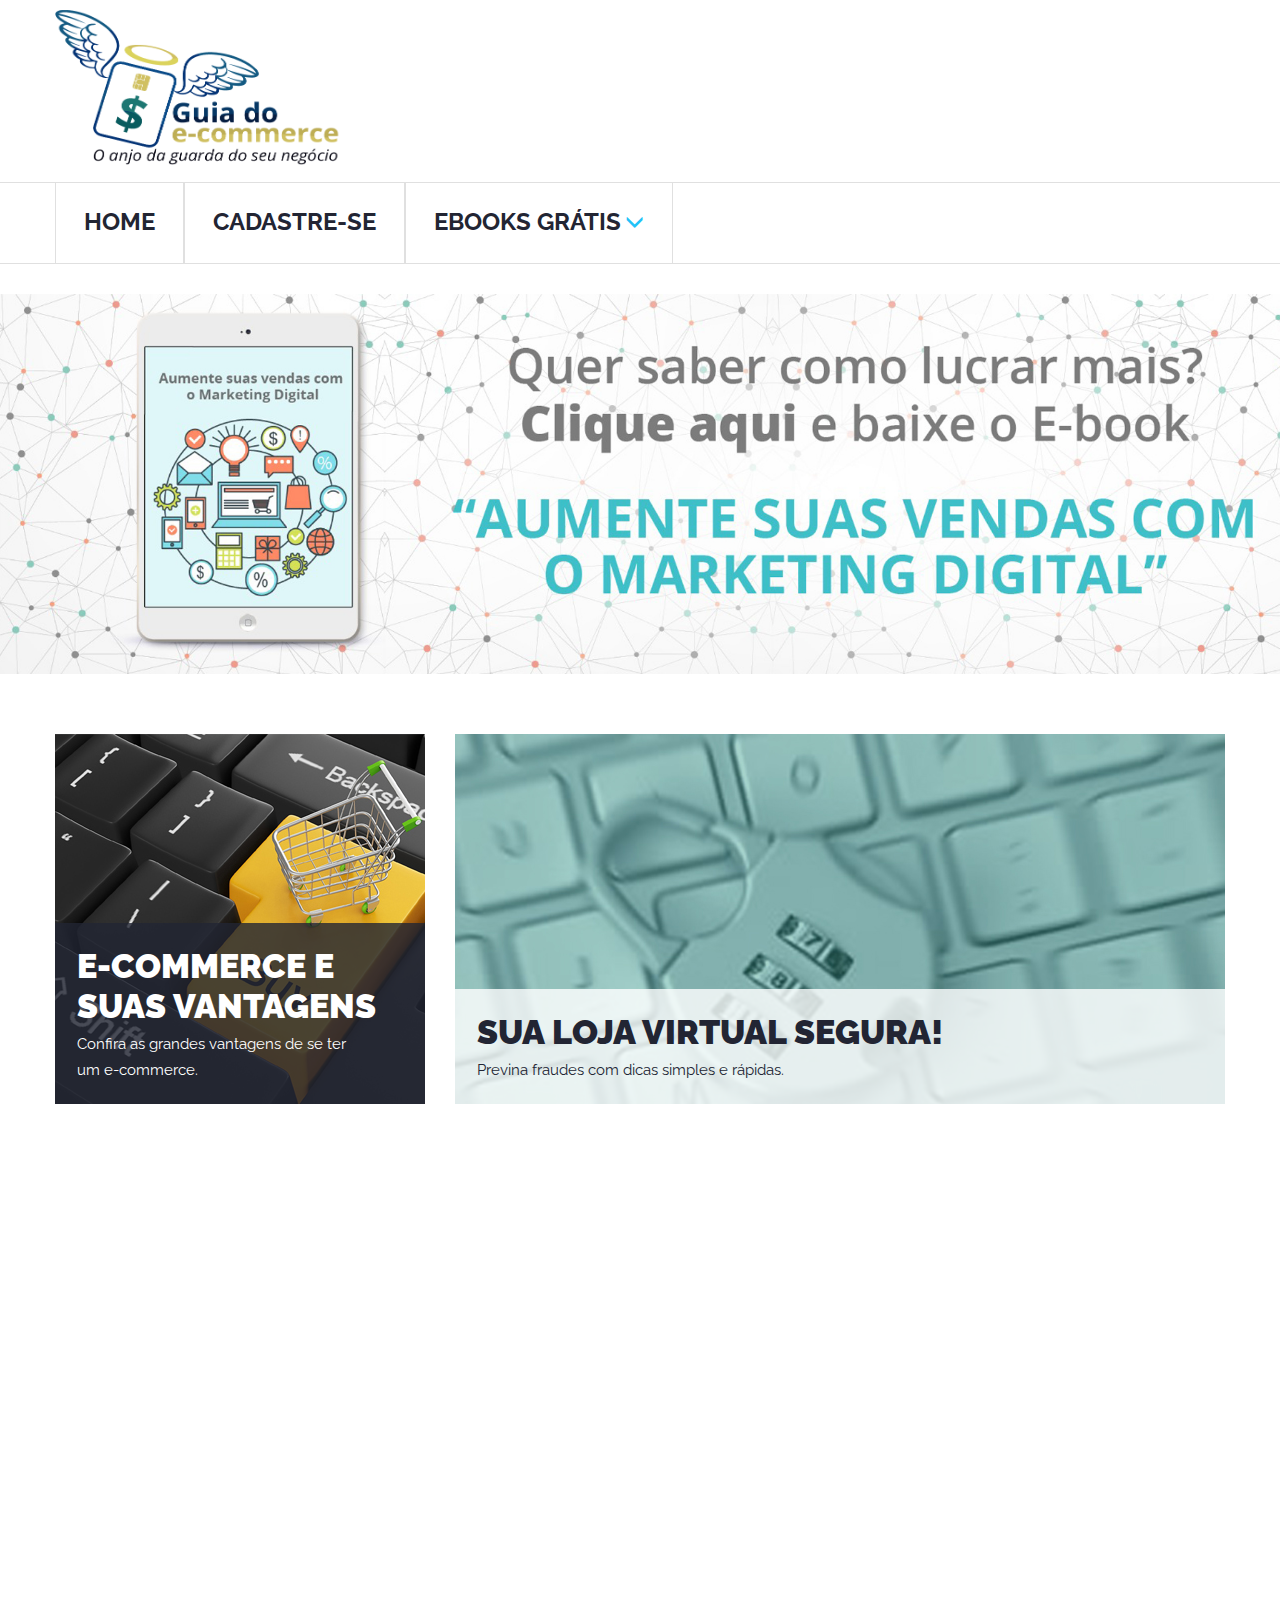
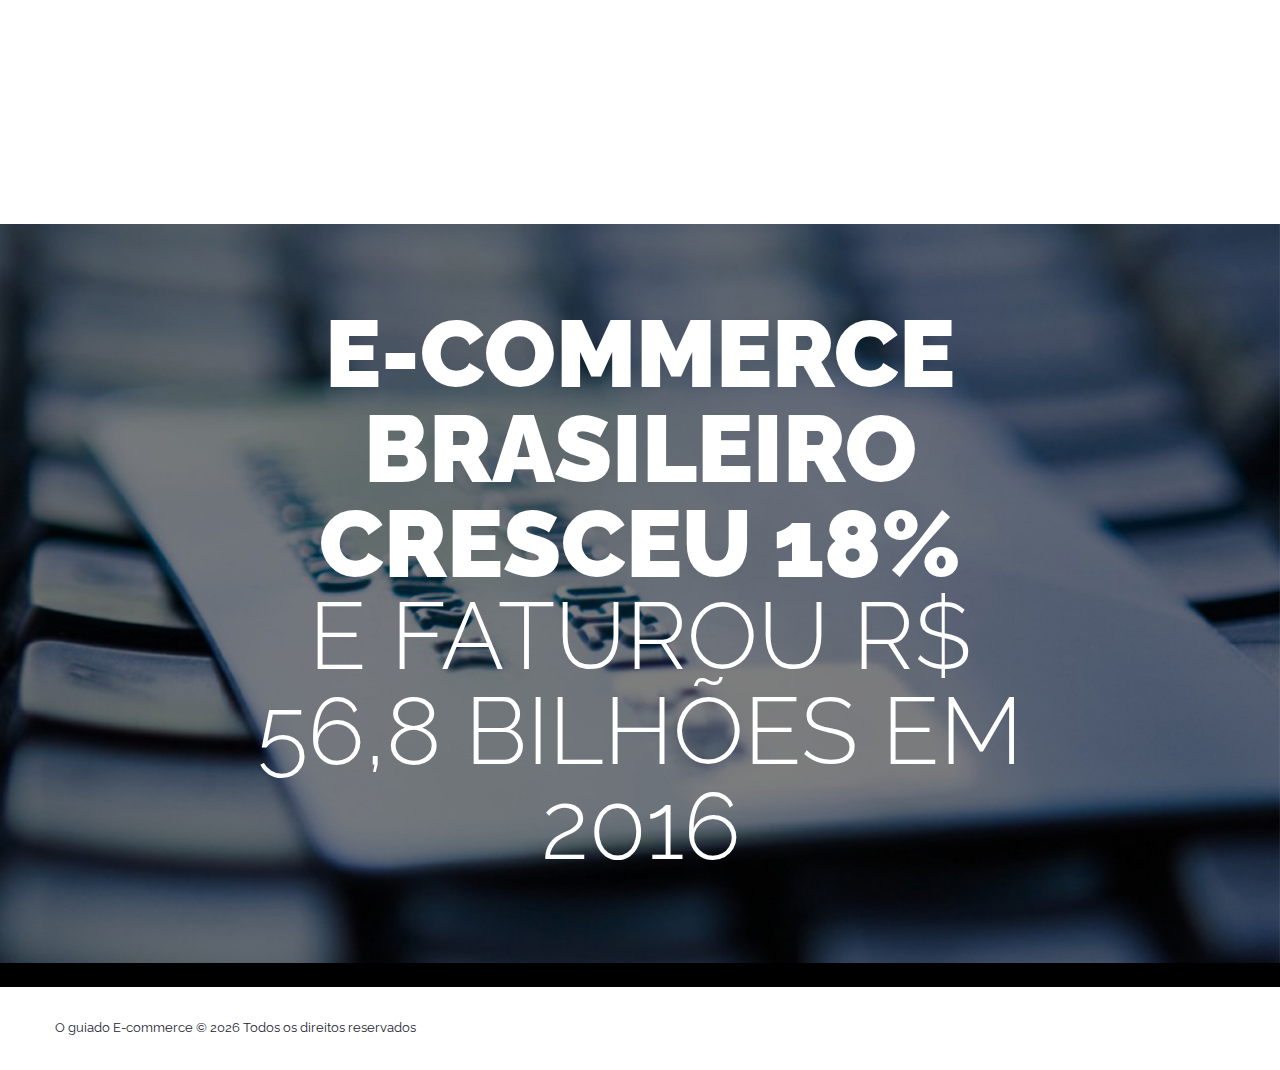
<file: index.html>
<!DOCTYPE html>
<html lang="en">
  <head>
    <meta charset="utf-8">
    <meta http-equiv="X-UA-Compatible" content="IE=edge">
    <meta name="viewport" content="width=device-width, initial-scale=1">
    <!-- The above 3 meta tags *must* come first in the head; any other head content must come *after* these tags -->
    <meta name="format-detection" content="telephone=no"/>
    <link rel="icon" href="images/favicon.ico" type="image/x-icon">
    <title>O GUIA DO E-COMMERCE</title>

    <!-- Bootstrap -->
    <link href="css/bootstrap.css" rel="stylesheet">
    <!-- Links -->
    <link rel="stylesheet" href="css/camera.css">
    <link rel="stylesheet" href="css/search.css">
    <link rel="stylesheet" href="css/font-awesome.css">
    <link rel="stylesheet" href="css/font-awesome.min.css">
    <link rel="stylesheet" href="css/google-map.css">  
    <style>
    #rotator img { position: absolute; }
    </style>

    <!--JS-->
    <script src="js/jquery.js"></script>
    <script src="js/jquery-migrate-1.2.1.min.js"></script>
    <script src="js/rd-smoothscroll.min.js"></script>
    <script type="text/javascript" src="js/rotate.js"></script>
    <script type="text/javascript">
      $(window).load(function() {
        startRotator("#rotator");
      })
    </script>


    <!--[if lt IE 9]>
    <div style=' clear: both; text-align:center; position: relative;'>
        <a href="http://windows.microsoft.com/en-US/internet-explorer/..">
            <img src="images/ie8-panel/warning_bar_0000_us.jpg" border="0" height="42" width="820"
                 alt="You are using an outdated browser. For a faster, safer browsing experience, upgrade for free today."/>
        </a>
    </div>
    <script src="js/html5shiv.js"></script>
    <![endif]-->
    <script src='js/device.min.js'></script>
  </head>
  <body>
  <div class="page">
  <!--========================================================
                            HEADER
  =========================================================-->
    <header>  
      <div class="container top-sect">
        <div> 
          <a href="index.html"><img src="images/logo_guia_do_e_commerce.png" class="logo_ecommerce"/></a>
            <div class="help-box text-right">
            </div>
        </div>
      </div>


      <div id="stuck_container" class="stuck_container">
        <div class="container">   
        <nav class="navbar navbar-default navbar-static-top pull-left">            
        <div class="">  
              <ul class="nav navbar-nav sf-menu" data-type="navbar">
                <li>
                  <a href="http://oguiadoecommerce.com.br/index.html">HOME</a>
                </li>
                <li>
                  <a href="http://oguiadoecommerce.com.br/contato.php">CADASTRE-SE</a>
                </li>
                <li class="dropdown">
                  <a href="http://oguiadoecommerce.com.br/landing.php">EBOOKS GRÁTIS<span class="glyphicon glyphicon-menu-down" aria-hidden="true"></span></a>
                  <ul class="dropdown-menu">
                    <li>
                      <a href="http://oguiadoecommerce.com.br/landing.php">Aumente suas vendas com o marketing digital</a>
                    </li>
                    <li>
                      <a href="http://oguiadoecommerce.com.br/landing2.php">Melhores práticas para criar um e-commerce ninja</a>                      
                    </li>
                    <li>
                      <a href="http://oguiadoecommerce.com.br/landing3.php">10 Vantagens Em Ter Uma Loja Virtual</a>                      
                    </li>
                    
                  </ul>
                </li>                
              </ul>                           
            </div>

        </nav>   
             
        </div>

      </div>  
    </header>

  <!--========================================================
                            CONTENT
  =========================================================-->
    <main>        
      <section class="well well1 well1_ins1">
        <div class="camera_container">
          <div id="rotator">
              <img height="54" src="images/page-1_slide1.jpg" width="" onclick="window.location='http://oguiadoecommerce.com.br/landing.php';" class=".post_1"/>
             <img height="55" src="images/page-1_slide2.jpg" width="" onclick="window.location='http://oguiadoecommerce.com.br/landing2.php';" class=".post_1"/>
              <img height="69" src="images/page-1_slide3.jpg" width="" onclick="window.location='http://oguiadoecommerce.com.br/landing3.php';" class=".post_1"/>
          </div>
          </div>
        </div>

        <div class="container center991">
          <div class="row">
            <div class="col-md-4 col-sm-12 col-xs-12">
              <div class="thumbnail thumb-shadow">
                <a href="as-grandes-vantagens-ecommerce.html">
                  <img src="images/page-1_img1.jpg" alt=" Vantagens de e-commerces - chamada"/>
                  <div class="caption bg2">
                    <h3>E-commerce e suas vantagens</h3>
                    <div class="wrap">
                      <p>Confira as grandes vantagens de se ter um e-commerce.</p>
                      <!--<a href="as-grandes-vantagens-ecommerce.html" class="btn-link fa-angle-right"/>-->
                  </div> 
                 </a> 
                </div>
              </div>              
            </div>
            <div class="col-md-8 col-sm-12 col-xs-12">
              <div class="thumbnail thumb-shadow">
                <a href="seguranca-em-ecommerce.html"> 
                  <img src="images/page-1_img2.jpg" alt=" Previna fraudes - chamada"/>
                  <div class="caption bg3">
                    <h3>Sua loja virtual segura!</h3>
                    <div class="wrap">
                      <p class="thumb_ins1">Previna fraudes com dicas simples e rápidas.</p>
                      <!-- <a href="seguranca-em-ecommerce.html" class="btn-link fa-angle-right"></a> -->
                    </div>  
                  </div> 
                </a>
              </div> 
            </div>
          </div> <!-- .row -->

          <div class="row wow fadeIn" data-wow-duration='2s'>
            <div class="col-md-4 col-sm-12 col-xs-12">
              <div class="thumbnail thumb-shadow">
                <a href="como-fidelizar-clientes.html"> <img src="images/page-1_img3.jpg" alt="Como fidelizar clientes - chamada"/>
                  <div class="caption bg3">
                    <h3>COMO FIDELIZAR CLIENTES </h3>
                    <div class="wrap">
                      <p> Saia do óbvio para fidelizar seus clientes. </p>
                 </a>
                      <a href="como-fidelizar-clientes.html" class="btn-link fa-angle-right" style="float:none !important;"></a>
                    </div>  
                  </div>
                
              </div>              
            </div>
            <div class="col-md-4 col-sm-12 col-xs-12">
              <div class="thumbnail thumb-shadow">
                <a href="e-commerce-x-sistema-tributario.html"><img src="images/page-1_img4.jpg" alt="">
                  <div class="caption bg-primary">
                    <h3> E-COMMERCE X SISTEMA TRIBUTÁRIO</h3>
                    <div class="wrap">
                      <p>O e-commerce só vem expandindo mesmo em cenário de crise econômica.</p>
                 </a>
                      <a href="e-commerce-x-sistema-tributario.html" class="btn-link fa-angle-right" style="float:none !important;"></a>
                    </div>  
                </div>
                
              </div>              
            </div>
<!--             <div class="col-md-4 col-sm-12 col-xs-12">
              <div class="thumbnail thumb-shadow">
                <a href="OITO_DICAS_PARA_ALAVANCAR_A_SUA_LOJA_VIRTUAL.html"><img src="images/page-1_img5.jpg" alt="">
                  <div class="caption bg2">
                    <h3> OITO DICAS PARA ALAVANCAR A SUA LOJA VIRTUAL </h3>
                    <div class="wrap">
                      <p> O que muda da venda tradicional. </p>
                      <a href="OITO_DICAS_PARA_ALAVANCAR_A_SUA_LOJA_VIRTUAL.html" class="btn-link fa-angle-right" style="float:none !important;"></a>
                    </div>  
                </a>     
                  </div>
                
              </div>              
            </div> -->
            <div class="col-md-4 col-sm-12 col-xs-12">
              <div class="thumbnail thumb-shadow">
                <a href="oito-dicas-para-alavancar-sua-loja-virtual.html"><img src="images/page-1_img5.jpg" alt="">
                  <div class="caption bg2">
                    <h3> ALAVANQUE SUA LOJA VIRTUAL! </h3>
                    <div class="wrap">
                      <p> Dicas para ter sucesso em E-commerce.</p>
                 </a>
                      <a href="oito-dicas-para-alavancar-sua-loja-virtual.html" class="btn-link fa-angle-right" style="float:none !important;"></a>
                    </div>  
                </div>
                
              </div>              
            </div>

          </div>
        </div>        
      </section>
      
      <section class="well well2 wow fadeIn  bg1" data-wow-duration='3s'>
        <div class="container">
        <h2 class="txt-pr">
        O Guia do 
          <small>
            E-commerce
          </small>
        </h2>
          <div class="row">
            <div class="col-md-6 col-sm-12">
              <p>
                Somos um portal de conteúdo especializado em e-commerce. Nosso principal objetivo é guiá-lo para que você aproveite ao máximo sua loja virtual, seja para te ajudar a escolher a melhor plataforma para seu comércio eletrônico até como fidelizar os seus clientes. <br/>Aqui você encontra notícias, artigos, ebooks, videos, entre outros.
              </p>
            </div>
            <div class="col-md-6 col-sm-12">
              <p>
              </p>
            </div>
          </div>
        </div>
      </section>

      <section class="well well3 parallax" data-url="images/parallax1.jpg" data-mobile="
      true" data-speed="0.9">
        <div class="container">
          <div class="wrap text-center">
            <strong>
              E-commerce brasileiro<br />
              cresceu 18%
              <small>
                e faturou R$ 56,8 bilhões em 2016
              </small>
            </strong>
            <p>
            </p>
            <!--<a href="#" class="btn btn-primary">Leia Mais <span class="fa-angle-right"></span></a>-->
          </div>  
        </div>        
      </section>

    </main>

    <!--========================================================
                            FOOTER
  =========================================================-->
  <footer class="top-border">

    <section class="well1">
      <div class="container"> 
            <p class="rights">
              O guiado E-commerce  &#169; <span id="copyright-year"></span>
              <a href="index-5.html">Todos os direitos reservados</a>
            </p>           
      </div> 
    </section>    
  </footer>
  </div>


    <!-- jQuery (necessary for Bootstrap's JavaScript plugins) -->
    <!-- Include all compiled plugins (below), or include individual files as needed -->         
    <script src="js/bootstrap.min.js"></script>
    <script src="js/tm-scripts.js"></script>    
  <!-- </script> -->
  <script>
  (function(i,s,o,g,r,a,m){i['GoogleAnalyticsObject']=r;i[r]=i[r]||function(){
  (i[r].q=i[r].q||[]).push(arguments)},i[r].l=1*new Date();a=s.createElement(o),
  m=s.getElementsByTagName(o)[0];a.async=1;a.src=g;m.parentNode.insertBefore(a,m)
  })(window,document,'script','https://www.google-analytics.com/analytics.js','ga');

  ga('create', 'UA-89665197-3', 'auto');
  ga('send', 'pageview');

</script>
<script>
  (function (w,i,d,g,e,t,s) {w[d] = w[d]||[];t= i.createElement(g);
    t.async=1;t.src=e;s=i.getElementsByTagName(g)[0];s.parentNode.insertBefore(t, s);
  })(window, document, '_gscq','script','//widgets.getsitecontrol.com/77314/script.js');
</script>

  </body>
</html>
</file>
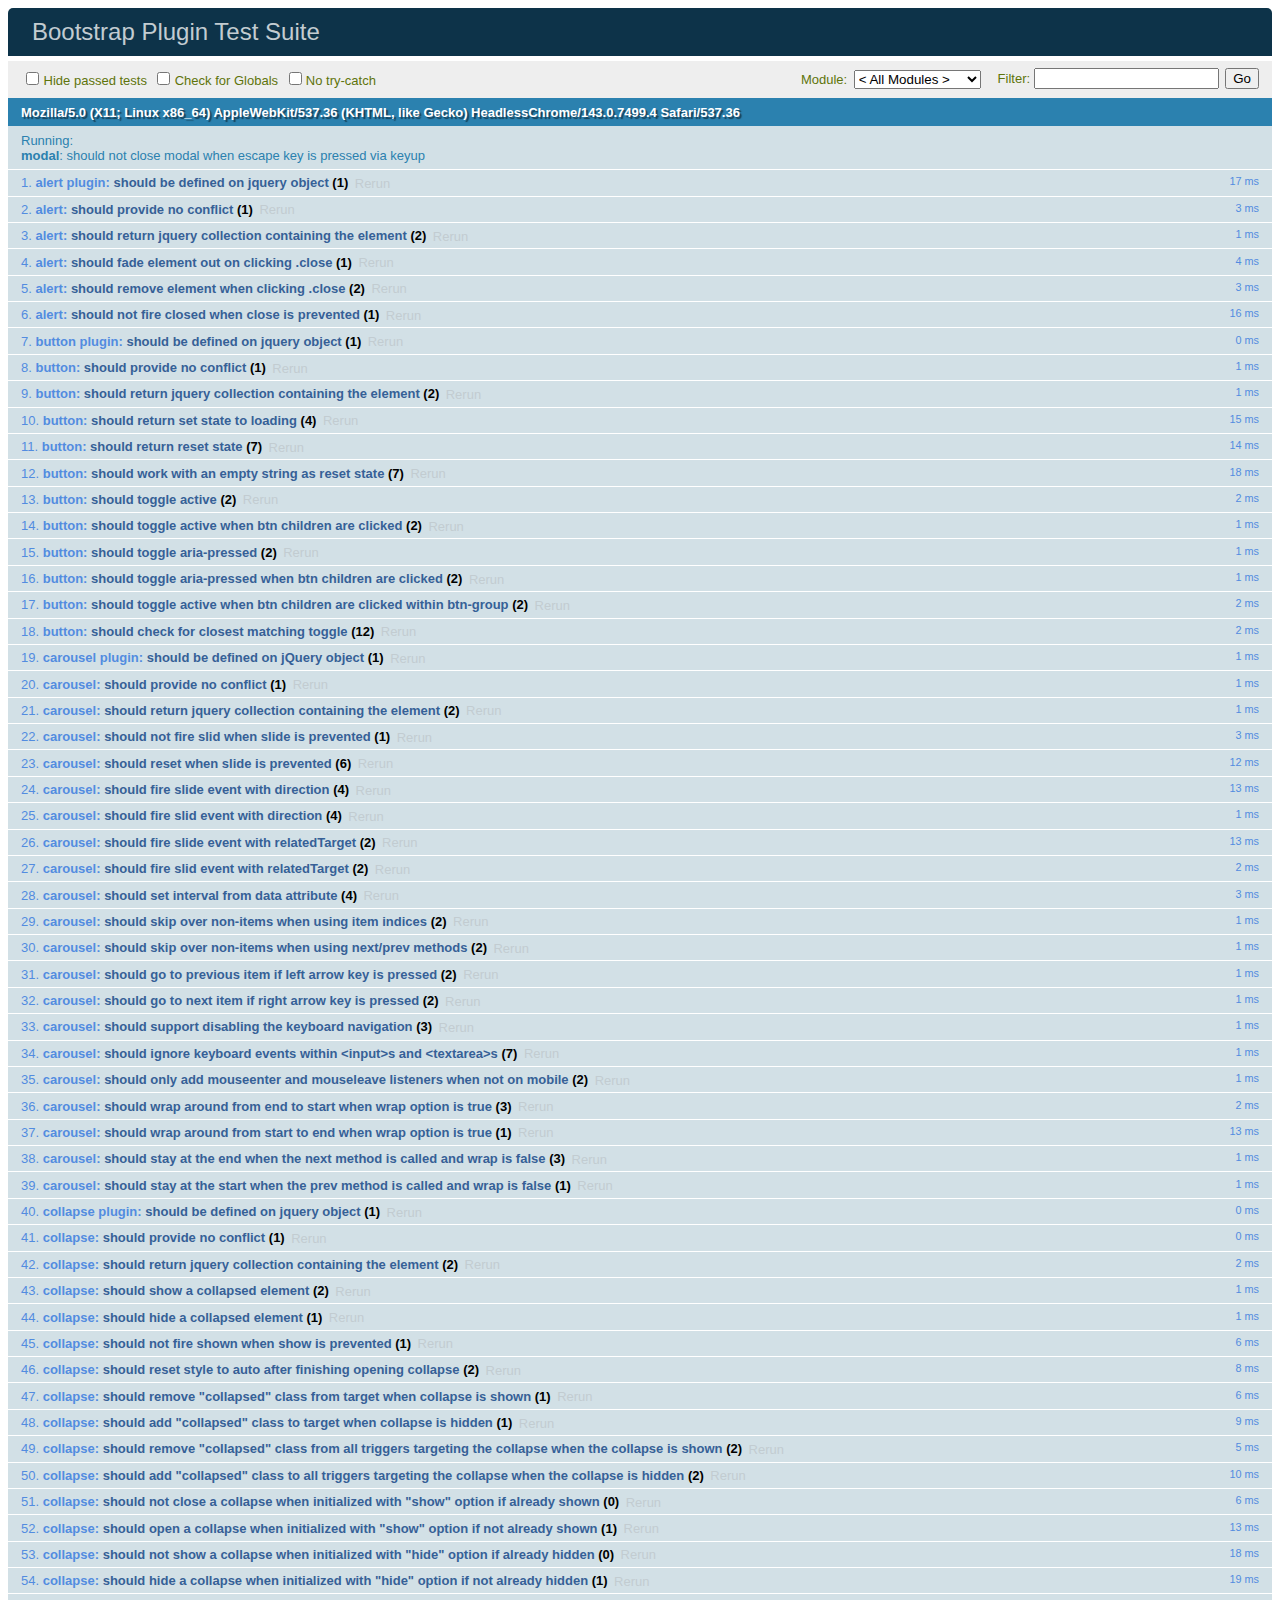
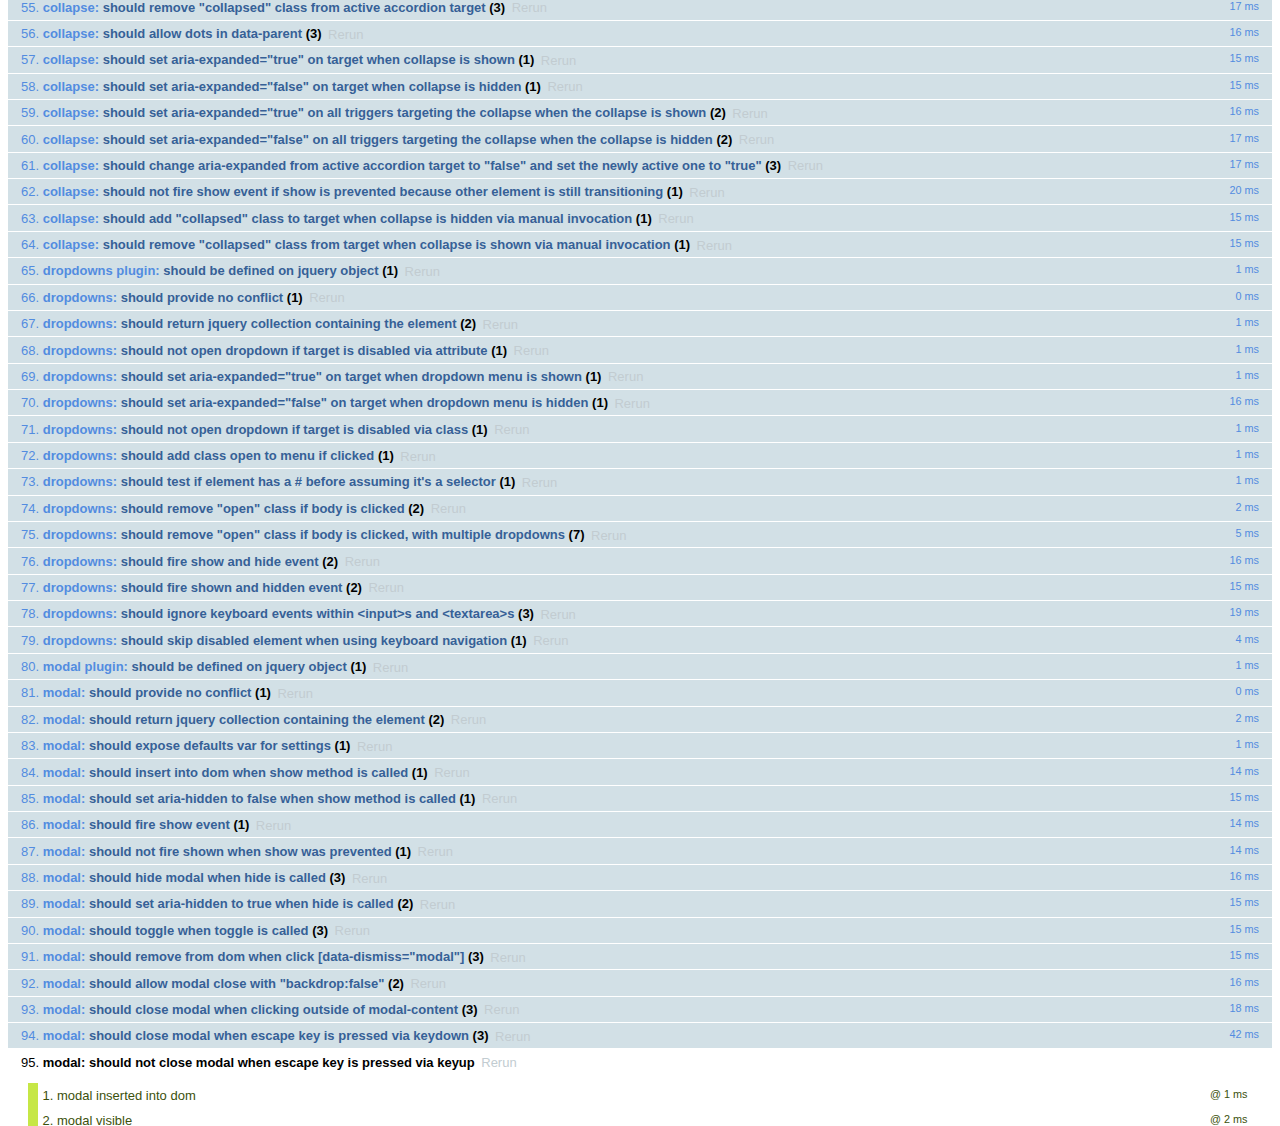
<file: js/tests/index.html>
<!DOCTYPE html>
<html>
  <head>
    <meta charset="utf-8">
    <title>Bootstrap Plugin Test Suite</title>
    <meta name="viewport" content="width=device-width, initial-scale=1">

    <!-- jQuery -->
    <script src="vendor/jquery.min.js"></script>
    <script>
      // Disable jQuery event aliases to ensure we don't accidentally use any of them
      (function () {
        var eventAliases = [
          'blur',
          'focus',
          'focusin',
          'focusout',
          'load',
          'resize',
          'scroll',
          'unload',
          'click',
          'dblclick',
          'mousedown',
          'mouseup',
          'mousemove',
          'mouseover',
          'mouseout',
          'mouseenter',
          'mouseleave',
          'change',
          'select',
          'submit',
          'keydown',
          'keypress',
          'keyup',
          'error',
          'contextmenu',
          'hover',
          'bind',
          'unbind',
          'delegate',
          'undelegate'
        ]
        for (var i = 0; i < eventAliases.length; i++) {
          $.fn[eventAliases[i]] = undefined
        }
      })()
    </script>

    <!-- QUnit -->
    <link rel="stylesheet" href="vendor/qunit.css" media="screen">
    <script src="vendor/qunit.js"></script>
    <script>
      // See https://github.com/axemclion/grunt-saucelabs#test-result-details-with-qunit
      var log = []
      // Require assert.expect in each test.
      QUnit.config.requireExpects = true
      QUnit.done(function (testResults) {
        var tests = []
        for (var i = 0, len = log.length; i < len; i++) {
          var details = log[i]
          tests.push({
            name: details.name,
            result: details.result,
            expected: details.expected,
            actual: details.actual,
            source: details.source
          })
        }
        testResults.tests = tests

        window.global_test_results = testResults
      })

      QUnit.testStart(function (testDetails) {
        $(window).scrollTop(0)
        QUnit.log(function (details) {
          if (!details.result) {
            details.name = testDetails.name
            log.push(details)
          }
        })
      })

      // Cleanup
      QUnit.testDone(function () {
        $('#qunit-fixture').empty()
        $('#modal-test, .modal-backdrop').remove()
      })

      // Display fixture on-screen on iOS to avoid false positives
      if (/iPhone|iPad|iPod/.test(navigator.userAgent)) {
        QUnit.begin(function() {
          $('#qunit-fixture').css({ top: 0, left: 0 })
        })

        QUnit.done(function () {
          $('#qunit-fixture').css({ top: '', left: '' })
        })
      }

      // Disable deprecated global QUnit method aliases in preparation for QUnit v2
      (function () {
        var methodNames = [
          'async',
          'asyncTest',
          'deepEqual',
          'equal',
          'expect',
          'module',
          'notDeepEqual',
          'notEqual',
          'notPropEqual',
          'notStrictEqual',
          'ok',
          'propEqual',
          'push',
          'start',
          'stop',
          'strictEqual',
          'test',
          'throws'
        ];
        for (var i = 0; i < methodNames.length; i++) {
          var methodName = methodNames[i];
          window[methodName] = undefined;
        }
      })();
    </script>

    <!-- Plugin sources -->
    <script>$.support.transition = false</script>
    <script src="../../js/alert.js"></script>
    <script src="../../js/button.js"></script>
    <script src="../../js/carousel.js"></script>
    <script src="../../js/collapse.js"></script>
    <script src="../../js/dropdown.js"></script>
    <script src="../../js/modal.js"></script>
    <script src="../../js/scrollspy.js"></script>
    <script src="../../js/tab.js"></script>
    <script src="../../js/tooltip.js"></script>
    <script src="../../js/popover.js"></script>
    <script src="../../js/affix.js"></script>

    <!-- Unit tests -->
    <script src="unit/alert.js"></script>
    <script src="unit/button.js"></script>
    <script src="unit/carousel.js"></script>
    <script src="unit/collapse.js"></script>
    <script src="unit/dropdown.js"></script>
    <script src="unit/modal.js"></script>
    <script src="unit/scrollspy.js"></script>
    <script src="unit/tab.js"></script>
    <script src="unit/tooltip.js"></script>
    <script src="unit/popover.js"></script>
    <script src="unit/affix.js"></script>

  </head>
  <body>
    <div id="qunit-container">
      <div id="qunit"></div>
      <div id="qunit-fixture"></div>
    </div>
  </body>
</html>
</file>
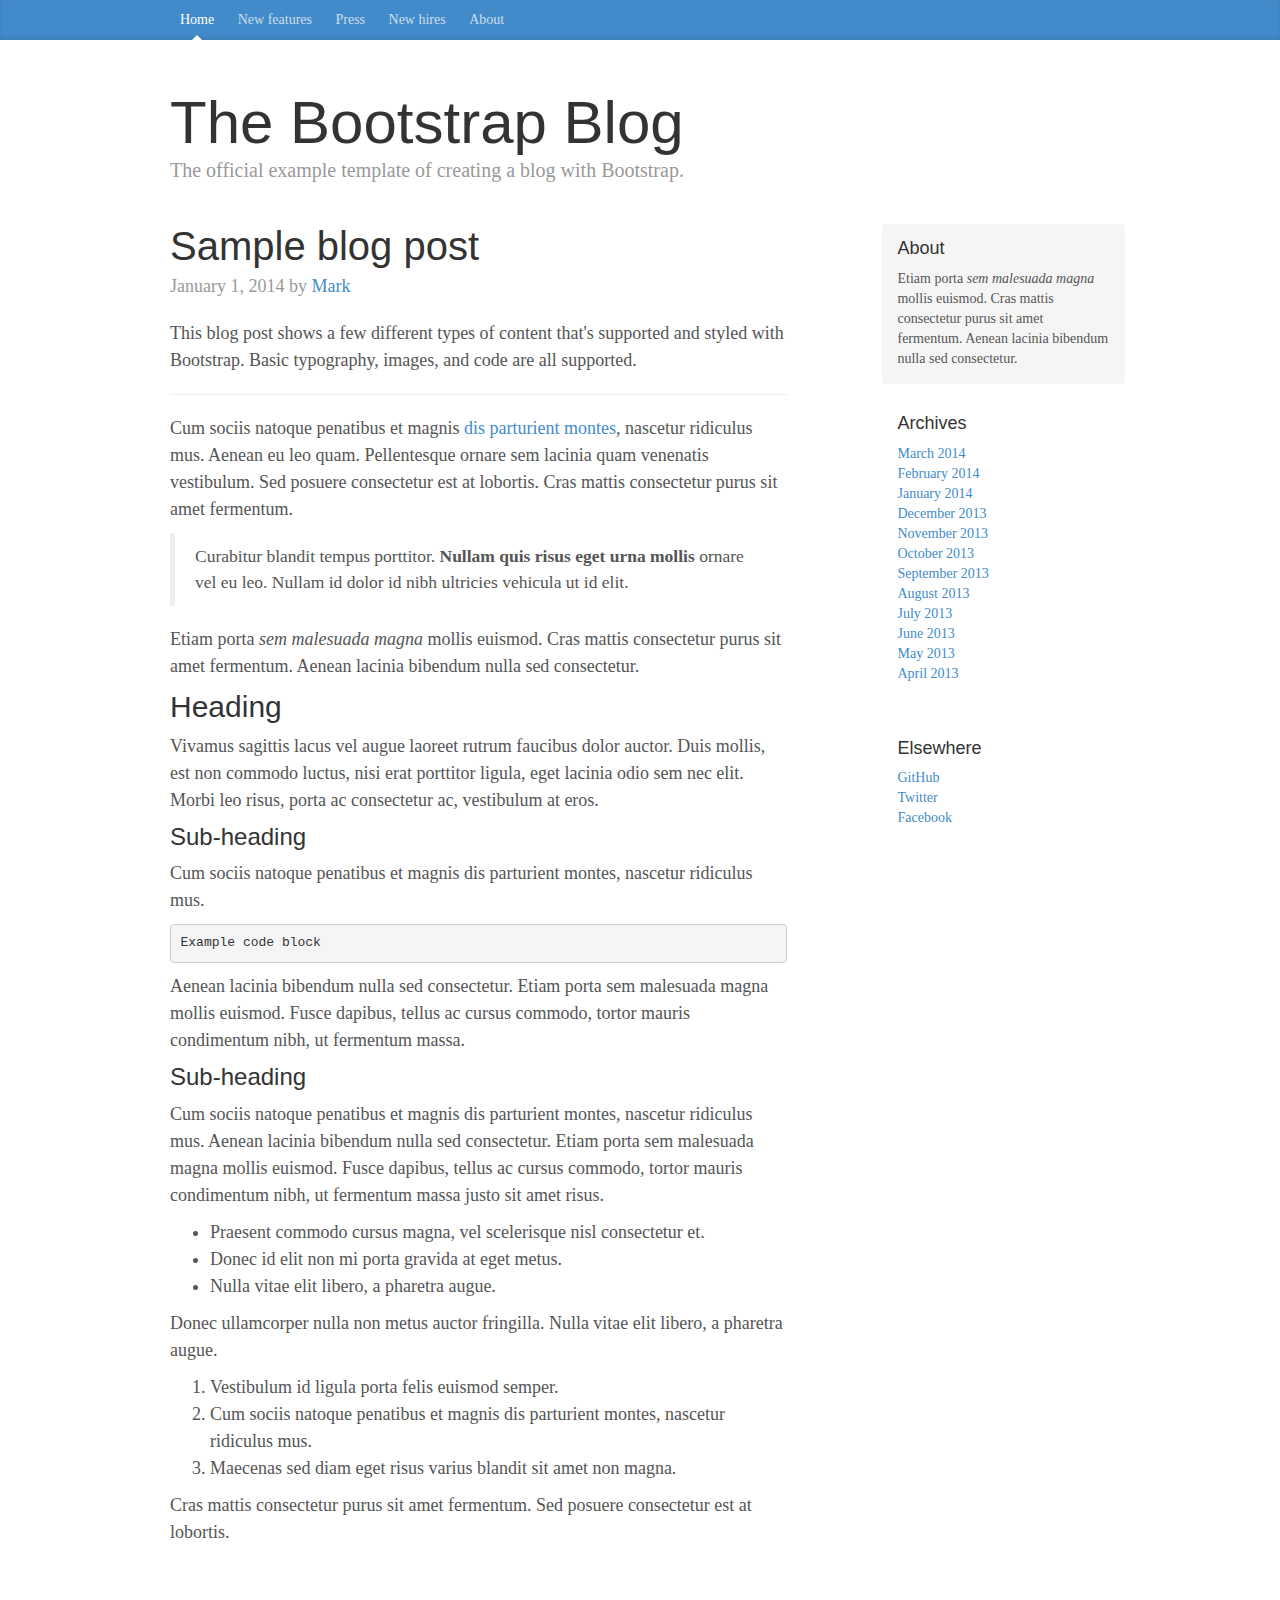
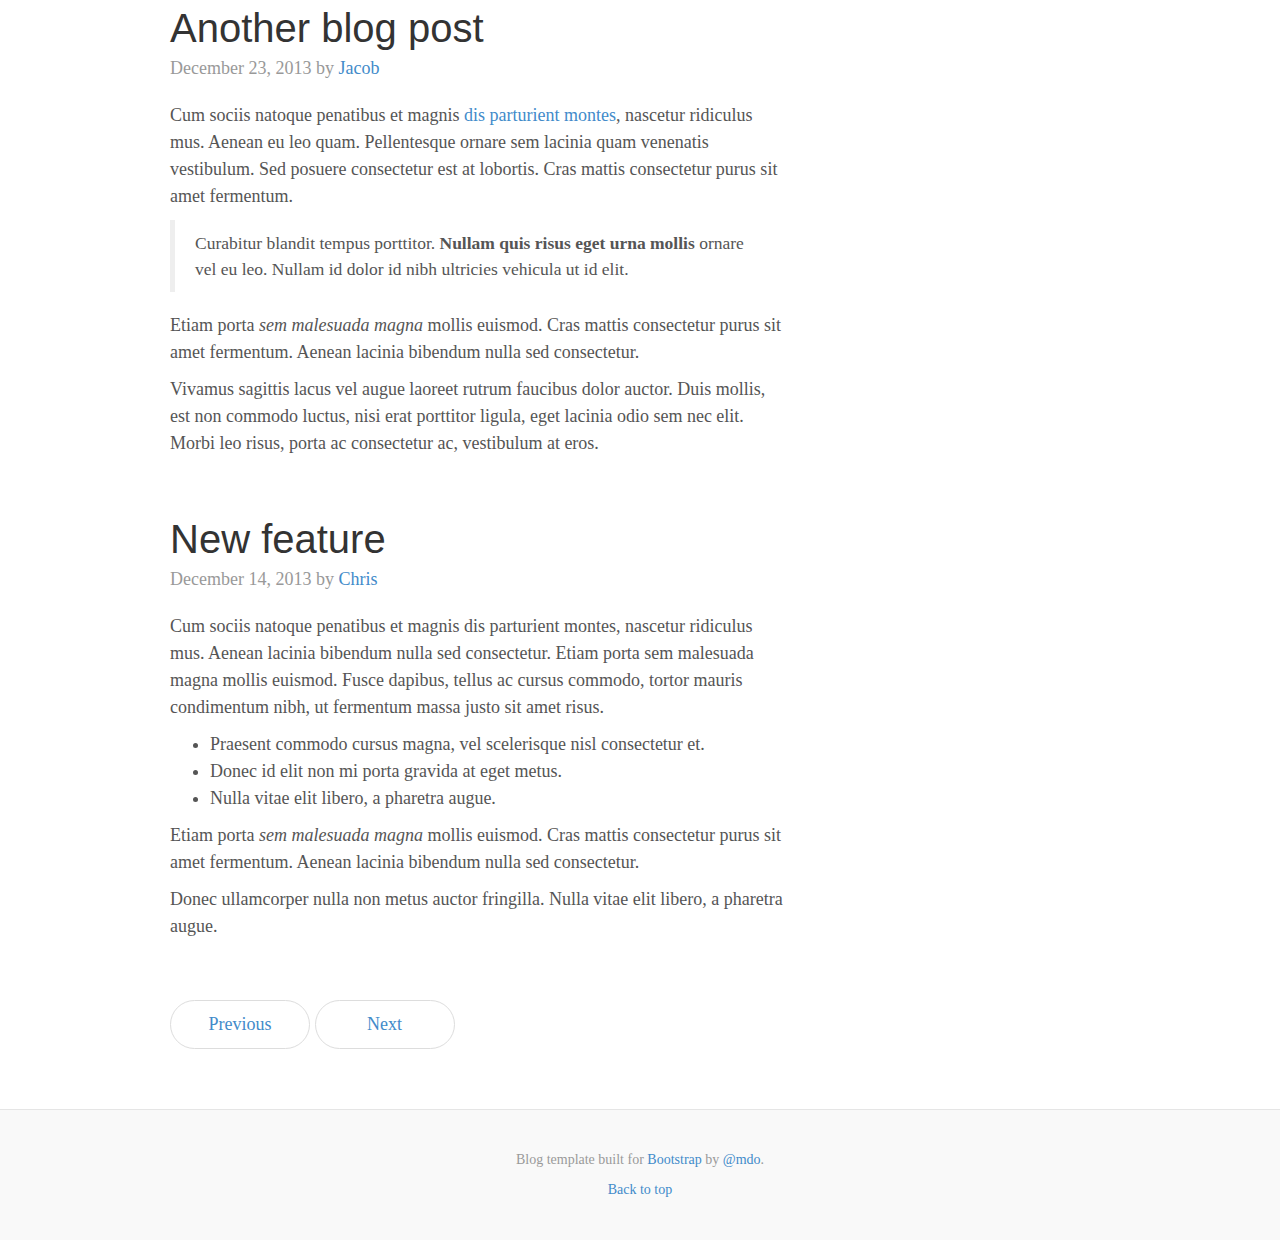
<file: assets/examples/blog/index.html>
<!DOCTYPE html>
<html lang="en">
  <head>
    <meta charset="utf-8">
    <meta http-equiv="X-UA-Compatible" content="IE=edge">
    <meta name="viewport" content="width=device-width, initial-scale=1">
    <meta name="description" content="">
    <meta name="author" content="">
    <link rel="icon" href="../../favicon.ico">

    <title>Blog Template for Bootstrap</title>

    <!-- Bootstrap core CSS -->
    <link href="../../dist/css/bootstrap.min.css" rel="stylesheet">

    <!-- Custom styles for this template -->
    <link href="blog.css" rel="stylesheet">

    <!-- Just for debugging purposes. Don't actually copy these 2 lines! -->
    <!--[if lt IE 9]><script src="../../assets/js/ie8-responsive-file-warning.js"></script><![endif]-->
    <script src="../../assets/js/ie-emulation-modes-warning.js"></script>

    <!-- HTML5 shim and Respond.js IE8 support of HTML5 elements and media queries -->
    <!--[if lt IE 9]>
      <script src="https://oss.maxcdn.com/html5shiv/3.7.2/html5shiv.min.js"></script>
      <script src="https://oss.maxcdn.com/respond/1.4.2/respond.min.js"></script>
    <![endif]-->
  </head>

  <body>

    <div class="blog-masthead">
      <div class="container">
        <nav class="blog-nav">
          <a class="blog-nav-item active" href="#">Home</a>
          <a class="blog-nav-item" href="#">New features</a>
          <a class="blog-nav-item" href="#">Press</a>
          <a class="blog-nav-item" href="#">New hires</a>
          <a class="blog-nav-item" href="#">About</a>
        </nav>
      </div>
    </div>

    <div class="container">

      <div class="blog-header">
        <h1 class="blog-title">The Bootstrap Blog</h1>
        <p class="lead blog-description">The official example template of creating a blog with Bootstrap.</p>
      </div>

      <div class="row">

        <div class="col-sm-8 blog-main">

          <div class="blog-post">
            <h2 class="blog-post-title">Sample blog post</h2>
            <p class="blog-post-meta">January 1, 2014 by <a href="#">Mark</a></p>

            <p>This blog post shows a few different types of content that's supported and styled with Bootstrap. Basic typography, images, and code are all supported.</p>
            <hr>
            <p>Cum sociis natoque penatibus et magnis <a href="#">dis parturient montes</a>, nascetur ridiculus mus. Aenean eu leo quam. Pellentesque ornare sem lacinia quam venenatis vestibulum. Sed posuere consectetur est at lobortis. Cras mattis consectetur purus sit amet fermentum.</p>
            <blockquote>
              <p>Curabitur blandit tempus porttitor. <strong>Nullam quis risus eget urna mollis</strong> ornare vel eu leo. Nullam id dolor id nibh ultricies vehicula ut id elit.</p>
            </blockquote>
            <p>Etiam porta <em>sem malesuada magna</em> mollis euismod. Cras mattis consectetur purus sit amet fermentum. Aenean lacinia bibendum nulla sed consectetur.</p>
            <h2>Heading</h2>
            <p>Vivamus sagittis lacus vel augue laoreet rutrum faucibus dolor auctor. Duis mollis, est non commodo luctus, nisi erat porttitor ligula, eget lacinia odio sem nec elit. Morbi leo risus, porta ac consectetur ac, vestibulum at eros.</p>
            <h3>Sub-heading</h3>
            <p>Cum sociis natoque penatibus et magnis dis parturient montes, nascetur ridiculus mus.</p>
            <pre><code>Example code block</code></pre>
            <p>Aenean lacinia bibendum nulla sed consectetur. Etiam porta sem malesuada magna mollis euismod. Fusce dapibus, tellus ac cursus commodo, tortor mauris condimentum nibh, ut fermentum massa.</p>
            <h3>Sub-heading</h3>
            <p>Cum sociis natoque penatibus et magnis dis parturient montes, nascetur ridiculus mus. Aenean lacinia bibendum nulla sed consectetur. Etiam porta sem malesuada magna mollis euismod. Fusce dapibus, tellus ac cursus commodo, tortor mauris condimentum nibh, ut fermentum massa justo sit amet risus.</p>
            <ul>
              <li>Praesent commodo cursus magna, vel scelerisque nisl consectetur et.</li>
              <li>Donec id elit non mi porta gravida at eget metus.</li>
              <li>Nulla vitae elit libero, a pharetra augue.</li>
            </ul>
            <p>Donec ullamcorper nulla non metus auctor fringilla. Nulla vitae elit libero, a pharetra augue.</p>
            <ol>
              <li>Vestibulum id ligula porta felis euismod semper.</li>
              <li>Cum sociis natoque penatibus et magnis dis parturient montes, nascetur ridiculus mus.</li>
              <li>Maecenas sed diam eget risus varius blandit sit amet non magna.</li>
            </ol>
            <p>Cras mattis consectetur purus sit amet fermentum. Sed posuere consectetur est at lobortis.</p>
          </div><!-- /.blog-post -->

          <div class="blog-post">
            <h2 class="blog-post-title">Another blog post</h2>
            <p class="blog-post-meta">December 23, 2013 by <a href="#">Jacob</a></p>

            <p>Cum sociis natoque penatibus et magnis <a href="#">dis parturient montes</a>, nascetur ridiculus mus. Aenean eu leo quam. Pellentesque ornare sem lacinia quam venenatis vestibulum. Sed posuere consectetur est at lobortis. Cras mattis consectetur purus sit amet fermentum.</p>
            <blockquote>
              <p>Curabitur blandit tempus porttitor. <strong>Nullam quis risus eget urna mollis</strong> ornare vel eu leo. Nullam id dolor id nibh ultricies vehicula ut id elit.</p>
            </blockquote>
            <p>Etiam porta <em>sem malesuada magna</em> mollis euismod. Cras mattis consectetur purus sit amet fermentum. Aenean lacinia bibendum nulla sed consectetur.</p>
            <p>Vivamus sagittis lacus vel augue laoreet rutrum faucibus dolor auctor. Duis mollis, est non commodo luctus, nisi erat porttitor ligula, eget lacinia odio sem nec elit. Morbi leo risus, porta ac consectetur ac, vestibulum at eros.</p>
          </div><!-- /.blog-post -->

          <div class="blog-post">
            <h2 class="blog-post-title">New feature</h2>
            <p class="blog-post-meta">December 14, 2013 by <a href="#">Chris</a></p>

            <p>Cum sociis natoque penatibus et magnis dis parturient montes, nascetur ridiculus mus. Aenean lacinia bibendum nulla sed consectetur. Etiam porta sem malesuada magna mollis euismod. Fusce dapibus, tellus ac cursus commodo, tortor mauris condimentum nibh, ut fermentum massa justo sit amet risus.</p>
            <ul>
              <li>Praesent commodo cursus magna, vel scelerisque nisl consectetur et.</li>
              <li>Donec id elit non mi porta gravida at eget metus.</li>
              <li>Nulla vitae elit libero, a pharetra augue.</li>
            </ul>
            <p>Etiam porta <em>sem malesuada magna</em> mollis euismod. Cras mattis consectetur purus sit amet fermentum. Aenean lacinia bibendum nulla sed consectetur.</p>
            <p>Donec ullamcorper nulla non metus auctor fringilla. Nulla vitae elit libero, a pharetra augue.</p>
          </div><!-- /.blog-post -->

          <ul class="pager">
            <li><a href="#">Previous</a></li>
            <li><a href="#">Next</a></li>
          </ul>

        </div><!-- /.blog-main -->

        <div class="col-sm-3 col-sm-offset-1 blog-sidebar">
          <div class="sidebar-module sidebar-module-inset">
            <h4>About</h4>
            <p>Etiam porta <em>sem malesuada magna</em> mollis euismod. Cras mattis consectetur purus sit amet fermentum. Aenean lacinia bibendum nulla sed consectetur.</p>
          </div>
          <div class="sidebar-module">
            <h4>Archives</h4>
            <ol class="list-unstyled">
              <li><a href="#">March 2014</a></li>
              <li><a href="#">February 2014</a></li>
              <li><a href="#">January 2014</a></li>
              <li><a href="#">December 2013</a></li>
              <li><a href="#">November 2013</a></li>
              <li><a href="#">October 2013</a></li>
              <li><a href="#">September 2013</a></li>
              <li><a href="#">August 2013</a></li>
              <li><a href="#">July 2013</a></li>
              <li><a href="#">June 2013</a></li>
              <li><a href="#">May 2013</a></li>
              <li><a href="#">April 2013</a></li>
            </ol>
          </div>
          <div class="sidebar-module">
            <h4>Elsewhere</h4>
            <ol class="list-unstyled">
              <li><a href="#">GitHub</a></li>
              <li><a href="#">Twitter</a></li>
              <li><a href="#">Facebook</a></li>
            </ol>
          </div>
        </div><!-- /.blog-sidebar -->

      </div><!-- /.row -->

    </div><!-- /.container -->

    <div class="blog-footer">
      <p>Blog template built for <a href="http://getbootstrap.com">Bootstrap</a> by <a href="https://twitter.com/mdo">@mdo</a>.</p>
      <p>
        <a href="#">Back to top</a>
      </p>
    </div>


    <!-- Bootstrap core JavaScript
    ================================================== -->
    <!-- Placed at the end of the document so the pages load faster -->
    <script src="https://ajax.googleapis.com/ajax/libs/jquery/1.11.1/jquery.min.js"></script>
    <script src="../../dist/js/bootstrap.min.js"></script>
    <script src="../../assets/js/docs.min.js"></script>
    <!-- IE10 viewport hack for Surface/desktop Windows 8 bug -->
    <script src="../../assets/js/ie10-viewport-bug-workaround.js"></script>
  </body>
</html>
</file>
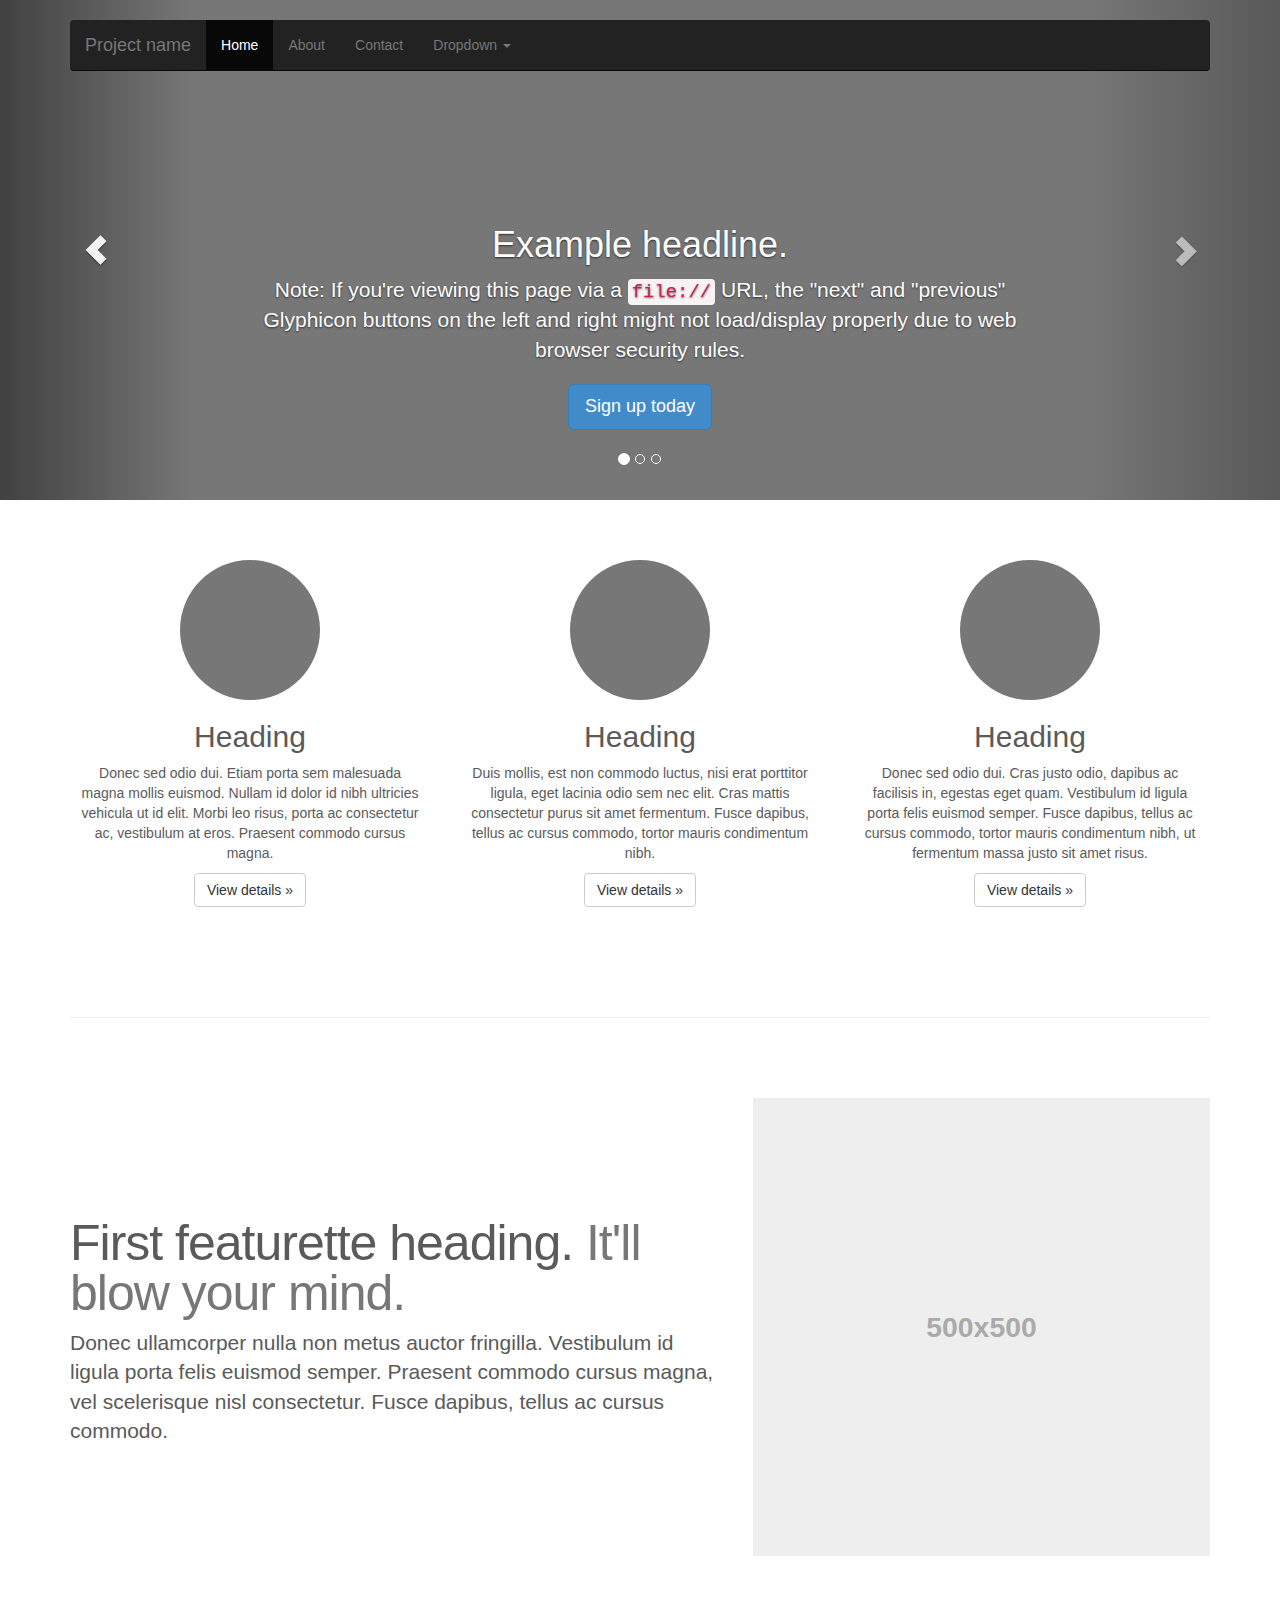
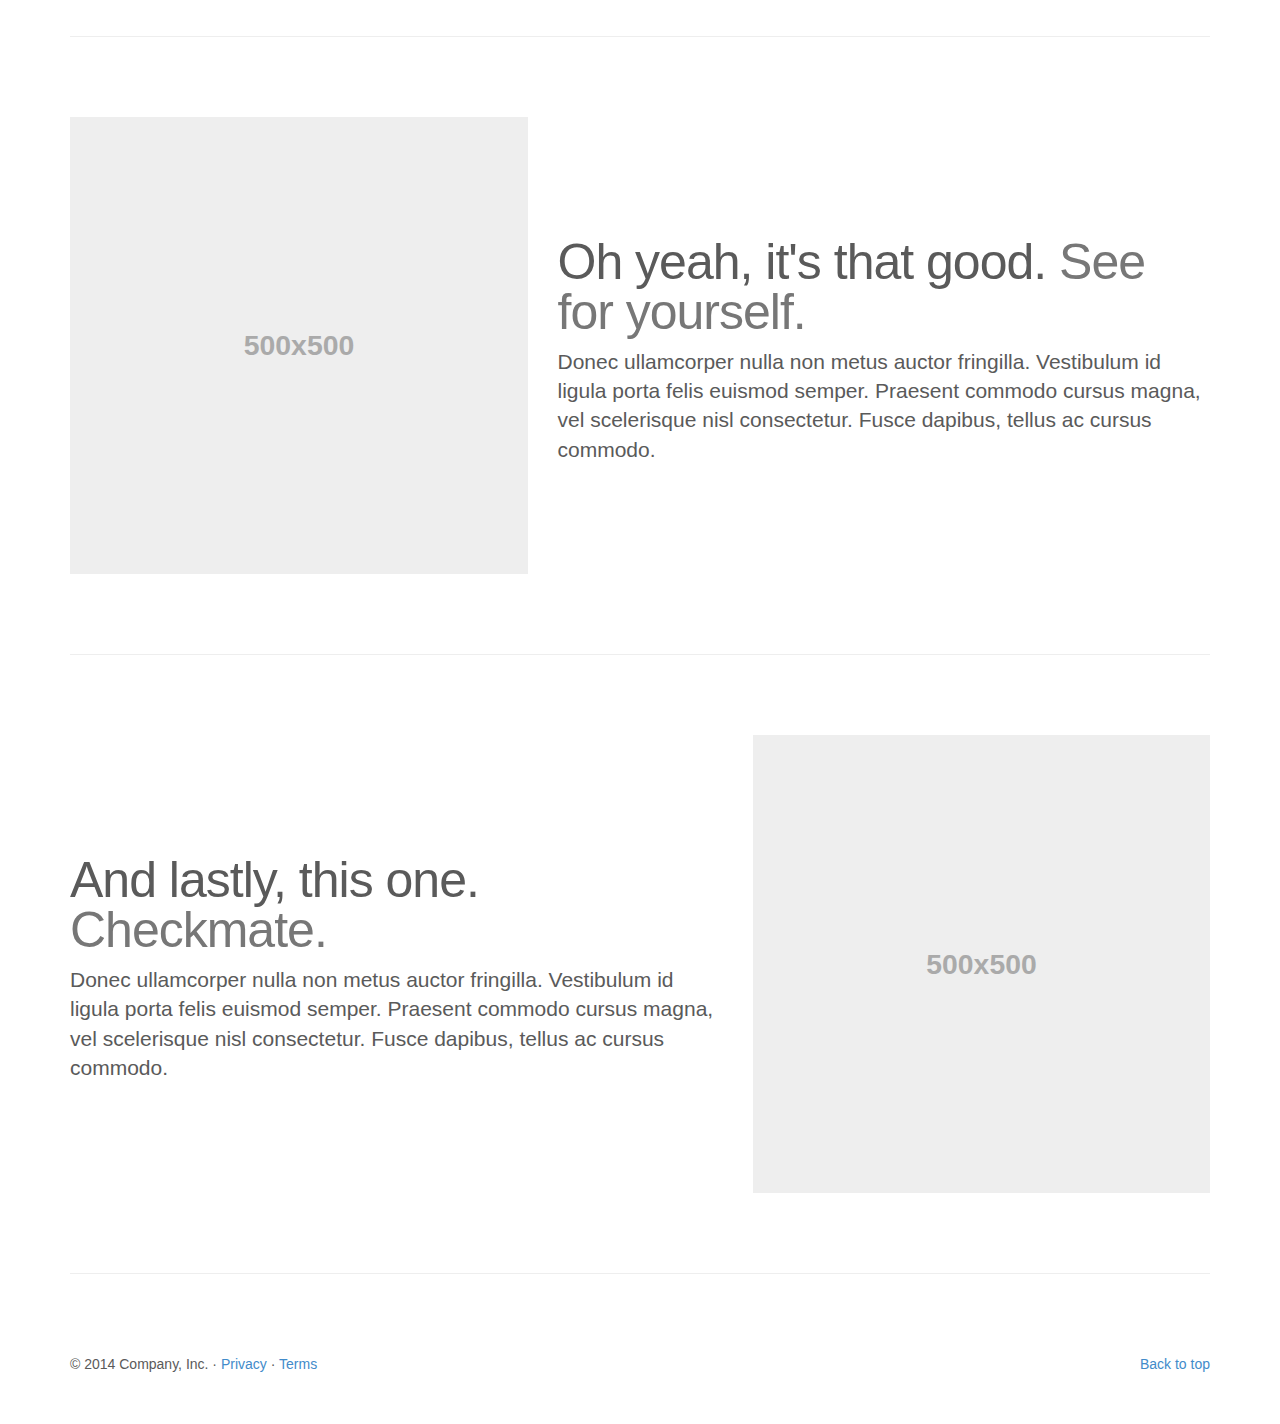
<file: assets/examples/carousel/index.html>
<!DOCTYPE html>
<html lang="en">
  <head>
    <meta charset="utf-8">
    <meta http-equiv="X-UA-Compatible" content="IE=edge">
    <meta name="viewport" content="width=device-width, initial-scale=1">
    <meta name="description" content="">
    <meta name="author" content="">
    <link rel="icon" href="../../favicon.ico">

    <title>Carousel Template for Bootstrap</title>

    <!-- Bootstrap core CSS -->
    <link href="../../dist/css/bootstrap.min.css" rel="stylesheet">

    <!-- Just for debugging purposes. Don't actually copy these 2 lines! -->
    <!--[if lt IE 9]><script src="../../assets/js/ie8-responsive-file-warning.js"></script><![endif]-->
    <script src="../../assets/js/ie-emulation-modes-warning.js"></script>

    <!-- HTML5 shim and Respond.js IE8 support of HTML5 elements and media queries -->
    <!--[if lt IE 9]>
      <script src="https://oss.maxcdn.com/html5shiv/3.7.2/html5shiv.min.js"></script>
      <script src="https://oss.maxcdn.com/respond/1.4.2/respond.min.js"></script>
    <![endif]-->

    <!-- Custom styles for this template -->
    <link href="carousel.css" rel="stylesheet">
  </head>
<!-- NAVBAR
================================================== -->
  <body>
    <div class="navbar-wrapper">
      <div class="container">

        <div class="navbar navbar-inverse navbar-static-top" role="navigation">
          <div class="container">
            <div class="navbar-header">
              <button type="button" class="navbar-toggle collapsed" data-toggle="collapse" data-target=".navbar-collapse">
                <span class="sr-only">Toggle navigation</span>
                <span class="icon-bar"></span>
                <span class="icon-bar"></span>
                <span class="icon-bar"></span>
              </button>
              <a class="navbar-brand" href="#">Project name</a>
            </div>
            <div class="navbar-collapse collapse">
              <ul class="nav navbar-nav">
                <li class="active"><a href="#">Home</a></li>
                <li><a href="#about">About</a></li>
                <li><a href="#contact">Contact</a></li>
                <li class="dropdown">
                  <a href="#" class="dropdown-toggle" data-toggle="dropdown">Dropdown <span class="caret"></span></a>
                  <ul class="dropdown-menu" role="menu">
                    <li><a href="#">Action</a></li>
                    <li><a href="#">Another action</a></li>
                    <li><a href="#">Something else here</a></li>
                    <li class="divider"></li>
                    <li class="dropdown-header">Nav header</li>
                    <li><a href="#">Separated link</a></li>
                    <li><a href="#">One more separated link</a></li>
                  </ul>
                </li>
              </ul>
            </div>
          </div>
        </div>

      </div>
    </div>


    <!-- Carousel
    ================================================== -->
    <div id="myCarousel" class="carousel slide" data-ride="carousel">
      <!-- Indicators -->
      <ol class="carousel-indicators">
        <li data-target="#myCarousel" data-slide-to="0" class="active"></li>
        <li data-target="#myCarousel" data-slide-to="1"></li>
        <li data-target="#myCarousel" data-slide-to="2"></li>
      </ol>
      <div class="carousel-inner" role="listbox">
        <div class="item active">
          <img src="[data-uri]" alt="First slide">
          <div class="container">
            <div class="carousel-caption">
              <h1>Example headline.</h1>
              <p>Note: If you're viewing this page via a <code>file://</code> URL, the "next" and "previous" Glyphicon buttons on the left and right might not load/display properly due to web browser security rules.</p>
              <p><a class="btn btn-lg btn-primary" href="#" role="button">Sign up today</a></p>
            </div>
          </div>
        </div>
        <div class="item">
          <img src="[data-uri]" alt="Second slide">
          <div class="container">
            <div class="carousel-caption">
              <h1>Another example headline.</h1>
              <p>Cras justo odio, dapibus ac facilisis in, egestas eget quam. Donec id elit non mi porta gravida at eget metus. Nullam id dolor id nibh ultricies vehicula ut id elit.</p>
              <p><a class="btn btn-lg btn-primary" href="#" role="button">Learn more</a></p>
            </div>
          </div>
        </div>
        <div class="item">
          <img src="[data-uri]" alt="Third slide">
          <div class="container">
            <div class="carousel-caption">
              <h1>One more for good measure.</h1>
              <p>Cras justo odio, dapibus ac facilisis in, egestas eget quam. Donec id elit non mi porta gravida at eget metus. Nullam id dolor id nibh ultricies vehicula ut id elit.</p>
              <p><a class="btn btn-lg btn-primary" href="#" role="button">Browse gallery</a></p>
            </div>
          </div>
        </div>
      </div>
      <a class="left carousel-control" href="#myCarousel" role="button" data-slide="prev">
        <span class="glyphicon glyphicon-chevron-left"></span>
        <span class="sr-only">Previous</span>
      </a>
      <a class="right carousel-control" href="#myCarousel" role="button" data-slide="next">
        <span class="glyphicon glyphicon-chevron-right"></span>
        <span class="sr-only">Next</span>
      </a>
    </div><!-- /.carousel -->



    <!-- Marketing messaging and featurettes
    ================================================== -->
    <!-- Wrap the rest of the page in another container to center all the content. -->

    <div class="container marketing">

      <!-- Three columns of text below the carousel -->
      <div class="row">
        <div class="col-lg-4">
          <img class="img-circle" src="[data-uri]" alt="Generic placeholder image" style="width: 140px; height: 140px;">
          <h2>Heading</h2>
          <p>Donec sed odio dui. Etiam porta sem malesuada magna mollis euismod. Nullam id dolor id nibh ultricies vehicula ut id elit. Morbi leo risus, porta ac consectetur ac, vestibulum at eros. Praesent commodo cursus magna.</p>
          <p><a class="btn btn-default" href="#" role="button">View details &raquo;</a></p>
        </div><!-- /.col-lg-4 -->
        <div class="col-lg-4">
          <img class="img-circle" src="[data-uri]" alt="Generic placeholder image" style="width: 140px; height: 140px;">
          <h2>Heading</h2>
          <p>Duis mollis, est non commodo luctus, nisi erat porttitor ligula, eget lacinia odio sem nec elit. Cras mattis consectetur purus sit amet fermentum. Fusce dapibus, tellus ac cursus commodo, tortor mauris condimentum nibh.</p>
          <p><a class="btn btn-default" href="#" role="button">View details &raquo;</a></p>
        </div><!-- /.col-lg-4 -->
        <div class="col-lg-4">
          <img class="img-circle" src="[data-uri]" alt="Generic placeholder image" style="width: 140px; height: 140px;">
          <h2>Heading</h2>
          <p>Donec sed odio dui. Cras justo odio, dapibus ac facilisis in, egestas eget quam. Vestibulum id ligula porta felis euismod semper. Fusce dapibus, tellus ac cursus commodo, tortor mauris condimentum nibh, ut fermentum massa justo sit amet risus.</p>
          <p><a class="btn btn-default" href="#" role="button">View details &raquo;</a></p>
        </div><!-- /.col-lg-4 -->
      </div><!-- /.row -->


      <!-- START THE FEATURETTES -->

      <hr class="featurette-divider">

      <div class="row featurette">
        <div class="col-md-7">
          <h2 class="featurette-heading">First featurette heading. <span class="text-muted">It'll blow your mind.</span></h2>
          <p class="lead">Donec ullamcorper nulla non metus auctor fringilla. Vestibulum id ligula porta felis euismod semper. Praesent commodo cursus magna, vel scelerisque nisl consectetur. Fusce dapibus, tellus ac cursus commodo.</p>
        </div>
        <div class="col-md-5">
          <img class="featurette-image img-responsive" data-src="holder.js/500x500/auto" alt="Generic placeholder image">
        </div>
      </div>

      <hr class="featurette-divider">

      <div class="row featurette">
        <div class="col-md-5">
          <img class="featurette-image img-responsive" data-src="holder.js/500x500/auto" alt="Generic placeholder image">
        </div>
        <div class="col-md-7">
          <h2 class="featurette-heading">Oh yeah, it's that good. <span class="text-muted">See for yourself.</span></h2>
          <p class="lead">Donec ullamcorper nulla non metus auctor fringilla. Vestibulum id ligula porta felis euismod semper. Praesent commodo cursus magna, vel scelerisque nisl consectetur. Fusce dapibus, tellus ac cursus commodo.</p>
        </div>
      </div>

      <hr class="featurette-divider">

      <div class="row featurette">
        <div class="col-md-7">
          <h2 class="featurette-heading">And lastly, this one. <span class="text-muted">Checkmate.</span></h2>
          <p class="lead">Donec ullamcorper nulla non metus auctor fringilla. Vestibulum id ligula porta felis euismod semper. Praesent commodo cursus magna, vel scelerisque nisl consectetur. Fusce dapibus, tellus ac cursus commodo.</p>
        </div>
        <div class="col-md-5">
          <img class="featurette-image img-responsive" data-src="holder.js/500x500/auto" alt="Generic placeholder image">
        </div>
      </div>

      <hr class="featurette-divider">

      <!-- /END THE FEATURETTES -->


      <!-- FOOTER -->
      <footer>
        <p class="pull-right"><a href="#">Back to top</a></p>
        <p>&copy; 2014 Company, Inc. &middot; <a href="#">Privacy</a> &middot; <a href="#">Terms</a></p>
      </footer>

    </div><!-- /.container -->


    <!-- Bootstrap core JavaScript
    ================================================== -->
    <!-- Placed at the end of the document so the pages load faster -->
    <script src="https://ajax.googleapis.com/ajax/libs/jquery/1.11.1/jquery.min.js"></script>
    <script src="../../dist/js/bootstrap.min.js"></script>
    <script src="../../assets/js/docs.min.js"></script>
    <!-- IE10 viewport hack for Surface/desktop Windows 8 bug -->
    <script src="../../assets/js/ie10-viewport-bug-workaround.js"></script>
  </body>
</html>
</file>
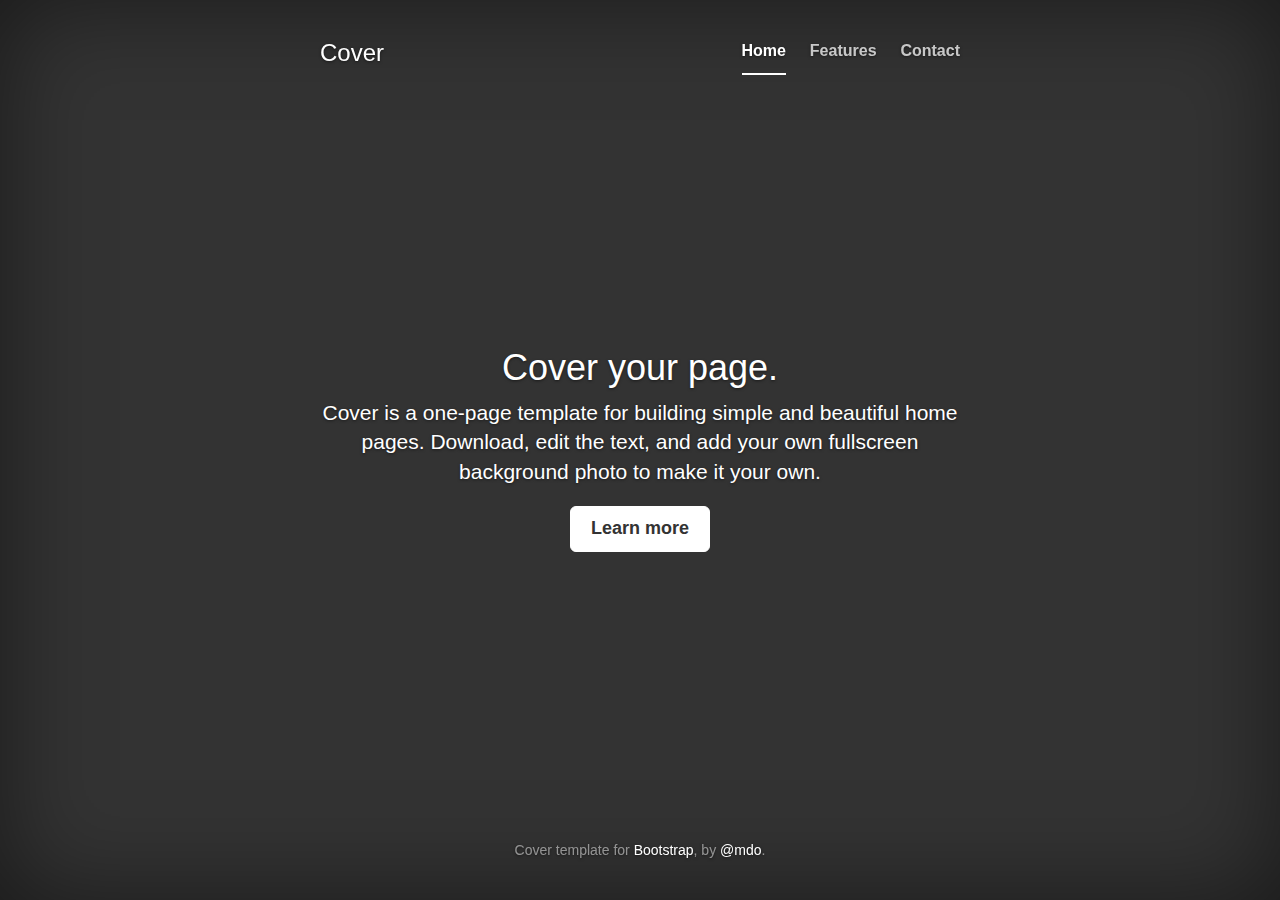
<file: assets/examples/cover/index.html>
<!DOCTYPE html>
<html lang="en">
  <head>
    <meta charset="utf-8">
    <meta http-equiv="X-UA-Compatible" content="IE=edge">
    <meta name="viewport" content="width=device-width, initial-scale=1">
    <meta name="description" content="">
    <meta name="author" content="">
    <link rel="icon" href="../../favicon.ico">

    <title>Cover Template for Bootstrap</title>

    <!-- Bootstrap core CSS -->
    <link href="../../dist/css/bootstrap.min.css" rel="stylesheet">

    <!-- Custom styles for this template -->
    <link href="cover.css" rel="stylesheet">

    <!-- Just for debugging purposes. Don't actually copy these 2 lines! -->
    <!--[if lt IE 9]><script src="../../assets/js/ie8-responsive-file-warning.js"></script><![endif]-->
    <script src="../../assets/js/ie-emulation-modes-warning.js"></script>

    <!-- HTML5 shim and Respond.js IE8 support of HTML5 elements and media queries -->
    <!--[if lt IE 9]>
      <script src="https://oss.maxcdn.com/html5shiv/3.7.2/html5shiv.min.js"></script>
      <script src="https://oss.maxcdn.com/respond/1.4.2/respond.min.js"></script>
    <![endif]-->
  </head>

  <body>

    <div class="site-wrapper">

      <div class="site-wrapper-inner">

        <div class="cover-container">

          <div class="masthead clearfix">
            <div class="inner">
              <h3 class="masthead-brand">Cover</h3>
              <ul class="nav masthead-nav">
                <li class="active"><a href="#">Home</a></li>
                <li><a href="#">Features</a></li>
                <li><a href="#">Contact</a></li>
              </ul>
            </div>
          </div>

          <div class="inner cover">
            <h1 class="cover-heading">Cover your page.</h1>
            <p class="lead">Cover is a one-page template for building simple and beautiful home pages. Download, edit the text, and add your own fullscreen background photo to make it your own.</p>
            <p class="lead">
              <a href="#" class="btn btn-lg btn-default">Learn more</a>
            </p>
          </div>

          <div class="mastfoot">
            <div class="inner">
              <p>Cover template for <a href="http://getbootstrap.com">Bootstrap</a>, by <a href="https://twitter.com/mdo">@mdo</a>.</p>
            </div>
          </div>

        </div>

      </div>

    </div>

    <!-- Bootstrap core JavaScript
    ================================================== -->
    <!-- Placed at the end of the document so the pages load faster -->
    <script src="https://ajax.googleapis.com/ajax/libs/jquery/1.11.1/jquery.min.js"></script>
    <script src="../../dist/js/bootstrap.min.js"></script>
    <script src="../../assets/js/docs.min.js"></script>
    <!-- IE10 viewport hack for Surface/desktop Windows 8 bug -->
    <script src="../../assets/js/ie10-viewport-bug-workaround.js"></script>
  </body>
</html>
</file>
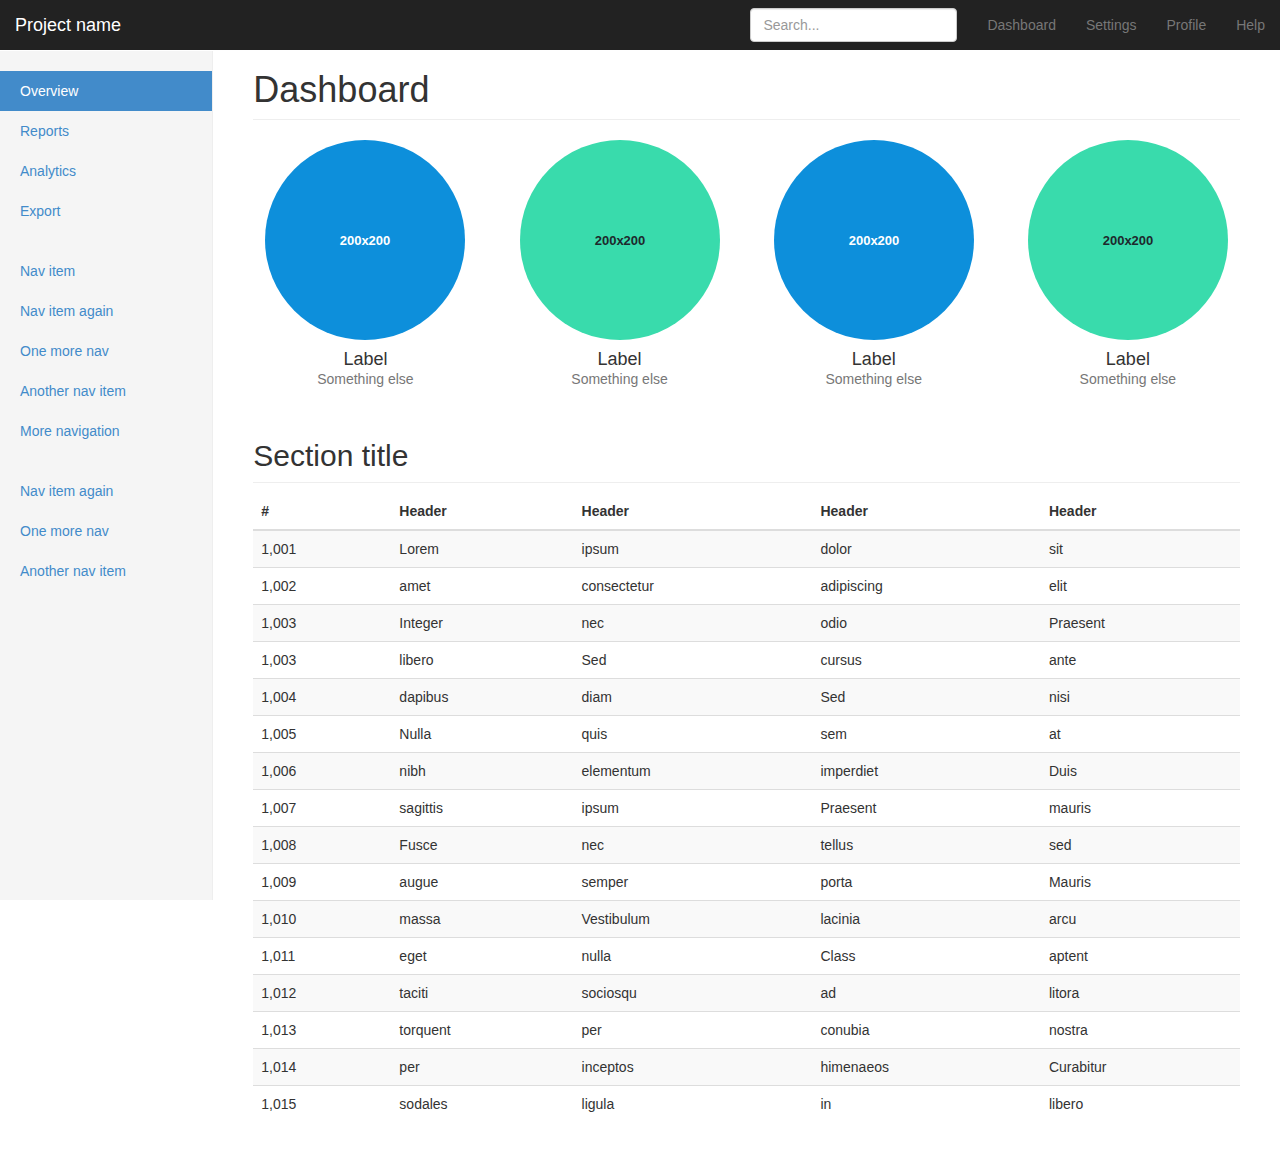
<file: assets/examples/dashboard/index.html>
<!DOCTYPE html>
<html lang="en">
  <head>
    <meta charset="utf-8">
    <meta http-equiv="X-UA-Compatible" content="IE=edge">
    <meta name="viewport" content="width=device-width, initial-scale=1">
    <meta name="description" content="">
    <meta name="author" content="">
    <link rel="icon" href="../../favicon.ico">

    <title>Dashboard Template for Bootstrap</title>

    <!-- Bootstrap core CSS -->
    <link href="../../dist/css/bootstrap.min.css" rel="stylesheet">

    <!-- Custom styles for this template -->
    <link href="dashboard.css" rel="stylesheet">

    <!-- Just for debugging purposes. Don't actually copy these 2 lines! -->
    <!--[if lt IE 9]><script src="../../assets/js/ie8-responsive-file-warning.js"></script><![endif]-->
    <script src="../../assets/js/ie-emulation-modes-warning.js"></script>

    <!-- HTML5 shim and Respond.js IE8 support of HTML5 elements and media queries -->
    <!--[if lt IE 9]>
      <script src="https://oss.maxcdn.com/html5shiv/3.7.2/html5shiv.min.js"></script>
      <script src="https://oss.maxcdn.com/respond/1.4.2/respond.min.js"></script>
    <![endif]-->
  </head>

  <body>

    <div class="navbar navbar-inverse navbar-fixed-top" role="navigation">
      <div class="container-fluid">
        <div class="navbar-header">
          <button type="button" class="navbar-toggle collapsed" data-toggle="collapse" data-target=".navbar-collapse">
            <span class="sr-only">Toggle navigation</span>
            <span class="icon-bar"></span>
            <span class="icon-bar"></span>
            <span class="icon-bar"></span>
          </button>
          <a class="navbar-brand" href="#">Project name</a>
        </div>
        <div class="navbar-collapse collapse">
          <ul class="nav navbar-nav navbar-right">
            <li><a href="#">Dashboard</a></li>
            <li><a href="#">Settings</a></li>
            <li><a href="#">Profile</a></li>
            <li><a href="#">Help</a></li>
          </ul>
          <form class="navbar-form navbar-right">
            <input type="text" class="form-control" placeholder="Search...">
          </form>
        </div>
      </div>
    </div>

    <div class="container-fluid">
      <div class="row">
        <div class="col-sm-3 col-md-2 sidebar">
          <ul class="nav nav-sidebar">
            <li class="active"><a href="#">Overview</a></li>
            <li><a href="#">Reports</a></li>
            <li><a href="#">Analytics</a></li>
            <li><a href="#">Export</a></li>
          </ul>
          <ul class="nav nav-sidebar">
            <li><a href="">Nav item</a></li>
            <li><a href="">Nav item again</a></li>
            <li><a href="">One more nav</a></li>
            <li><a href="">Another nav item</a></li>
            <li><a href="">More navigation</a></li>
          </ul>
          <ul class="nav nav-sidebar">
            <li><a href="">Nav item again</a></li>
            <li><a href="">One more nav</a></li>
            <li><a href="">Another nav item</a></li>
          </ul>
        </div>
        <div class="col-sm-9 col-sm-offset-3 col-md-10 col-md-offset-2 main">
          <h1 class="page-header">Dashboard</h1>

          <div class="row placeholders">
            <div class="col-xs-6 col-sm-3 placeholder">
              <img data-src="holder.js/200x200/auto/sky" class="img-responsive" alt="Generic placeholder thumbnail">
              <h4>Label</h4>
              <span class="text-muted">Something else</span>
            </div>
            <div class="col-xs-6 col-sm-3 placeholder">
              <img data-src="holder.js/200x200/auto/vine" class="img-responsive" alt="Generic placeholder thumbnail">
              <h4>Label</h4>
              <span class="text-muted">Something else</span>
            </div>
            <div class="col-xs-6 col-sm-3 placeholder">
              <img data-src="holder.js/200x200/auto/sky" class="img-responsive" alt="Generic placeholder thumbnail">
              <h4>Label</h4>
              <span class="text-muted">Something else</span>
            </div>
            <div class="col-xs-6 col-sm-3 placeholder">
              <img data-src="holder.js/200x200/auto/vine" class="img-responsive" alt="Generic placeholder thumbnail">
              <h4>Label</h4>
              <span class="text-muted">Something else</span>
            </div>
          </div>

          <h2 class="sub-header">Section title</h2>
          <div class="table-responsive">
            <table class="table table-striped">
              <thead>
                <tr>
                  <th>#</th>
                  <th>Header</th>
                  <th>Header</th>
                  <th>Header</th>
                  <th>Header</th>
                </tr>
              </thead>
              <tbody>
                <tr>
                  <td>1,001</td>
                  <td>Lorem</td>
                  <td>ipsum</td>
                  <td>dolor</td>
                  <td>sit</td>
                </tr>
                <tr>
                  <td>1,002</td>
                  <td>amet</td>
                  <td>consectetur</td>
                  <td>adipiscing</td>
                  <td>elit</td>
                </tr>
                <tr>
                  <td>1,003</td>
                  <td>Integer</td>
                  <td>nec</td>
                  <td>odio</td>
                  <td>Praesent</td>
                </tr>
                <tr>
                  <td>1,003</td>
                  <td>libero</td>
                  <td>Sed</td>
                  <td>cursus</td>
                  <td>ante</td>
                </tr>
                <tr>
                  <td>1,004</td>
                  <td>dapibus</td>
                  <td>diam</td>
                  <td>Sed</td>
                  <td>nisi</td>
                </tr>
                <tr>
                  <td>1,005</td>
                  <td>Nulla</td>
                  <td>quis</td>
                  <td>sem</td>
                  <td>at</td>
                </tr>
                <tr>
                  <td>1,006</td>
                  <td>nibh</td>
                  <td>elementum</td>
                  <td>imperdiet</td>
                  <td>Duis</td>
                </tr>
                <tr>
                  <td>1,007</td>
                  <td>sagittis</td>
                  <td>ipsum</td>
                  <td>Praesent</td>
                  <td>mauris</td>
                </tr>
                <tr>
                  <td>1,008</td>
                  <td>Fusce</td>
                  <td>nec</td>
                  <td>tellus</td>
                  <td>sed</td>
                </tr>
                <tr>
                  <td>1,009</td>
                  <td>augue</td>
                  <td>semper</td>
                  <td>porta</td>
                  <td>Mauris</td>
                </tr>
                <tr>
                  <td>1,010</td>
                  <td>massa</td>
                  <td>Vestibulum</td>
                  <td>lacinia</td>
                  <td>arcu</td>
                </tr>
                <tr>
                  <td>1,011</td>
                  <td>eget</td>
                  <td>nulla</td>
                  <td>Class</td>
                  <td>aptent</td>
                </tr>
                <tr>
                  <td>1,012</td>
                  <td>taciti</td>
                  <td>sociosqu</td>
                  <td>ad</td>
                  <td>litora</td>
                </tr>
                <tr>
                  <td>1,013</td>
                  <td>torquent</td>
                  <td>per</td>
                  <td>conubia</td>
                  <td>nostra</td>
                </tr>
                <tr>
                  <td>1,014</td>
                  <td>per</td>
                  <td>inceptos</td>
                  <td>himenaeos</td>
                  <td>Curabitur</td>
                </tr>
                <tr>
                  <td>1,015</td>
                  <td>sodales</td>
                  <td>ligula</td>
                  <td>in</td>
                  <td>libero</td>
                </tr>
              </tbody>
            </table>
          </div>
        </div>
      </div>
    </div>

    <!-- Bootstrap core JavaScript
    ================================================== -->
    <!-- Placed at the end of the document so the pages load faster -->
    <script src="https://ajax.googleapis.com/ajax/libs/jquery/1.11.1/jquery.min.js"></script>
    <script src="../../dist/js/bootstrap.min.js"></script>
    <script src="../../assets/js/docs.min.js"></script>
    <!-- IE10 viewport hack for Surface/desktop Windows 8 bug -->
    <script src="../../assets/js/ie10-viewport-bug-workaround.js"></script>
  </body>
</html>
</file>
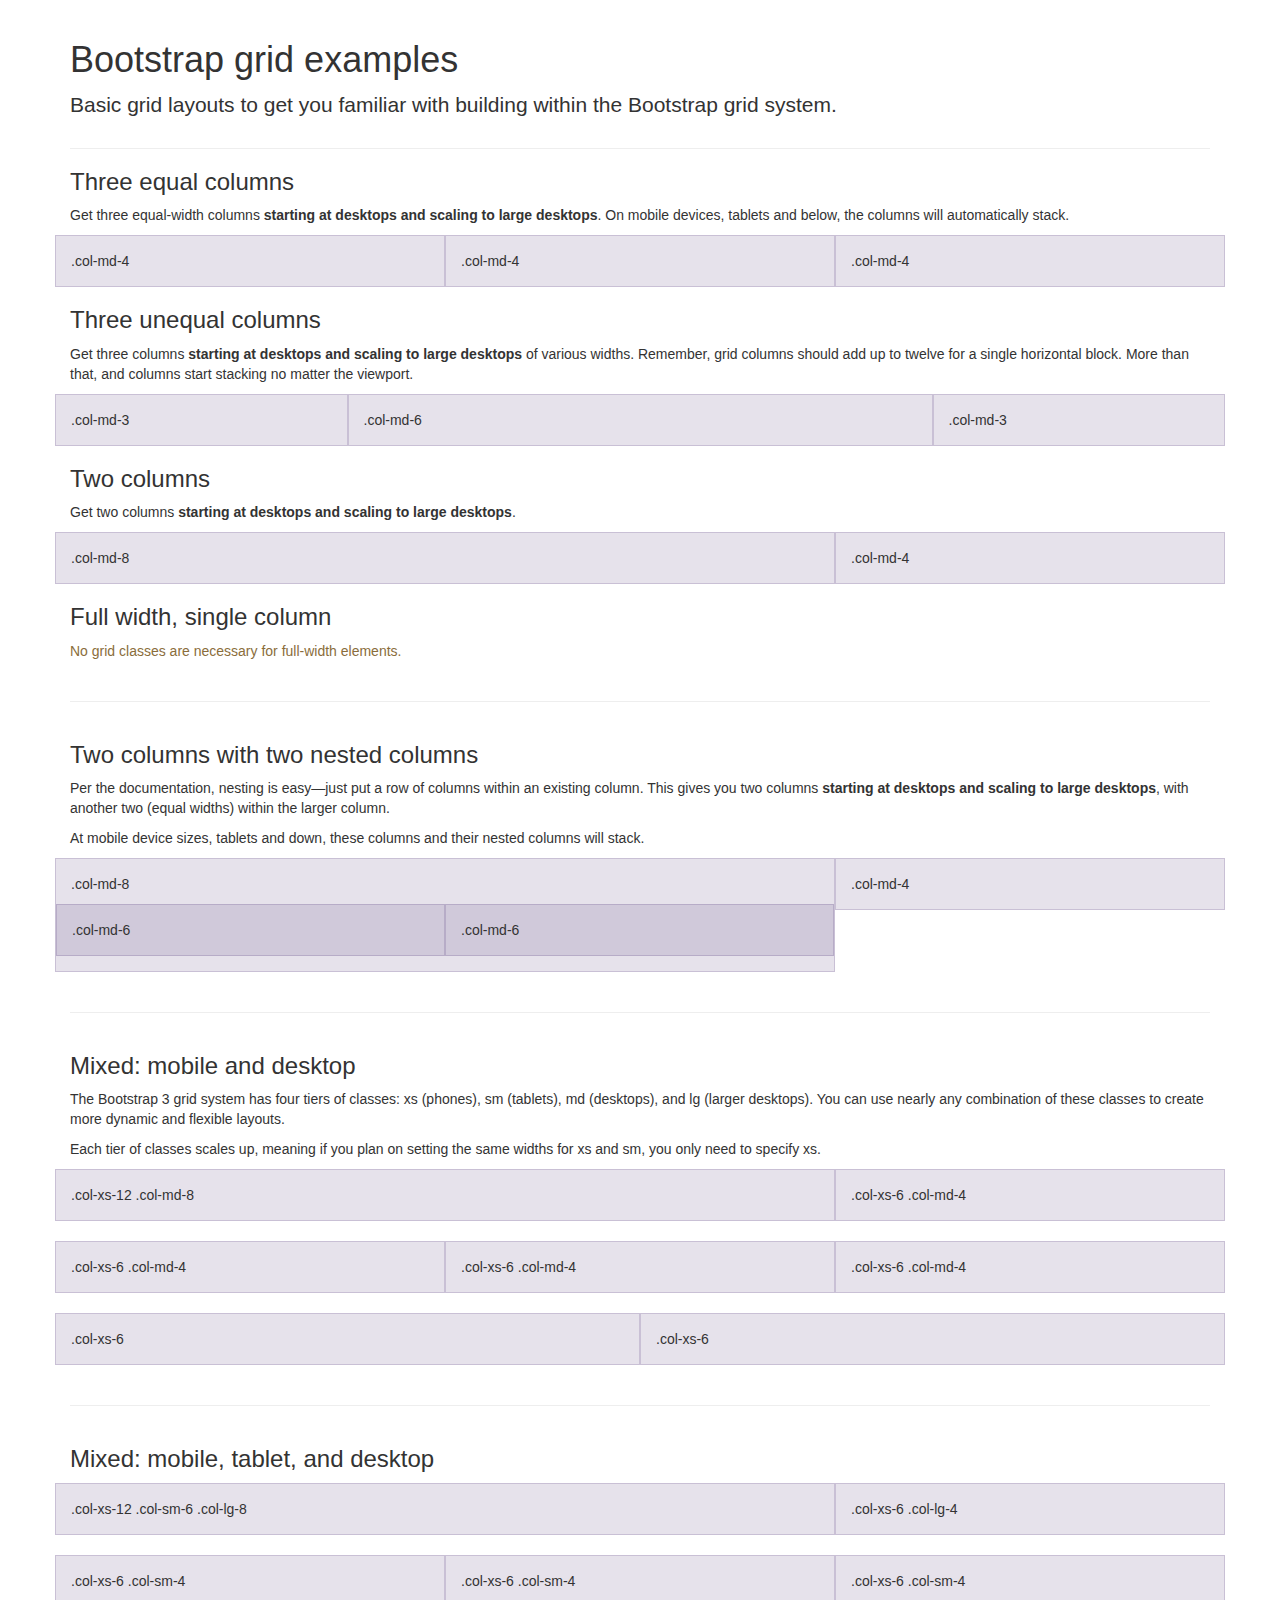
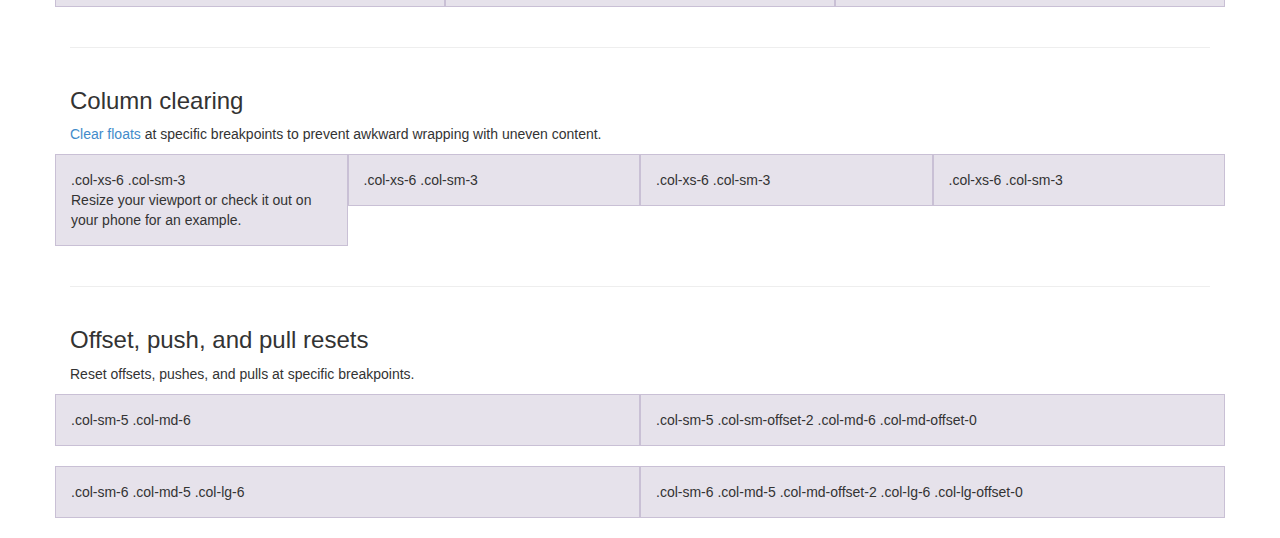
<file: assets/examples/grid/index.html>
<!DOCTYPE html>
<html lang="en">
  <head>
    <meta charset="utf-8">
    <meta http-equiv="X-UA-Compatible" content="IE=edge">
    <meta name="viewport" content="width=device-width, initial-scale=1">
    <meta name="description" content="">
    <meta name="author" content="">
    <link rel="icon" href="../../favicon.ico">

    <title>Grid Template for Bootstrap</title>

    <!-- Bootstrap core CSS -->
    <link href="../../dist/css/bootstrap.min.css" rel="stylesheet">

    <!-- Custom styles for this template -->
    <link href="grid.css" rel="stylesheet">

    <!-- Just for debugging purposes. Don't actually copy these 2 lines! -->
    <!--[if lt IE 9]><script src="../../assets/js/ie8-responsive-file-warning.js"></script><![endif]-->
    <script src="../../assets/js/ie-emulation-modes-warning.js"></script>

    <!-- HTML5 shim and Respond.js IE8 support of HTML5 elements and media queries -->
    <!--[if lt IE 9]>
      <script src="https://oss.maxcdn.com/html5shiv/3.7.2/html5shiv.min.js"></script>
      <script src="https://oss.maxcdn.com/respond/1.4.2/respond.min.js"></script>
    <![endif]-->
  </head>

  <body>
    <div class="container">

      <div class="page-header">
        <h1>Bootstrap grid examples</h1>
        <p class="lead">Basic grid layouts to get you familiar with building within the Bootstrap grid system.</p>
      </div>

      <h3>Three equal columns</h3>
      <p>Get three equal-width columns <strong>starting at desktops and scaling to large desktops</strong>. On mobile devices, tablets and below, the columns will automatically stack.</p>
      <div class="row">
        <div class="col-md-4">.col-md-4</div>
        <div class="col-md-4">.col-md-4</div>
        <div class="col-md-4">.col-md-4</div>
      </div>

      <h3>Three unequal columns</h3>
      <p>Get three columns <strong>starting at desktops and scaling to large desktops</strong> of various widths. Remember, grid columns should add up to twelve for a single horizontal block. More than that, and columns start stacking no matter the viewport.</p>
      <div class="row">
        <div class="col-md-3">.col-md-3</div>
        <div class="col-md-6">.col-md-6</div>
        <div class="col-md-3">.col-md-3</div>
      </div>

      <h3>Two columns</h3>
      <p>Get two columns <strong>starting at desktops and scaling to large desktops</strong>.</p>
      <div class="row">
        <div class="col-md-8">.col-md-8</div>
        <div class="col-md-4">.col-md-4</div>
      </div>

      <h3>Full width, single column</h3>
      <p class="text-warning">No grid classes are necessary for full-width elements.</p>

      <hr>

      <h3>Two columns with two nested columns</h3>
      <p>Per the documentation, nesting is easy—just put a row of columns within an existing column. This gives you two columns <strong>starting at desktops and scaling to large desktops</strong>, with another two (equal widths) within the larger column.</p>
      <p>At mobile device sizes, tablets and down, these columns and their nested columns will stack.</p>
      <div class="row">
        <div class="col-md-8">
          .col-md-8
          <div class="row">
            <div class="col-md-6">.col-md-6</div>
            <div class="col-md-6">.col-md-6</div>
          </div>
        </div>
        <div class="col-md-4">.col-md-4</div>
      </div>

      <hr>

      <h3>Mixed: mobile and desktop</h3>
      <p>The Bootstrap 3 grid system has four tiers of classes: xs (phones), sm (tablets), md (desktops), and lg (larger desktops). You can use nearly any combination of these classes to create more dynamic and flexible layouts.</p>
      <p>Each tier of classes scales up, meaning if you plan on setting the same widths for xs and sm, you only need to specify xs.</p>
      <div class="row">
        <div class="col-xs-12 col-md-8">.col-xs-12 .col-md-8</div>
        <div class="col-xs-6 col-md-4">.col-xs-6 .col-md-4</div>
      </div>
      <div class="row">
        <div class="col-xs-6 col-md-4">.col-xs-6 .col-md-4</div>
        <div class="col-xs-6 col-md-4">.col-xs-6 .col-md-4</div>
        <div class="col-xs-6 col-md-4">.col-xs-6 .col-md-4</div>
      </div>
      <div class="row">
        <div class="col-xs-6">.col-xs-6</div>
        <div class="col-xs-6">.col-xs-6</div>
      </div>

      <hr>

      <h3>Mixed: mobile, tablet, and desktop</h3>
      <p></p>
      <div class="row">
        <div class="col-xs-12 col-sm-6 col-lg-8">.col-xs-12 .col-sm-6 .col-lg-8</div>
        <div class="col-xs-6 col-lg-4">.col-xs-6 .col-lg-4</div>
      </div>
      <div class="row">
        <div class="col-xs-6 col-sm-4">.col-xs-6 .col-sm-4</div>
        <div class="col-xs-6 col-sm-4">.col-xs-6 .col-sm-4</div>
        <div class="col-xs-6 col-sm-4">.col-xs-6 .col-sm-4</div>
      </div>

      <hr>

      <h3>Column clearing</h3>
      <p><a href="http://getbootstrap.com/css/#grid-responsive-resets">Clear floats</a> at specific breakpoints to prevent awkward wrapping with uneven content.</p>
      <div class="row">
        <div class="col-xs-6 col-sm-3">
          .col-xs-6 .col-sm-3
          <br>
          Resize your viewport or check it out on your phone for an example.
        </div>
        <div class="col-xs-6 col-sm-3">.col-xs-6 .col-sm-3</div>

        <!-- Add the extra clearfix for only the required viewport -->
        <div class="clearfix visible-xs"></div>

        <div class="col-xs-6 col-sm-3">.col-xs-6 .col-sm-3</div>
        <div class="col-xs-6 col-sm-3">.col-xs-6 .col-sm-3</div>
      </div>

      <hr>

      <h3>Offset, push, and pull resets</h3>
      <p>Reset offsets, pushes, and pulls at specific breakpoints.</p>
      <div class="row">
        <div class="col-sm-5 col-md-6">.col-sm-5 .col-md-6</div>
        <div class="col-sm-5 col-sm-offset-2 col-md-6 col-md-offset-0">.col-sm-5 .col-sm-offset-2 .col-md-6 .col-md-offset-0</div>
      </div>
      <div class="row">
        <div class="col-sm-6 col-md-5 col-lg-6">.col-sm-6 .col-md-5 .col-lg-6</div>
        <div class="col-sm-6 col-md-5 col-md-offset-2 col-lg-6 col-lg-offset-0">.col-sm-6 .col-md-5 .col-md-offset-2 .col-lg-6 .col-lg-offset-0</div>
      </div>


    </div> <!-- /container -->


    <!-- IE10 viewport hack for Surface/desktop Windows 8 bug -->
    <script src="../../assets/js/ie10-viewport-bug-workaround.js"></script>
  </body>
</html>
</file>
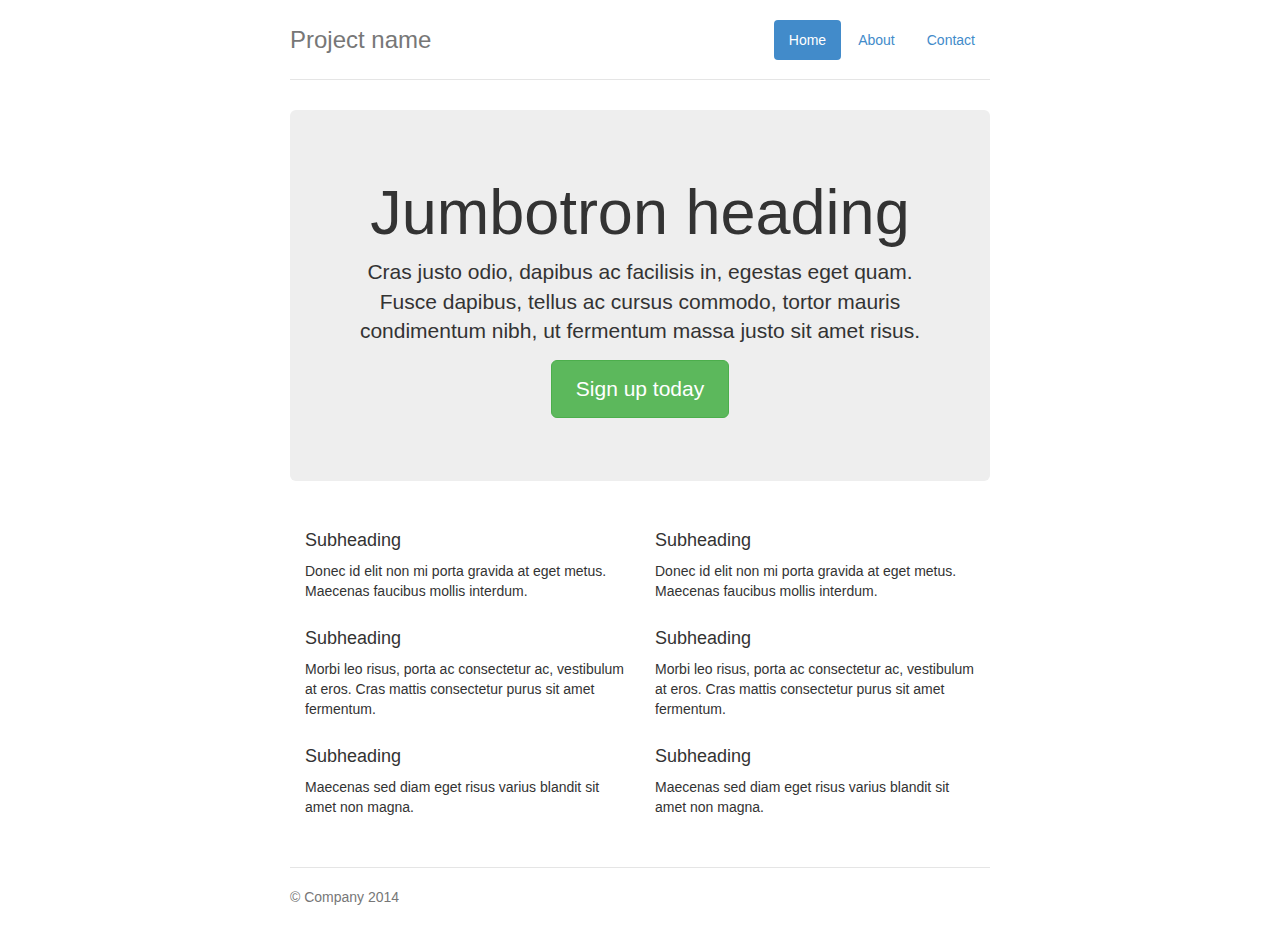
<file: assets/examples/jumbotron-narrow/index.html>
<!DOCTYPE html>
<html lang="en">
  <head>
    <meta charset="utf-8">
    <meta http-equiv="X-UA-Compatible" content="IE=edge">
    <meta name="viewport" content="width=device-width, initial-scale=1">
    <meta name="description" content="">
    <meta name="author" content="">
    <link rel="icon" href="../../favicon.ico">

    <title>Narrow Jumbotron Template for Bootstrap</title>

    <!-- Bootstrap core CSS -->
    <link href="../../dist/css/bootstrap.min.css" rel="stylesheet">

    <!-- Custom styles for this template -->
    <link href="jumbotron-narrow.css" rel="stylesheet">

    <!-- Just for debugging purposes. Don't actually copy these 2 lines! -->
    <!--[if lt IE 9]><script src="../../assets/js/ie8-responsive-file-warning.js"></script><![endif]-->
    <script src="../../assets/js/ie-emulation-modes-warning.js"></script>

    <!-- HTML5 shim and Respond.js IE8 support of HTML5 elements and media queries -->
    <!--[if lt IE 9]>
      <script src="https://oss.maxcdn.com/html5shiv/3.7.2/html5shiv.min.js"></script>
      <script src="https://oss.maxcdn.com/respond/1.4.2/respond.min.js"></script>
    <![endif]-->
  </head>

  <body>

    <div class="container">
      <div class="header">
        <ul class="nav nav-pills pull-right" role="tablist">
          <li role="presentation" class="active"><a href="#">Home</a></li>
          <li role="presentation"><a href="#">About</a></li>
          <li role="presentation"><a href="#">Contact</a></li>
        </ul>
        <h3 class="text-muted">Project name</h3>
      </div>

      <div class="jumbotron">
        <h1>Jumbotron heading</h1>
        <p class="lead">Cras justo odio, dapibus ac facilisis in, egestas eget quam. Fusce dapibus, tellus ac cursus commodo, tortor mauris condimentum nibh, ut fermentum massa justo sit amet risus.</p>
        <p><a class="btn btn-lg btn-success" href="#" role="button">Sign up today</a></p>
      </div>

      <div class="row marketing">
        <div class="col-lg-6">
          <h4>Subheading</h4>
          <p>Donec id elit non mi porta gravida at eget metus. Maecenas faucibus mollis interdum.</p>

          <h4>Subheading</h4>
          <p>Morbi leo risus, porta ac consectetur ac, vestibulum at eros. Cras mattis consectetur purus sit amet fermentum.</p>

          <h4>Subheading</h4>
          <p>Maecenas sed diam eget risus varius blandit sit amet non magna.</p>
        </div>

        <div class="col-lg-6">
          <h4>Subheading</h4>
          <p>Donec id elit non mi porta gravida at eget metus. Maecenas faucibus mollis interdum.</p>

          <h4>Subheading</h4>
          <p>Morbi leo risus, porta ac consectetur ac, vestibulum at eros. Cras mattis consectetur purus sit amet fermentum.</p>

          <h4>Subheading</h4>
          <p>Maecenas sed diam eget risus varius blandit sit amet non magna.</p>
        </div>
      </div>

      <div class="footer">
        <p>&copy; Company 2014</p>
      </div>

    </div> <!-- /container -->


    <!-- IE10 viewport hack for Surface/desktop Windows 8 bug -->
    <script src="../../assets/js/ie10-viewport-bug-workaround.js"></script>
  </body>
</html>
</file>
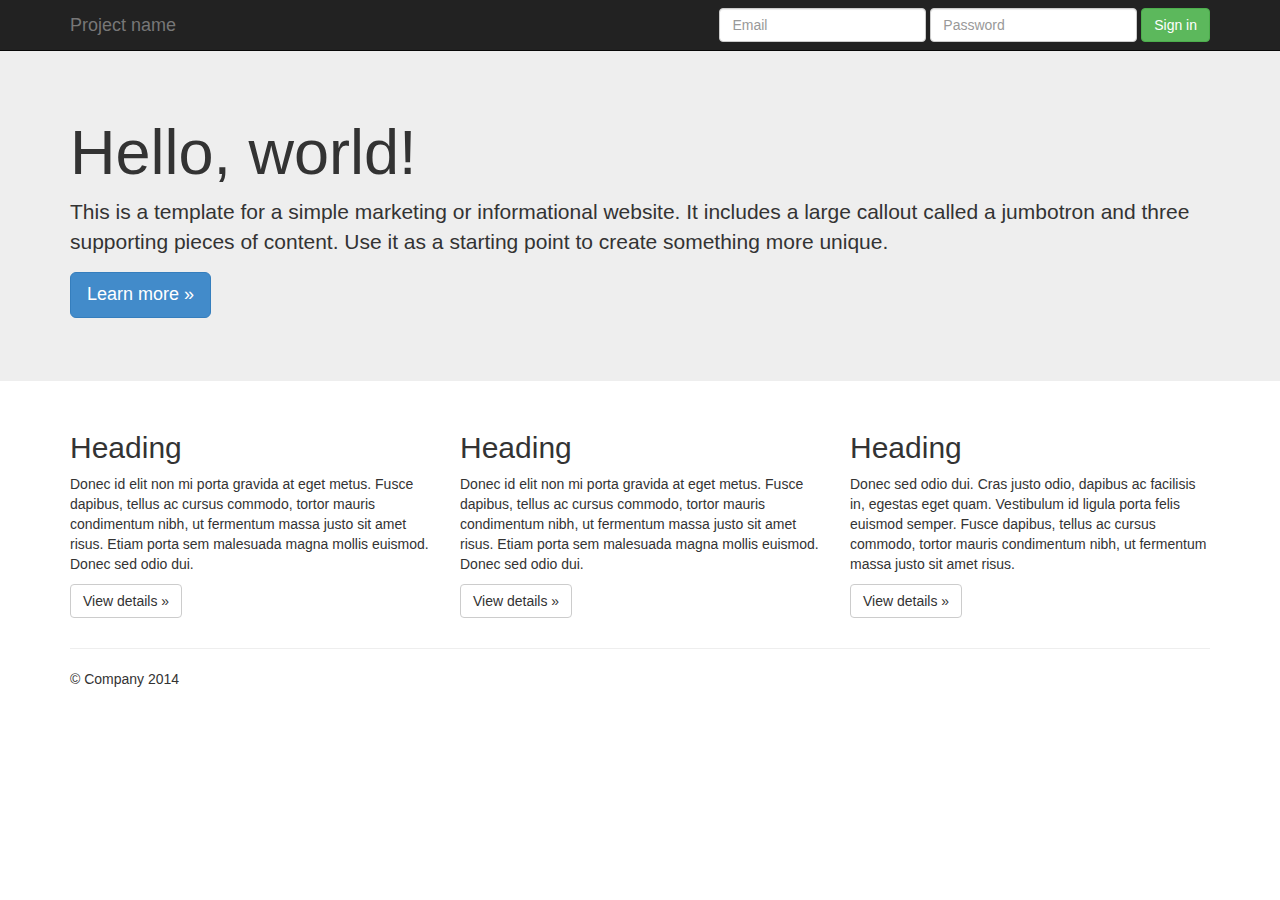
<file: assets/examples/jumbotron/index.html>
<!DOCTYPE html>
<html lang="en">
  <head>
    <meta charset="utf-8">
    <meta http-equiv="X-UA-Compatible" content="IE=edge">
    <meta name="viewport" content="width=device-width, initial-scale=1">
    <meta name="description" content="">
    <meta name="author" content="">
    <link rel="icon" href="../../favicon.ico">

    <title>Jumbotron Template for Bootstrap</title>

    <!-- Bootstrap core CSS -->
    <link href="../../dist/css/bootstrap.min.css" rel="stylesheet">

    <!-- Custom styles for this template -->
    <link href="jumbotron.css" rel="stylesheet">

    <!-- Just for debugging purposes. Don't actually copy these 2 lines! -->
    <!--[if lt IE 9]><script src="../../assets/js/ie8-responsive-file-warning.js"></script><![endif]-->
    <script src="../../assets/js/ie-emulation-modes-warning.js"></script>

    <!-- HTML5 shim and Respond.js IE8 support of HTML5 elements and media queries -->
    <!--[if lt IE 9]>
      <script src="https://oss.maxcdn.com/html5shiv/3.7.2/html5shiv.min.js"></script>
      <script src="https://oss.maxcdn.com/respond/1.4.2/respond.min.js"></script>
    <![endif]-->
  </head>

  <body>

    <div class="navbar navbar-inverse navbar-fixed-top" role="navigation">
      <div class="container">
        <div class="navbar-header">
          <button type="button" class="navbar-toggle collapsed" data-toggle="collapse" data-target=".navbar-collapse">
            <span class="sr-only">Toggle navigation</span>
            <span class="icon-bar"></span>
            <span class="icon-bar"></span>
            <span class="icon-bar"></span>
          </button>
          <a class="navbar-brand" href="#">Project name</a>
        </div>
        <div class="navbar-collapse collapse">
          <form class="navbar-form navbar-right" role="form">
            <div class="form-group">
              <input type="text" placeholder="Email" class="form-control">
            </div>
            <div class="form-group">
              <input type="password" placeholder="Password" class="form-control">
            </div>
            <button type="submit" class="btn btn-success">Sign in</button>
          </form>
        </div><!--/.navbar-collapse -->
      </div>
    </div>

    <!-- Main jumbotron for a primary marketing message or call to action -->
    <div class="jumbotron">
      <div class="container">
        <h1>Hello, world!</h1>
        <p>This is a template for a simple marketing or informational website. It includes a large callout called a jumbotron and three supporting pieces of content. Use it as a starting point to create something more unique.</p>
        <p><a class="btn btn-primary btn-lg" role="button">Learn more &raquo;</a></p>
      </div>
    </div>

    <div class="container">
      <!-- Example row of columns -->
      <div class="row">
        <div class="col-md-4">
          <h2>Heading</h2>
          <p>Donec id elit non mi porta gravida at eget metus. Fusce dapibus, tellus ac cursus commodo, tortor mauris condimentum nibh, ut fermentum massa justo sit amet risus. Etiam porta sem malesuada magna mollis euismod. Donec sed odio dui. </p>
          <p><a class="btn btn-default" href="#" role="button">View details &raquo;</a></p>
        </div>
        <div class="col-md-4">
          <h2>Heading</h2>
          <p>Donec id elit non mi porta gravida at eget metus. Fusce dapibus, tellus ac cursus commodo, tortor mauris condimentum nibh, ut fermentum massa justo sit amet risus. Etiam porta sem malesuada magna mollis euismod. Donec sed odio dui. </p>
          <p><a class="btn btn-default" href="#" role="button">View details &raquo;</a></p>
       </div>
        <div class="col-md-4">
          <h2>Heading</h2>
          <p>Donec sed odio dui. Cras justo odio, dapibus ac facilisis in, egestas eget quam. Vestibulum id ligula porta felis euismod semper. Fusce dapibus, tellus ac cursus commodo, tortor mauris condimentum nibh, ut fermentum massa justo sit amet risus.</p>
          <p><a class="btn btn-default" href="#" role="button">View details &raquo;</a></p>
        </div>
      </div>

      <hr>

      <footer>
        <p>&copy; Company 2014</p>
      </footer>
    </div> <!-- /container -->


    <!-- Bootstrap core JavaScript
    ================================================== -->
    <!-- Placed at the end of the document so the pages load faster -->
    <script src="https://ajax.googleapis.com/ajax/libs/jquery/1.11.1/jquery.min.js"></script>
    <script src="../../dist/js/bootstrap.min.js"></script>
    <!-- IE10 viewport hack for Surface/desktop Windows 8 bug -->
    <script src="../../assets/js/ie10-viewport-bug-workaround.js"></script>
  </body>
</html>
</file>
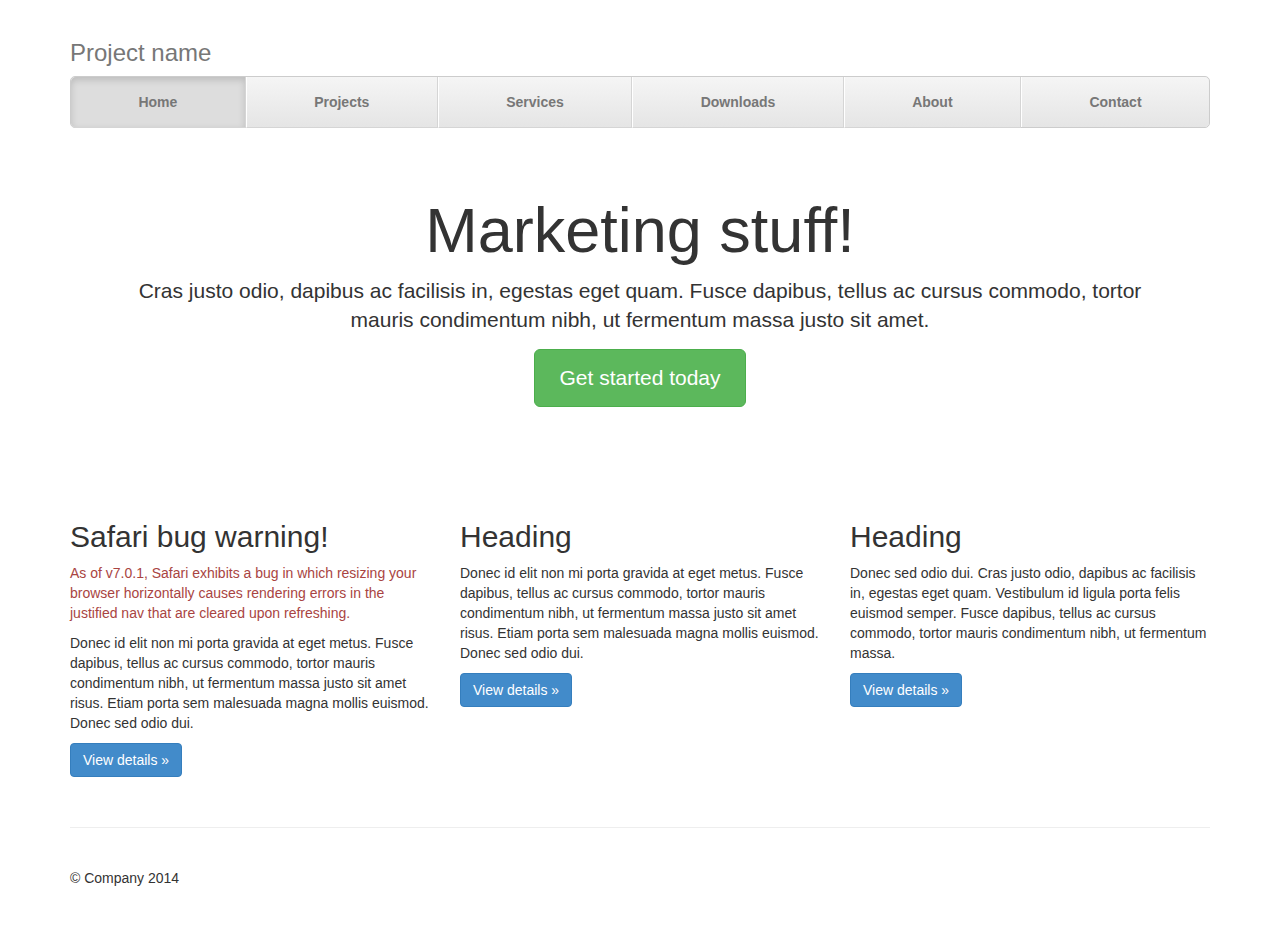
<file: assets/examples/justified-nav/index.html>
<!DOCTYPE html>
<html lang="en">
  <head>
    <meta charset="utf-8">
    <meta http-equiv="X-UA-Compatible" content="IE=edge">
    <meta name="viewport" content="width=device-width, initial-scale=1">
    <meta name="description" content="">
    <meta name="author" content="">
    <link rel="icon" href="../../favicon.ico">

    <title>Justified Nav Template for Bootstrap</title>

    <!-- Bootstrap core CSS -->
    <link href="../../dist/css/bootstrap.min.css" rel="stylesheet">

    <!-- Custom styles for this template -->
    <link href="justified-nav.css" rel="stylesheet">

    <!-- Just for debugging purposes. Don't actually copy these 2 lines! -->
    <!--[if lt IE 9]><script src="../../assets/js/ie8-responsive-file-warning.js"></script><![endif]-->
    <script src="../../assets/js/ie-emulation-modes-warning.js"></script>

    <!-- HTML5 shim and Respond.js IE8 support of HTML5 elements and media queries -->
    <!--[if lt IE 9]>
      <script src="https://oss.maxcdn.com/html5shiv/3.7.2/html5shiv.min.js"></script>
      <script src="https://oss.maxcdn.com/respond/1.4.2/respond.min.js"></script>
    <![endif]-->
  </head>

  <body>

    <div class="container">

      <div class="masthead">
        <h3 class="text-muted">Project name</h3>
        <ul class="nav nav-justified">
          <li class="active"><a href="#">Home</a></li>
          <li><a href="#">Projects</a></li>
          <li><a href="#">Services</a></li>
          <li><a href="#">Downloads</a></li>
          <li><a href="#">About</a></li>
          <li><a href="#">Contact</a></li>
        </ul>
      </div>

      <!-- Jumbotron -->
      <div class="jumbotron">
        <h1>Marketing stuff!</h1>
        <p class="lead">Cras justo odio, dapibus ac facilisis in, egestas eget quam. Fusce dapibus, tellus ac cursus commodo, tortor mauris condimentum nibh, ut fermentum massa justo sit amet.</p>
        <p><a class="btn btn-lg btn-success" href="#" role="button">Get started today</a></p>
      </div>

      <!-- Example row of columns -->
      <div class="row">
        <div class="col-lg-4">
          <h2>Safari bug warning!</h2>
          <p class="text-danger">As of v7.0.1, Safari exhibits a bug in which resizing your browser horizontally causes rendering errors in the justified nav that are cleared upon refreshing.</p>
          <p>Donec id elit non mi porta gravida at eget metus. Fusce dapibus, tellus ac cursus commodo, tortor mauris condimentum nibh, ut fermentum massa justo sit amet risus. Etiam porta sem malesuada magna mollis euismod. Donec sed odio dui. </p>
          <p><a class="btn btn-primary" href="#" role="button">View details &raquo;</a></p>
        </div>
        <div class="col-lg-4">
          <h2>Heading</h2>
          <p>Donec id elit non mi porta gravida at eget metus. Fusce dapibus, tellus ac cursus commodo, tortor mauris condimentum nibh, ut fermentum massa justo sit amet risus. Etiam porta sem malesuada magna mollis euismod. Donec sed odio dui. </p>
          <p><a class="btn btn-primary" href="#" role="button">View details &raquo;</a></p>
       </div>
        <div class="col-lg-4">
          <h2>Heading</h2>
          <p>Donec sed odio dui. Cras justo odio, dapibus ac facilisis in, egestas eget quam. Vestibulum id ligula porta felis euismod semper. Fusce dapibus, tellus ac cursus commodo, tortor mauris condimentum nibh, ut fermentum massa.</p>
          <p><a class="btn btn-primary" href="#" role="button">View details &raquo;</a></p>
        </div>
      </div>

      <!-- Site footer -->
      <div class="footer">
        <p>&copy; Company 2014</p>
      </div>

    </div> <!-- /container -->


    <!-- IE10 viewport hack for Surface/desktop Windows 8 bug -->
    <script src="../../assets/js/ie10-viewport-bug-workaround.js"></script>
  </body>
</html>
</file>
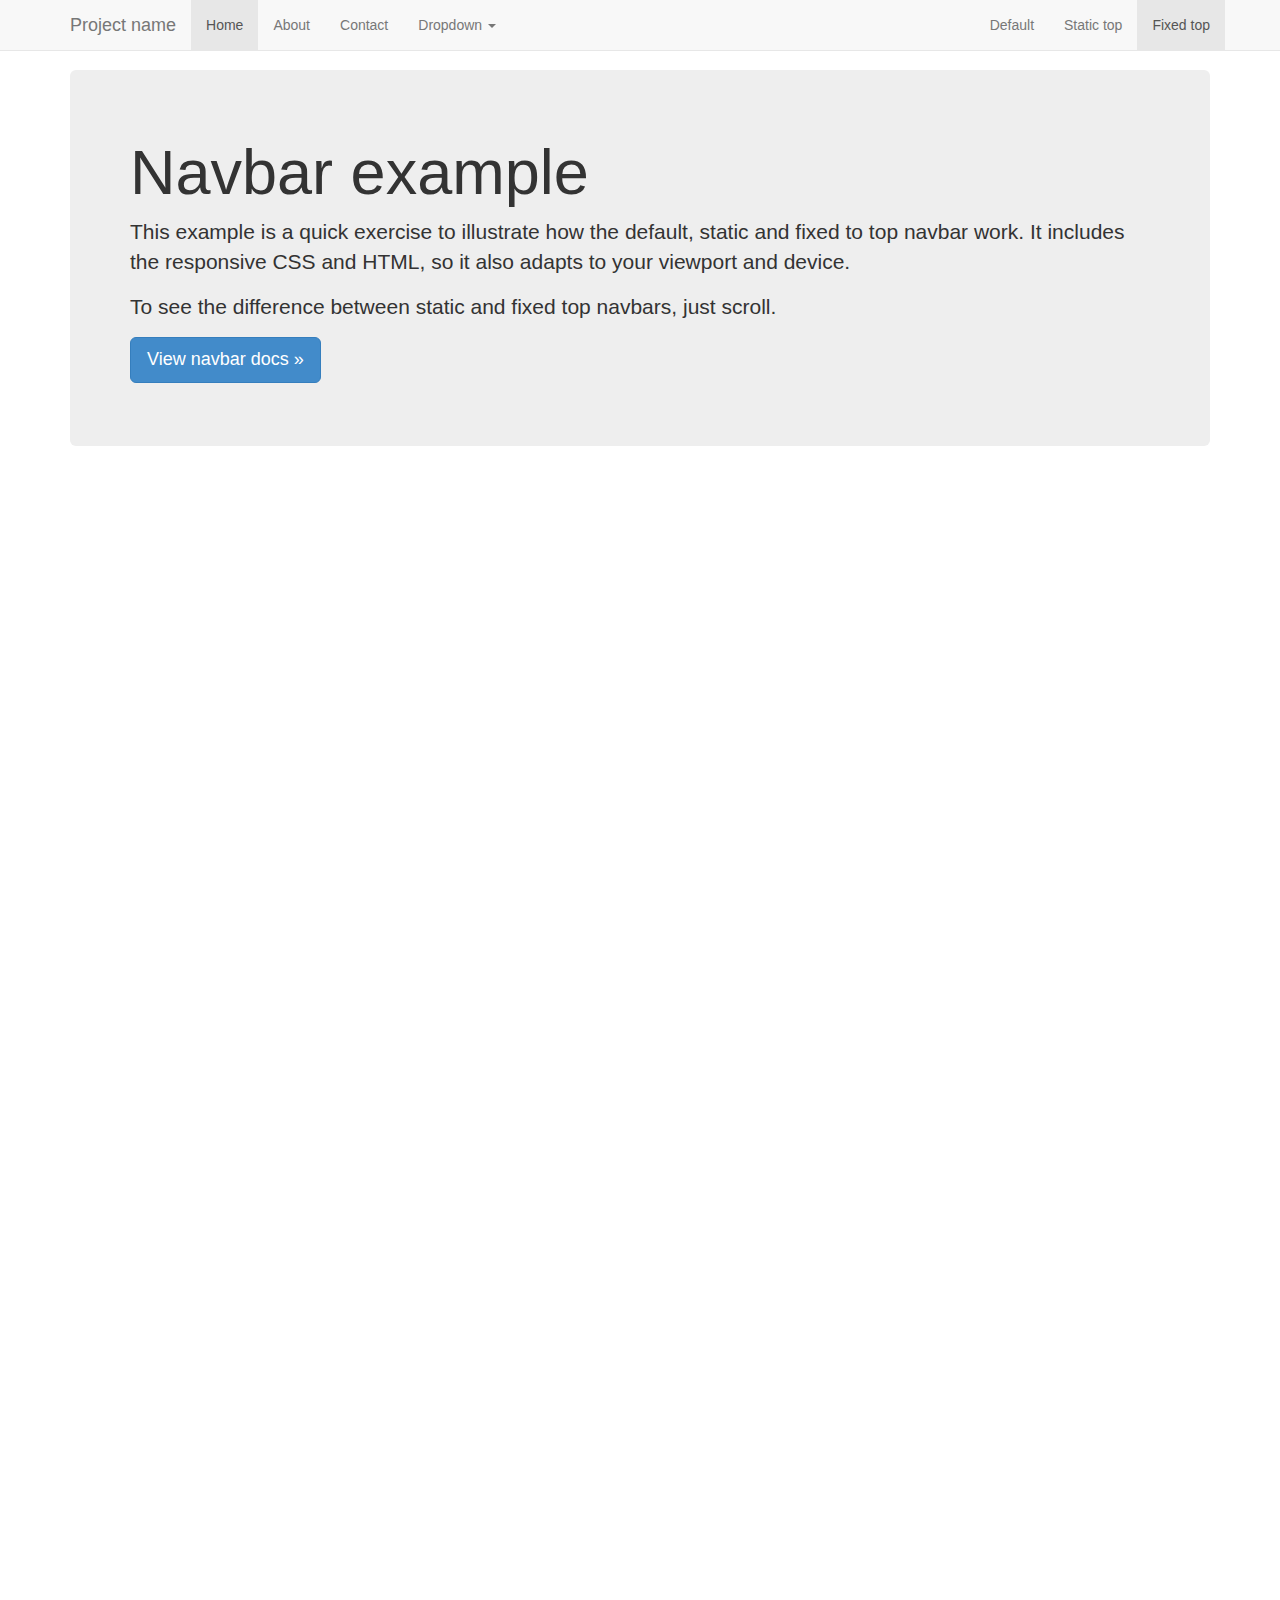
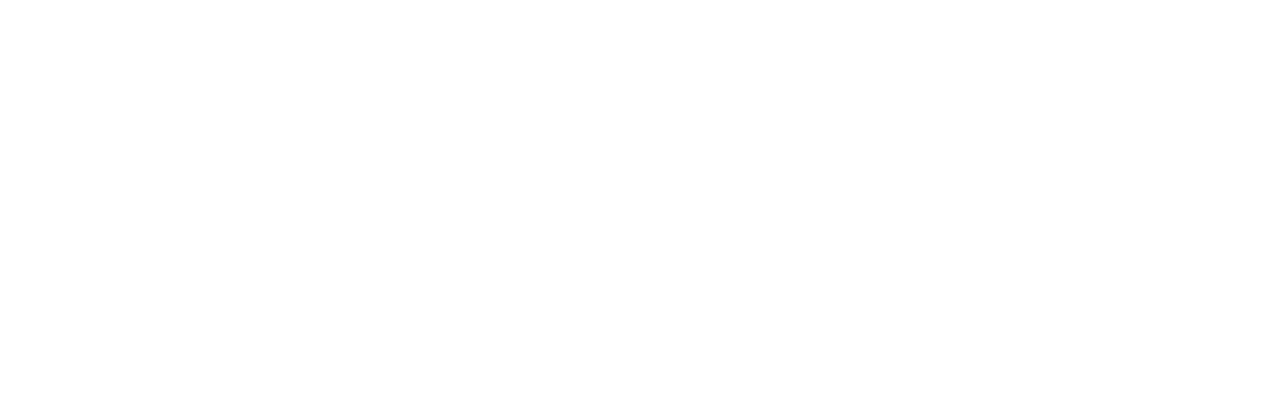
<file: assets/examples/navbar-fixed-top/index.html>
<!DOCTYPE html>
<html lang="en">
  <head>
    <meta charset="utf-8">
    <meta http-equiv="X-UA-Compatible" content="IE=edge">
    <meta name="viewport" content="width=device-width, initial-scale=1">
    <meta name="description" content="">
    <meta name="author" content="">
    <link rel="icon" href="../../favicon.ico">

    <title>Fixed Top Navbar Example for Bootstrap</title>

    <!-- Bootstrap core CSS -->
    <link href="../../dist/css/bootstrap.min.css" rel="stylesheet">

    <!-- Custom styles for this template -->
    <link href="navbar-fixed-top.css" rel="stylesheet">

    <!-- Just for debugging purposes. Don't actually copy these 2 lines! -->
    <!--[if lt IE 9]><script src="../../assets/js/ie8-responsive-file-warning.js"></script><![endif]-->
    <script src="../../assets/js/ie-emulation-modes-warning.js"></script>

    <!-- HTML5 shim and Respond.js IE8 support of HTML5 elements and media queries -->
    <!--[if lt IE 9]>
      <script src="https://oss.maxcdn.com/html5shiv/3.7.2/html5shiv.min.js"></script>
      <script src="https://oss.maxcdn.com/respond/1.4.2/respond.min.js"></script>
    <![endif]-->
  </head>

  <body>

    <!-- Fixed navbar -->
    <div class="navbar navbar-default navbar-fixed-top" role="navigation">
      <div class="container">
        <div class="navbar-header">
          <button type="button" class="navbar-toggle collapsed" data-toggle="collapse" data-target=".navbar-collapse">
            <span class="sr-only">Toggle navigation</span>
            <span class="icon-bar"></span>
            <span class="icon-bar"></span>
            <span class="icon-bar"></span>
          </button>
          <a class="navbar-brand" href="#">Project name</a>
        </div>
        <div class="navbar-collapse collapse">
          <ul class="nav navbar-nav">
            <li class="active"><a href="#">Home</a></li>
            <li><a href="#about">About</a></li>
            <li><a href="#contact">Contact</a></li>
            <li class="dropdown">
              <a href="#" class="dropdown-toggle" data-toggle="dropdown">Dropdown <span class="caret"></span></a>
              <ul class="dropdown-menu" role="menu">
                <li><a href="#">Action</a></li>
                <li><a href="#">Another action</a></li>
                <li><a href="#">Something else here</a></li>
                <li class="divider"></li>
                <li class="dropdown-header">Nav header</li>
                <li><a href="#">Separated link</a></li>
                <li><a href="#">One more separated link</a></li>
              </ul>
            </li>
          </ul>
          <ul class="nav navbar-nav navbar-right">
            <li><a href="../navbar/">Default</a></li>
            <li><a href="../navbar-static-top/">Static top</a></li>
            <li class="active"><a href="./">Fixed top</a></li>
          </ul>
        </div><!--/.nav-collapse -->
      </div>
    </div>

    <div class="container">

      <!-- Main component for a primary marketing message or call to action -->
      <div class="jumbotron">
        <h1>Navbar example</h1>
        <p>This example is a quick exercise to illustrate how the default, static and fixed to top navbar work. It includes the responsive CSS and HTML, so it also adapts to your viewport and device.</p>
        <p>To see the difference between static and fixed top navbars, just scroll.</p>
        <p>
          <a class="btn btn-lg btn-primary" href="../../components/#navbar" role="button">View navbar docs &raquo;</a>
        </p>
      </div>

    </div> <!-- /container -->


    <!-- Bootstrap core JavaScript
    ================================================== -->
    <!-- Placed at the end of the document so the pages load faster -->
    <script src="https://ajax.googleapis.com/ajax/libs/jquery/1.11.1/jquery.min.js"></script>
    <script src="../../dist/js/bootstrap.min.js"></script>
    <!-- IE10 viewport hack for Surface/desktop Windows 8 bug -->
    <script src="../../assets/js/ie10-viewport-bug-workaround.js"></script>
  </body>
</html>
</file>
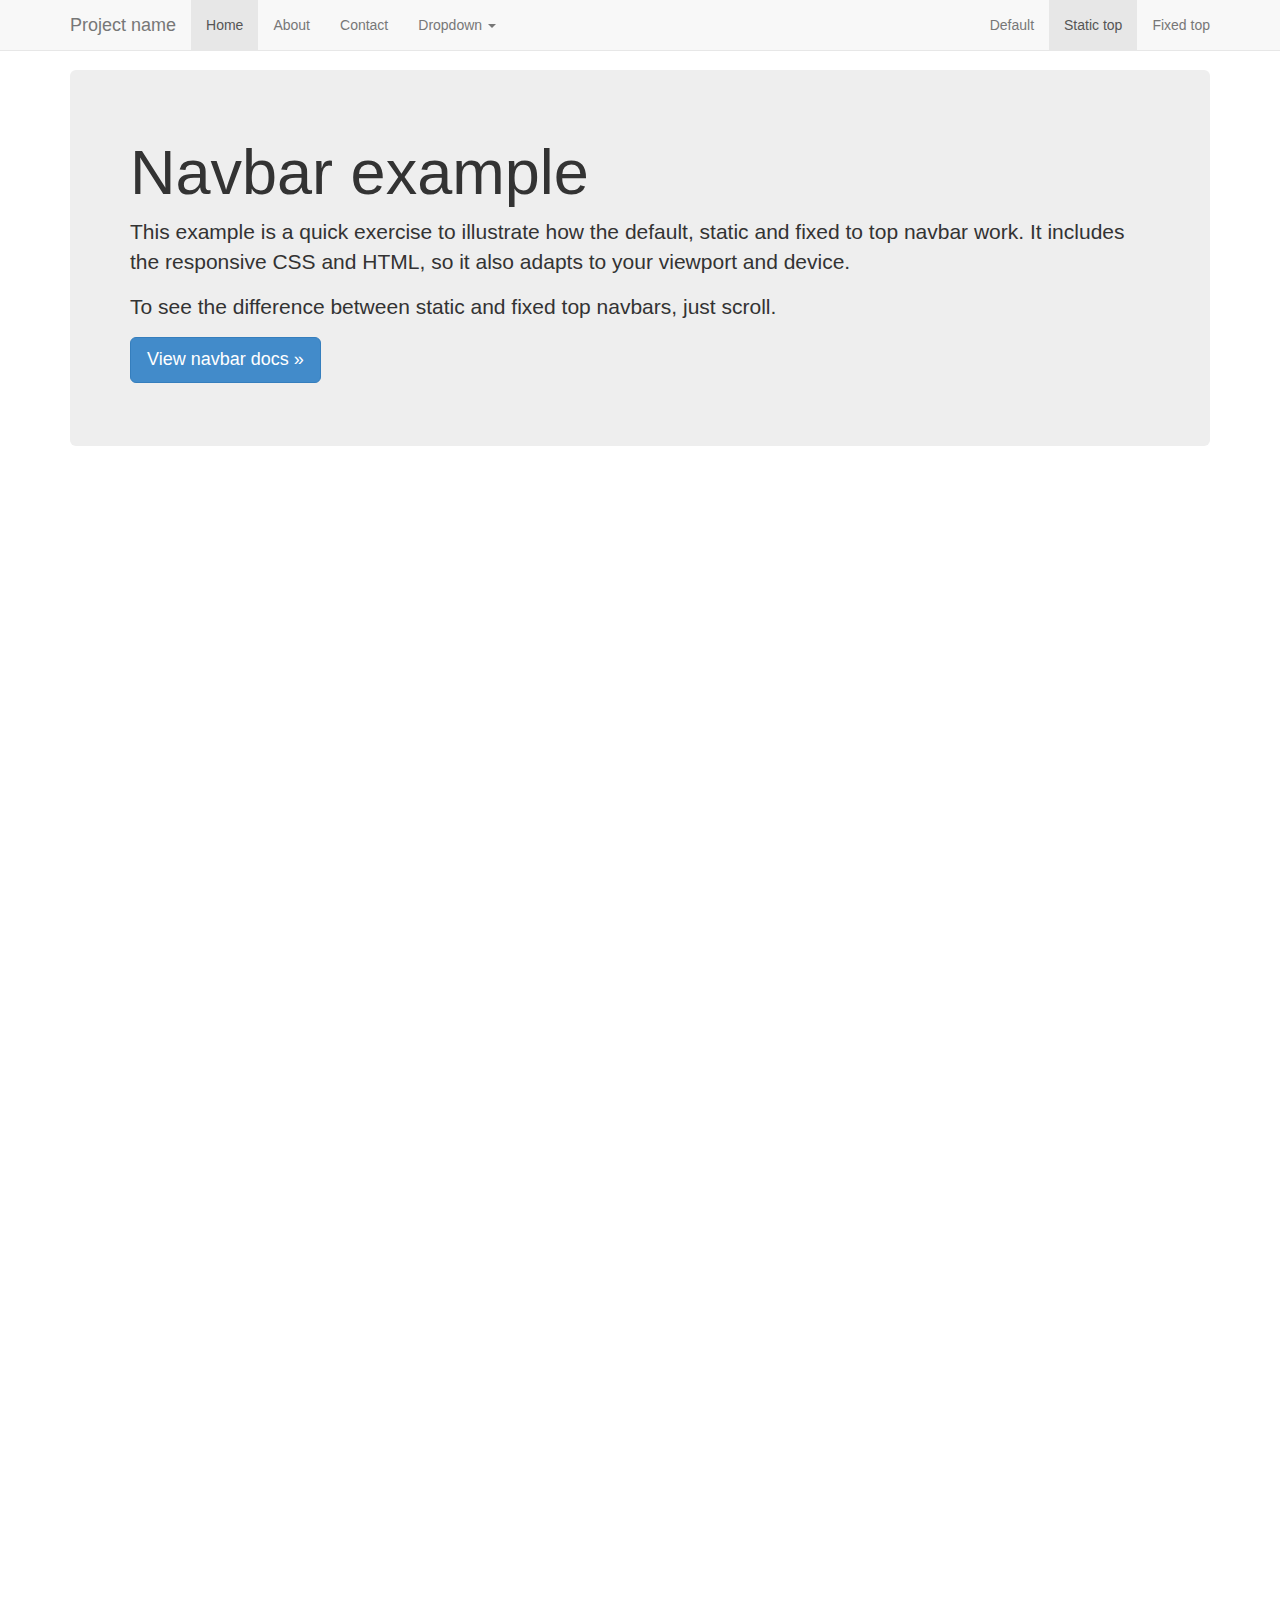
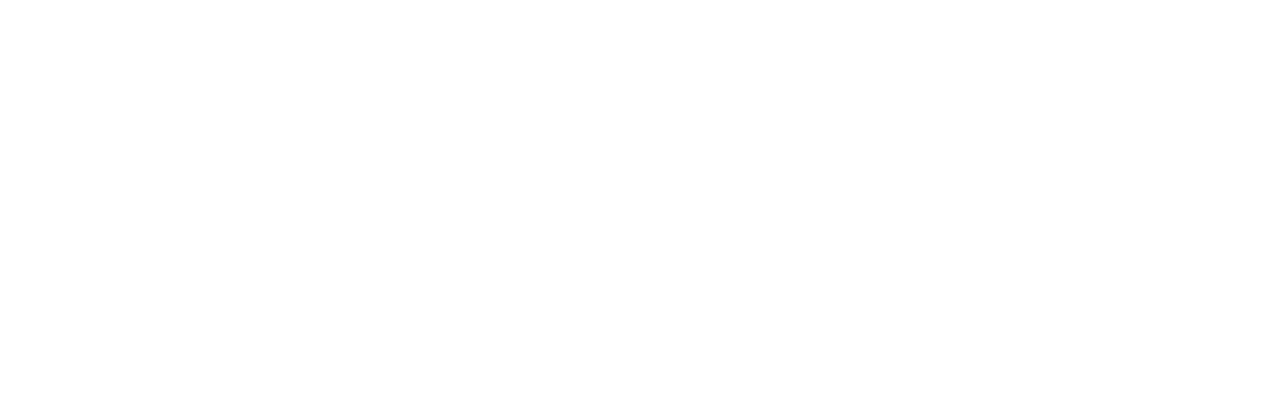
<file: assets/examples/navbar-static-top/index.html>
<!DOCTYPE html>
<html lang="en">
  <head>
    <meta charset="utf-8">
    <meta http-equiv="X-UA-Compatible" content="IE=edge">
    <meta name="viewport" content="width=device-width, initial-scale=1">
    <meta name="description" content="">
    <meta name="author" content="">
    <link rel="icon" href="../../favicon.ico">

    <title>Static Top Navbar Example for Bootstrap</title>

    <!-- Bootstrap core CSS -->
    <link href="../../dist/css/bootstrap.min.css" rel="stylesheet">

    <!-- Custom styles for this template -->
    <link href="navbar-static-top.css" rel="stylesheet">

    <!-- Just for debugging purposes. Don't actually copy these 2 lines! -->
    <!--[if lt IE 9]><script src="../../assets/js/ie8-responsive-file-warning.js"></script><![endif]-->
    <script src="../../assets/js/ie-emulation-modes-warning.js"></script>

    <!-- HTML5 shim and Respond.js IE8 support of HTML5 elements and media queries -->
    <!--[if lt IE 9]>
      <script src="https://oss.maxcdn.com/html5shiv/3.7.2/html5shiv.min.js"></script>
      <script src="https://oss.maxcdn.com/respond/1.4.2/respond.min.js"></script>
    <![endif]-->
  </head>

  <body>

    <!-- Static navbar -->
    <div class="navbar navbar-default navbar-static-top" role="navigation">
      <div class="container">
        <div class="navbar-header">
          <button type="button" class="navbar-toggle collapsed" data-toggle="collapse" data-target=".navbar-collapse">
            <span class="sr-only">Toggle navigation</span>
            <span class="icon-bar"></span>
            <span class="icon-bar"></span>
            <span class="icon-bar"></span>
          </button>
          <a class="navbar-brand" href="#">Project name</a>
        </div>
        <div class="navbar-collapse collapse">
          <ul class="nav navbar-nav">
            <li class="active"><a href="#">Home</a></li>
            <li><a href="#about">About</a></li>
            <li><a href="#contact">Contact</a></li>
            <li class="dropdown">
              <a href="#" class="dropdown-toggle" data-toggle="dropdown">Dropdown <span class="caret"></span></a>
              <ul class="dropdown-menu" role="menu">
                <li><a href="#">Action</a></li>
                <li><a href="#">Another action</a></li>
                <li><a href="#">Something else here</a></li>
                <li class="divider"></li>
                <li class="dropdown-header">Nav header</li>
                <li><a href="#">Separated link</a></li>
                <li><a href="#">One more separated link</a></li>
              </ul>
            </li>
          </ul>
          <ul class="nav navbar-nav navbar-right">
            <li><a href="../navbar/">Default</a></li>
            <li class="active"><a href="./">Static top</a></li>
            <li><a href="../navbar-fixed-top/">Fixed top</a></li>
          </ul>
        </div><!--/.nav-collapse -->
      </div>
    </div>


    <div class="container">

      <!-- Main component for a primary marketing message or call to action -->
      <div class="jumbotron">
        <h1>Navbar example</h1>
        <p>This example is a quick exercise to illustrate how the default, static and fixed to top navbar work. It includes the responsive CSS and HTML, so it also adapts to your viewport and device.</p>
        <p>To see the difference between static and fixed top navbars, just scroll.</p>
        <p>
          <a class="btn btn-lg btn-primary" href="../../components/#navbar" role="button">View navbar docs &raquo;</a>
        </p>
      </div>

    </div> <!-- /container -->


    <!-- Bootstrap core JavaScript
    ================================================== -->
    <!-- Placed at the end of the document so the pages load faster -->
    <script src="https://ajax.googleapis.com/ajax/libs/jquery/1.11.1/jquery.min.js"></script>
    <script src="../../dist/js/bootstrap.min.js"></script>
    <!-- IE10 viewport hack for Surface/desktop Windows 8 bug -->
    <script src="../../assets/js/ie10-viewport-bug-workaround.js"></script>
  </body>
</html>
</file>
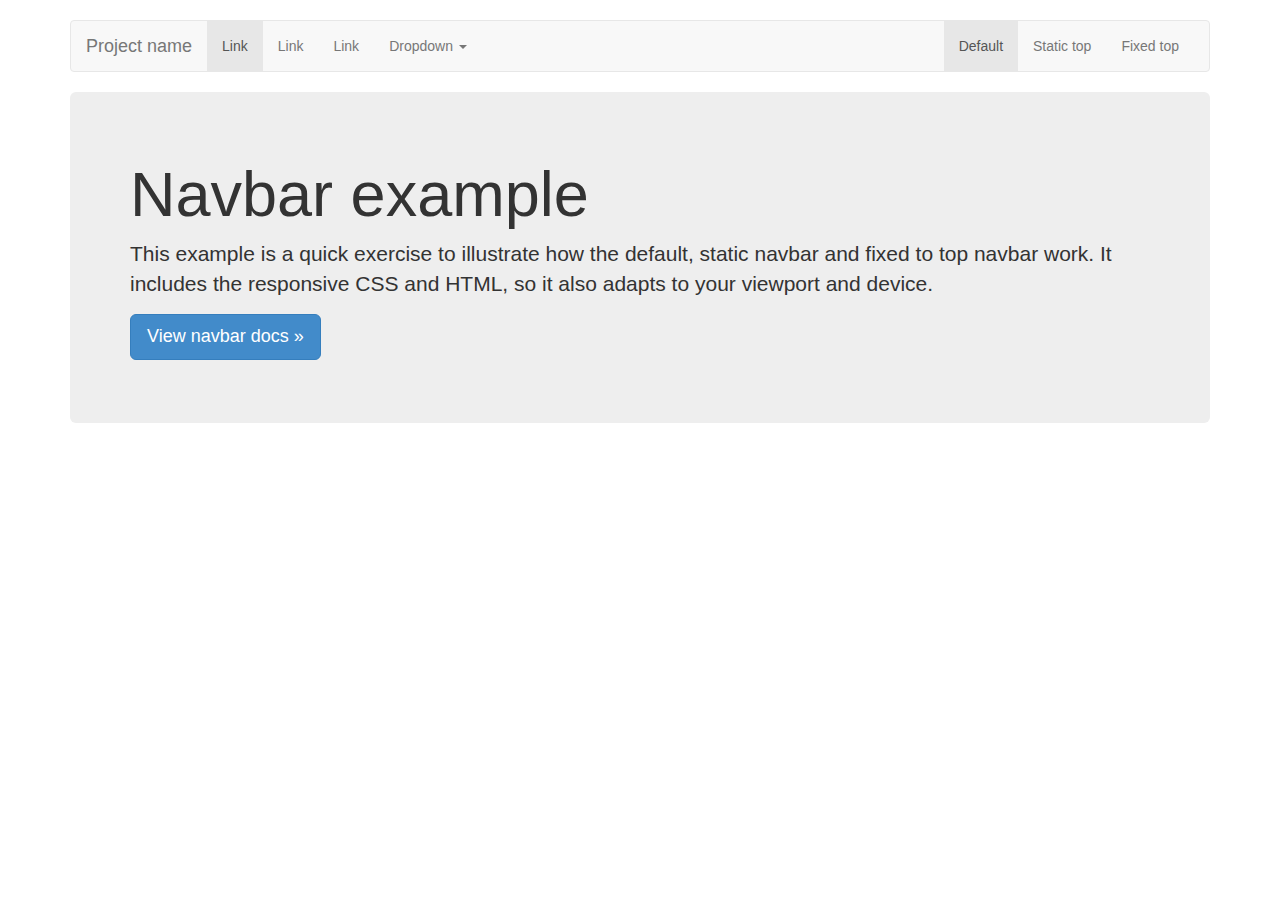
<file: assets/examples/navbar/index.html>
<!DOCTYPE html>
<html lang="en">
  <head>
    <meta charset="utf-8">
    <meta http-equiv="X-UA-Compatible" content="IE=edge">
    <meta name="viewport" content="width=device-width, initial-scale=1">
    <meta name="description" content="">
    <meta name="author" content="">
    <link rel="icon" href="../../favicon.ico">

    <title>Navbar Template for Bootstrap</title>

    <!-- Bootstrap core CSS -->
    <link href="../../dist/css/bootstrap.min.css" rel="stylesheet">

    <!-- Custom styles for this template -->
    <link href="navbar.css" rel="stylesheet">

    <!-- Just for debugging purposes. Don't actually copy these 2 lines! -->
    <!--[if lt IE 9]><script src="../../assets/js/ie8-responsive-file-warning.js"></script><![endif]-->
    <script src="../../assets/js/ie-emulation-modes-warning.js"></script>

    <!-- HTML5 shim and Respond.js IE8 support of HTML5 elements and media queries -->
    <!--[if lt IE 9]>
      <script src="https://oss.maxcdn.com/html5shiv/3.7.2/html5shiv.min.js"></script>
      <script src="https://oss.maxcdn.com/respond/1.4.2/respond.min.js"></script>
    <![endif]-->
  </head>

  <body>

    <div class="container">

      <!-- Static navbar -->
      <div class="navbar navbar-default" role="navigation">
        <div class="container-fluid">
          <div class="navbar-header">
            <button type="button" class="navbar-toggle collapsed" data-toggle="collapse" data-target=".navbar-collapse">
              <span class="sr-only">Toggle navigation</span>
              <span class="icon-bar"></span>
              <span class="icon-bar"></span>
              <span class="icon-bar"></span>
            </button>
            <a class="navbar-brand" href="#">Project name</a>
          </div>
          <div class="navbar-collapse collapse">
            <ul class="nav navbar-nav">
              <li class="active"><a href="#">Link</a></li>
              <li><a href="#">Link</a></li>
              <li><a href="#">Link</a></li>
              <li class="dropdown">
                <a href="#" class="dropdown-toggle" data-toggle="dropdown">Dropdown <span class="caret"></span></a>
                <ul class="dropdown-menu" role="menu">
                  <li><a href="#">Action</a></li>
                  <li><a href="#">Another action</a></li>
                  <li><a href="#">Something else here</a></li>
                  <li class="divider"></li>
                  <li class="dropdown-header">Nav header</li>
                  <li><a href="#">Separated link</a></li>
                  <li><a href="#">One more separated link</a></li>
                </ul>
              </li>
            </ul>
            <ul class="nav navbar-nav navbar-right">
              <li class="active"><a href="./">Default</a></li>
              <li><a href="../navbar-static-top/">Static top</a></li>
              <li><a href="../navbar-fixed-top/">Fixed top</a></li>
            </ul>
          </div><!--/.nav-collapse -->
        </div><!--/.container-fluid -->
      </div>

      <!-- Main component for a primary marketing message or call to action -->
      <div class="jumbotron">
        <h1>Navbar example</h1>
        <p>This example is a quick exercise to illustrate how the default, static navbar and fixed to top navbar work. It includes the responsive CSS and HTML, so it also adapts to your viewport and device.</p>
        <p>
          <a class="btn btn-lg btn-primary" href="../../components/#navbar" role="button">View navbar docs &raquo;</a>
        </p>
      </div>

    </div> <!-- /container -->


    <!-- Bootstrap core JavaScript
    ================================================== -->
    <!-- Placed at the end of the document so the pages load faster -->
    <script src="https://ajax.googleapis.com/ajax/libs/jquery/1.11.1/jquery.min.js"></script>
    <script src="../../dist/js/bootstrap.min.js"></script>
    <!-- IE10 viewport hack for Surface/desktop Windows 8 bug -->
    <script src="../../assets/js/ie10-viewport-bug-workaround.js"></script>
  </body>
</html>
</file>
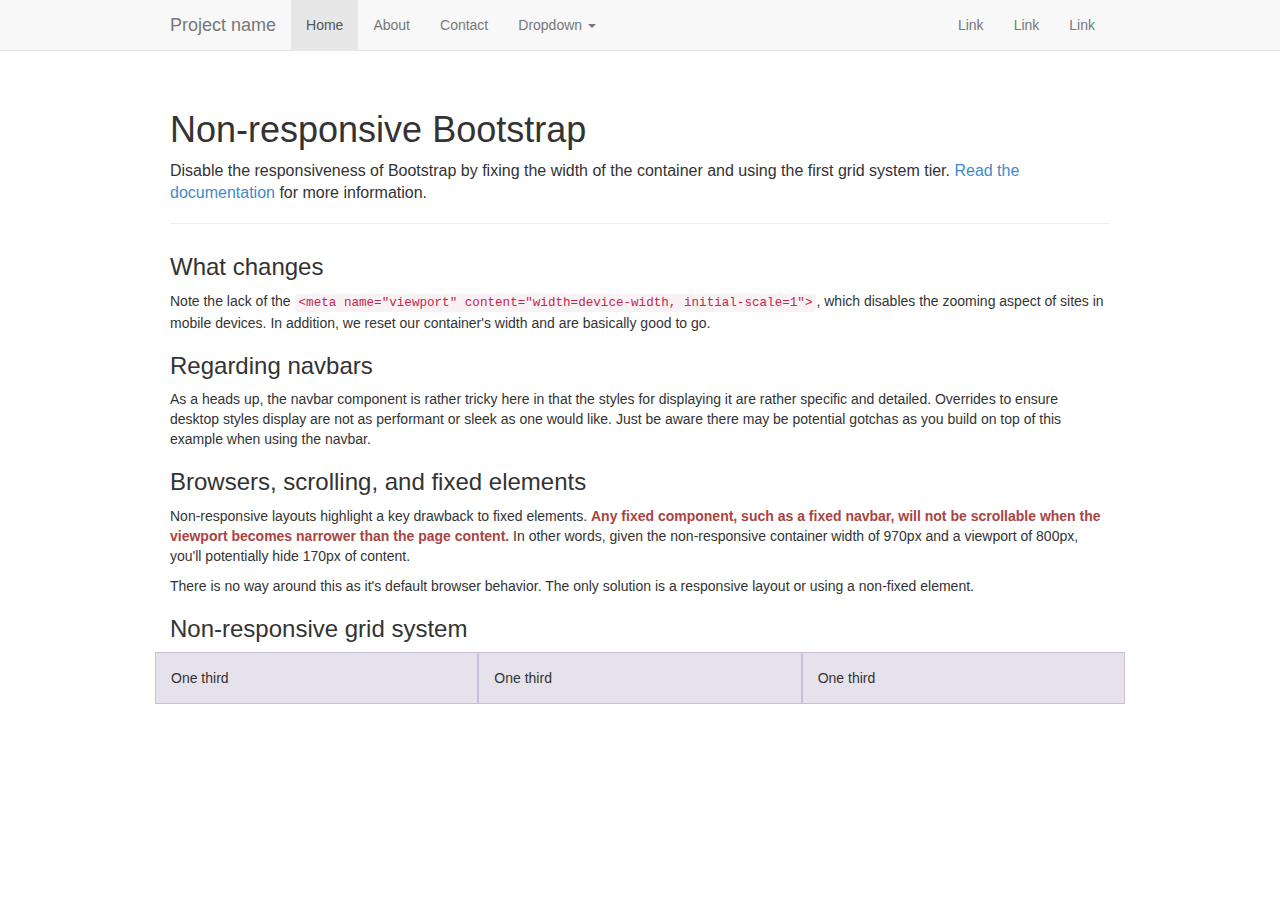
<file: assets/examples/non-responsive/index.html>
<!DOCTYPE html>
<html lang="en">
  <head>
    <meta charset="utf-8">
    <meta http-equiv="X-UA-Compatible" content="IE=edge">
    <meta name="description" content="">
    <meta name="author" content="">

    <!-- Note there is no responsive meta tag here -->

    <link rel="icon" href="../../favicon.ico">

    <title>Non-responsive Template for Bootstrap</title>

    <!-- Bootstrap core CSS -->
    <link href="../../dist/css/bootstrap.min.css" rel="stylesheet">

    <!-- Custom styles for this template -->
    <link href="non-responsive.css" rel="stylesheet">

    <!-- Just for debugging purposes. Don't actually copy these 2 lines! -->
    <!--[if lt IE 9]><script src="../../assets/js/ie8-responsive-file-warning.js"></script><![endif]-->
    <script src="../../assets/js/ie-emulation-modes-warning.js"></script>

    <!-- HTML5 shim and Respond.js IE8 support of HTML5 elements and media queries -->
    <!--[if lt IE 9]>
      <script src="https://oss.maxcdn.com/html5shiv/3.7.2/html5shiv.min.js"></script>
      <script src="https://oss.maxcdn.com/respond/1.4.2/respond.min.js"></script>
    <![endif]-->
  </head>

  <body>

    <!-- Fixed navbar -->
    <div class="navbar navbar-default navbar-fixed-top" role="navigation">
      <div class="container">
        <div class="navbar-header">
          <button type="button" class="navbar-toggle collapsed" data-toggle="collapse" data-target=".navbar-collapse">
            <span class="sr-only">Toggle navigation</span>
            <span class="icon-bar"></span>
            <span class="icon-bar"></span>
            <span class="icon-bar"></span>
          </button>
          <a class="navbar-brand" href="#">Project name</a>
        </div>
        <div class="navbar-collapse collapse">
          <ul class="nav navbar-nav">
            <li class="active"><a href="#">Home</a></li>
            <li><a href="#about">About</a></li>
            <li><a href="#contact">Contact</a></li>
            <li class="dropdown">
              <a href="#" class="dropdown-toggle" data-toggle="dropdown">Dropdown <span class="caret"></span></a>
              <ul class="dropdown-menu" role="menu">
                <li><a href="#">Action</a></li>
                <li><a href="#">Another action</a></li>
                <li><a href="#">Something else here</a></li>
                <li class="divider"></li>
                <li class="dropdown-header">Nav header</li>
                <li><a href="#">Separated link</a></li>
                <li><a href="#">One more separated link</a></li>
              </ul>
            </li>
          </ul>
          <ul class="nav navbar-nav navbar-right">
            <li><a href="#">Link</a></li>
            <li><a href="#">Link</a></li>
            <li><a href="#">Link</a></li>
          </ul>
        </div><!--/.nav-collapse -->
      </div>
    </div>

    <div class="container">

      <div class="page-header">
        <h1>Non-responsive Bootstrap</h1>
        <p class="lead">Disable the responsiveness of Bootstrap by fixing the width of the container and using the first grid system tier. <a href="http://getbootstrap.com/getting-started/#disable-responsive">Read the documentation</a> for more information.</p>
      </div>

      <h3>What changes</h3>
      <p>Note the lack of the <code>&lt;meta name="viewport" content="width=device-width, initial-scale=1"&gt;</code>, which disables the zooming aspect of sites in mobile devices. In addition, we reset our container's width and are basically good to go.</p>

      <h3>Regarding navbars</h3>
      <p>As a heads up, the navbar component is rather tricky here in that the styles for displaying it are rather specific and detailed. Overrides to ensure desktop styles display are not as performant or sleek as one would like. Just be aware there may be potential gotchas as you build on top of this example when using the navbar.</p>

      <h3>Browsers, scrolling, and fixed elements</h3>
      <p>Non-responsive layouts highlight a key drawback to fixed elements. <strong class="text-danger">Any fixed component, such as a fixed navbar, will not be scrollable when the viewport becomes narrower than the page content.</strong> In other words, given the non-responsive container width of 970px and a viewport of 800px, you'll potentially hide 170px of content.</p>
      <p>There is no way around this as it's default browser behavior. The only solution is a responsive layout or using a non-fixed element.</p>

      <h3>Non-responsive grid system</h3>
      <div class="row">
        <div class="col-xs-4">One third</div>
        <div class="col-xs-4">One third</div>
        <div class="col-xs-4">One third</div>
      </div>

    </div> <!-- /container -->


    <!-- Bootstrap core JavaScript
    ================================================== -->
    <!-- Placed at the end of the document so the pages load faster -->
    <script src="https://ajax.googleapis.com/ajax/libs/jquery/1.11.1/jquery.min.js"></script>
    <script src="../../dist/js/bootstrap.min.js"></script>
    <!-- IE10 viewport hack for Surface/desktop Windows 8 bug -->
    <script src="../../assets/js/ie10-viewport-bug-workaround.js"></script>
  </body>
</html>
</file>
<file: assets/examples/blog/blog.css>
/*
 * Globals
 */

body {
  font-family: Georgia, "Times New Roman", Times, serif;
  color: #555;
}

h1, .h1,
h2, .h2,
h3, .h3,
h4, .h4,
h5, .h5,
h6, .h6 {
  margin-top: 0;
  font-family: "Helvetica Neue", Helvetica, Arial, sans-serif;
  font-weight: normal;
  color: #333;
}


/*
 * Override Bootstrap's default container.
 */

@media (min-width: 1200px) {
  .container {
    width: 970px;
  }
}


/*
 * Masthead for nav
 */

.blog-masthead {
  background-color: #428bca;
  -webkit-box-shadow: inset 0 -2px 5px rgba(0,0,0,.1);
          box-shadow: inset 0 -2px 5px rgba(0,0,0,.1);
}

/* Nav links */
.blog-nav-item {
  position: relative;
  display: inline-block;
  padding: 10px;
  font-weight: 500;
  color: #cdddeb;
}
.blog-nav-item:hover,
.blog-nav-item:focus {
  color: #fff;
  text-decoration: none;
}

/* Active state gets a caret at the bottom */
.blog-nav .active {
  color: #fff;
}
.blog-nav .active:after {
  position: absolute;
  bottom: 0;
  left: 50%;
  width: 0;
  height: 0;
  margin-left: -5px;
  vertical-align: middle;
  content: " ";
  border-right: 5px solid transparent;
  border-bottom: 5px solid;
  border-left: 5px solid transparent;
}


/*
 * Blog name and description
 */

.blog-header {
  padding-top: 20px;
  padding-bottom: 20px;
}
.blog-title {
  margin-top: 30px;
  margin-bottom: 0;
  font-size: 60px;
  font-weight: normal;
}
.blog-description {
  font-size: 20px;
  color: #999;
}


/*
 * Main column and sidebar layout
 */

.blog-main {
  font-size: 18px;
  line-height: 1.5;
}

/* Sidebar modules for boxing content */
.sidebar-module {
  padding: 15px;
  margin: 0 -15px 15px;
}
.sidebar-module-inset {
  padding: 15px;
  background-color: #f5f5f5;
  border-radius: 4px;
}
.sidebar-module-inset p:last-child,
.sidebar-module-inset ul:last-child,
.sidebar-module-inset ol:last-child {
  margin-bottom: 0;
}



/* Pagination */
.pager {
  margin-bottom: 60px;
  text-align: left;
}
.pager > li > a {
  width: 140px;
  padding: 10px 20px;
  text-align: center;
  border-radius: 30px;
}


/*
 * Blog posts
 */

.blog-post {
  margin-bottom: 60px;
}
.blog-post-title {
  margin-bottom: 5px;
  font-size: 40px;
}
.blog-post-meta {
  margin-bottom: 20px;
  color: #999;
}


/*
 * Footer
 */

.blog-footer {
  padding: 40px 0;
  color: #999;
  text-align: center;
  background-color: #f9f9f9;
  border-top: 1px solid #e5e5e5;
}
.blog-footer p:last-child {
  margin-bottom: 0;
}
</file>
<file: assets/examples/carousel/carousel.css>
/* GLOBAL STYLES
-------------------------------------------------- */
/* Padding below the footer and lighter body text */

body {
  padding-bottom: 40px;
  color: #5a5a5a;
}



/* CUSTOMIZE THE NAVBAR
-------------------------------------------------- */

/* Special class on .container surrounding .navbar, used for positioning it into place. */
.navbar-wrapper {
  position: absolute;
  top: 0;
  right: 0;
  left: 0;
  z-index: 20;
}

/* Flip around the padding for proper display in narrow viewports */
.navbar-wrapper > .container {
  padding-right: 0;
  padding-left: 0;
}
.navbar-wrapper .navbar {
  padding-right: 15px;
  padding-left: 15px;
}
.navbar-wrapper .navbar .container {
  width: auto;
}


/* CUSTOMIZE THE CAROUSEL
-------------------------------------------------- */

/* Carousel base class */
.carousel {
  height: 500px;
  margin-bottom: 60px;
}
/* Since positioning the image, we need to help out the caption */
.carousel-caption {
  z-index: 10;
}

/* Declare heights because of positioning of img element */
.carousel .item {
  height: 500px;
  background-color: #777;
}
.carousel-inner > .item > img {
  position: absolute;
  top: 0;
  left: 0;
  min-width: 100%;
  height: 500px;
}



/* MARKETING CONTENT
-------------------------------------------------- */

/* Center align the text within the three columns below the carousel */
.marketing .col-lg-4 {
  margin-bottom: 20px;
  text-align: center;
}
.marketing h2 {
  font-weight: normal;
}
.marketing .col-lg-4 p {
  margin-right: 10px;
  margin-left: 10px;
}


/* Featurettes
------------------------- */

.featurette-divider {
  margin: 80px 0; /* Space out the Bootstrap <hr> more */
}

/* Thin out the marketing headings */
.featurette-heading {
  font-weight: 300;
  line-height: 1;
  letter-spacing: -1px;
}



/* RESPONSIVE CSS
-------------------------------------------------- */

@media (min-width: 768px) {
  /* Navbar positioning foo */
  .navbar-wrapper {
    margin-top: 20px;
  }
  .navbar-wrapper .container {
    padding-right: 15px;
    padding-left: 15px;
  }
  .navbar-wrapper .navbar {
    padding-right: 0;
    padding-left: 0;
  }

  /* The navbar becomes detached from the top, so we round the corners */
  .navbar-wrapper .navbar {
    border-radius: 4px;
  }

  /* Bump up size of carousel content */
  .carousel-caption p {
    margin-bottom: 20px;
    font-size: 21px;
    line-height: 1.4;
  }

  .featurette-heading {
    font-size: 50px;
  }
}

@media (min-width: 992px) {
  .featurette-heading {
    margin-top: 120px;
  }
}
</file>
<file: assets/examples/cover/cover.css>
/*
 * Globals
 */

/* Links */
a,
a:focus,
a:hover {
  color: #fff;
}

/* Custom default button */
.btn-default,
.btn-default:hover,
.btn-default:focus {
  color: #333;
  text-shadow: none; /* Prevent inheritence from `body` */
  background-color: #fff;
  border: 1px solid #fff;
}


/*
 * Base structure
 */

html,
body {
  height: 100%;
  background-color: #333;
}
body {
  color: #fff;
  text-align: center;
  text-shadow: 0 1px 3px rgba(0,0,0,.5);
}

/* Extra markup and styles for table-esque vertical and horizontal centering */
.site-wrapper {
  display: table;
  width: 100%;
  height: 100%; /* For at least Firefox */
  min-height: 100%;
  -webkit-box-shadow: inset 0 0 100px rgba(0,0,0,.5);
          box-shadow: inset 0 0 100px rgba(0,0,0,.5);
}
.site-wrapper-inner {
  display: table-cell;
  vertical-align: top;
}
.cover-container {
  margin-right: auto;
  margin-left: auto;
}

/* Padding for spacing */
.inner {
  padding: 30px;
}


/*
 * Header
 */
.masthead-brand {
  margin-top: 10px;
  margin-bottom: 10px;
}

.masthead-nav > li {
  display: inline-block;
}
.masthead-nav > li + li {
  margin-left: 20px;
}
.masthead-nav > li > a {
  padding-right: 0;
  padding-left: 0;
  font-size: 16px;
  font-weight: bold;
  color: #fff; /* IE8 proofing */
  color: rgba(255,255,255,.75);
  border-bottom: 2px solid transparent;
}
.masthead-nav > li > a:hover,
.masthead-nav > li > a:focus {
  background-color: transparent;
  border-bottom-color: #a9a9a9;
  border-bottom-color: rgba(255,255,255,.25);
}
.masthead-nav > .active > a,
.masthead-nav > .active > a:hover,
.masthead-nav > .active > a:focus {
  color: #fff;
  border-bottom-color: #fff;
}

@media (min-width: 768px) {
  .masthead-brand {
    float: left;
  }
  .masthead-nav {
    float: right;
  }
}


/*
 * Cover
 */

.cover {
  padding: 0 20px;
}
.cover .btn-lg {
  padding: 10px 20px;
  font-weight: bold;
}


/*
 * Footer
 */

.mastfoot {
  color: #999; /* IE8 proofing */
  color: rgba(255,255,255,.5);
}


/*
 * Affix and center
 */

@media (min-width: 768px) {
  /* Pull out the header and footer */
  .masthead {
    position: fixed;
    top: 0;
  }
  .mastfoot {
    position: fixed;
    bottom: 0;
  }
  /* Start the vertical centering */
  .site-wrapper-inner {
    vertical-align: middle;
  }
  /* Handle the widths */
  .masthead,
  .mastfoot,
  .cover-container {
    width: 100%; /* Must be percentage or pixels for horizontal alignment */
  }
}

@media (min-width: 992px) {
  .masthead,
  .mastfoot,
  .cover-container {
    width: 700px;
  }
}
</file>
<file: assets/examples/dashboard/dashboard.css>
/*
 * Base structure
 */

/* Move down content because we have a fixed navbar that is 50px tall */
body {
  padding-top: 50px;
}


/*
 * Global add-ons
 */

.sub-header {
  padding-bottom: 10px;
  border-bottom: 1px solid #eee;
}

/*
 * Top navigation
 * Hide default border to remove 1px line.
 */
.navbar-fixed-top {
  border: 0;
}

/*
 * Sidebar
 */

/* Hide for mobile, show later */
.sidebar {
  display: none;
}
@media (min-width: 768px) {
  .sidebar {
    position: fixed;
    top: 51px;
    bottom: 0;
    left: 0;
    z-index: 1000;
    display: block;
    padding: 20px;
    overflow-x: hidden;
    overflow-y: auto; /* Scrollable contents if viewport is shorter than content. */
    background-color: #f5f5f5;
    border-right: 1px solid #eee;
  }
}

/* Sidebar navigation */
.nav-sidebar {
  margin-right: -21px; /* 20px padding + 1px border */
  margin-bottom: 20px;
  margin-left: -20px;
}
.nav-sidebar > li > a {
  padding-right: 20px;
  padding-left: 20px;
}
.nav-sidebar > .active > a,
.nav-sidebar > .active > a:hover,
.nav-sidebar > .active > a:focus {
  color: #fff;
  background-color: #428bca;
}


/*
 * Main content
 */

.main {
  padding: 20px;
}
@media (min-width: 768px) {
  .main {
    padding-right: 40px;
    padding-left: 40px;
  }
}
.main .page-header {
  margin-top: 0;
}


/*
 * Placeholder dashboard ideas
 */

.placeholders {
  margin-bottom: 30px;
  text-align: center;
}
.placeholders h4 {
  margin-bottom: 0;
}
.placeholder {
  margin-bottom: 20px;
}
.placeholder img {
  display: inline-block;
  border-radius: 50%;
}
</file>
<file: assets/examples/grid/grid.css>
h4 {
  margin-top: 25px;
}
.row {
  margin-bottom: 20px;
}
.row .row {
  margin-top: 10px;
  margin-bottom: 0;
}
[class*="col-"] {
  padding-top: 15px;
  padding-bottom: 15px;
  background-color: #eee;
  background-color: rgba(86,61,124,.15);
  border: 1px solid #ddd;
  border: 1px solid rgba(86,61,124,.2);
}

hr {
  margin-top: 40px;
  margin-bottom: 40px;
}
</file>
<file: assets/examples/jumbotron-narrow/jumbotron-narrow.css>
/* Space out content a bit */
body {
  padding-top: 20px;
  padding-bottom: 20px;
}

/* Everything but the jumbotron gets side spacing for mobile first views */
.header,
.marketing,
.footer {
  padding-right: 15px;
  padding-left: 15px;
}

/* Custom page header */
.header {
  border-bottom: 1px solid #e5e5e5;
}
/* Make the masthead heading the same height as the navigation */
.header h3 {
  padding-bottom: 19px;
  margin-top: 0;
  margin-bottom: 0;
  line-height: 40px;
}

/* Custom page footer */
.footer {
  padding-top: 19px;
  color: #777;
  border-top: 1px solid #e5e5e5;
}

/* Customize container */
@media (min-width: 768px) {
  .container {
    max-width: 730px;
  }
}
.container-narrow > hr {
  margin: 30px 0;
}

/* Main marketing message and sign up button */
.jumbotron {
  text-align: center;
  border-bottom: 1px solid #e5e5e5;
}
.jumbotron .btn {
  padding: 14px 24px;
  font-size: 21px;
}

/* Supporting marketing content */
.marketing {
  margin: 40px 0;
}
.marketing p + h4 {
  margin-top: 28px;
}

/* Responsive: Portrait tablets and up */
@media screen and (min-width: 768px) {
  /* Remove the padding we set earlier */
  .header,
  .marketing,
  .footer {
    padding-right: 0;
    padding-left: 0;
  }
  /* Space out the masthead */
  .header {
    margin-bottom: 30px;
  }
  /* Remove the bottom border on the jumbotron for visual effect */
  .jumbotron {
    border-bottom: 0;
  }
}
</file>
<file: assets/examples/jumbotron/jumbotron.css>
/* Move down content because we have a fixed navbar that is 50px tall */
body {
  padding-top: 50px;
  padding-bottom: 20px;
}
</file>
<file: assets/examples/justified-nav/justified-nav.css>
body {
  padding-top: 20px;
}

.footer {
  padding-top: 40px;
  padding-bottom: 40px;
  margin-top: 40px;
  border-top: 1px solid #eee;
}

/* Main marketing message and sign up button */
.jumbotron {
  text-align: center;
  background-color: transparent;
}
.jumbotron .btn {
  padding: 14px 24px;
  font-size: 21px;
}

/* Customize the nav-justified links to be fill the entire space of the .navbar */

.nav-justified {
  background-color: #eee;
  border: 1px solid #ccc;
  border-radius: 5px;
}
.nav-justified > li > a {
  padding-top: 15px;
  padding-bottom: 15px;
  margin-bottom: 0;
  font-weight: bold;
  color: #777;
  text-align: center;
  background-color: #e5e5e5; /* Old browsers */
  background-image: -webkit-gradient(linear, left top, left bottom, from(#f5f5f5), to(#e5e5e5));
  background-image: -webkit-linear-gradient(top, #f5f5f5 0%, #e5e5e5 100%);
  background-image:      -o-linear-gradient(top, #f5f5f5 0%, #e5e5e5 100%);
  background-image: -webkit-gradient(linear, left top, left bottom, from(top), color-stop(0%, #f5f5f5), to(#e5e5e5));
  background-image:         linear-gradient(top, #f5f5f5 0%, #e5e5e5 100%);
  filter: progid:DXImageTransform.Microsoft.gradient( startColorstr='#f5f5f5', endColorstr='#e5e5e5',GradientType=0 ); /* IE6-9 */
  background-repeat: repeat-x; /* Repeat the gradient */
  border-bottom: 1px solid #d5d5d5;
}
.nav-justified > .active > a,
.nav-justified > .active > a:hover,
.nav-justified > .active > a:focus {
  background-color: #ddd;
  background-image: none;
  -webkit-box-shadow: inset 0 3px 7px rgba(0,0,0,.15);
          box-shadow: inset 0 3px 7px rgba(0,0,0,.15);
}
.nav-justified > li:first-child > a {
  border-radius: 5px 5px 0 0;
}
.nav-justified > li:last-child > a {
  border-bottom: 0;
  border-radius: 0 0 5px 5px;
}

@media (min-width: 768px) {
  .nav-justified {
    max-height: 52px;
  }
  .nav-justified > li > a {
    border-right: 1px solid #d5d5d5;
    border-left: 1px solid #fff;
  }
  .nav-justified > li:first-child > a {
    border-left: 0;
    border-radius: 5px 0 0 5px;
  }
  .nav-justified > li:last-child > a {
    border-right: 0;
    border-radius: 0 5px 5px 0;
  }
}

/* Responsive: Portrait tablets and up */
@media screen and (min-width: 768px) {
  /* Remove the padding we set earlier */
  .masthead,
  .marketing,
  .footer {
    padding-right: 0;
    padding-left: 0;
  }
}
</file>
<file: assets/examples/navbar-fixed-top/navbar-fixed-top.css>
body {
  min-height: 2000px;
  padding-top: 70px;
}
</file>
<file: assets/examples/navbar-static-top/navbar-static-top.css>
body {
  min-height: 2000px;
}

.navbar-static-top {
  margin-bottom: 19px;
}
</file>
<file: assets/examples/navbar/navbar.css>
body {
  padding-top: 20px;
  padding-bottom: 20px;
}

.navbar {
  margin-bottom: 20px;
}
</file>
<file: assets/examples/non-responsive/non-responsive.css>
/* Template-specific stuff
 *
 * Customizations just for the template; these are not necessary for anything
 * with disabling the responsiveness.
 */

/* Account for fixed navbar */
body {
  min-width: 970px;
  padding-top: 70px;
  padding-bottom: 30px;
}

/* Don't let the lead text change font-size. */
.lead {
  font-size: 16px;
}

/* Finesse the page header spacing */
.page-header {
  margin-bottom: 30px;
}
.page-header .lead {
  margin-bottom: 10px;
}


/* Non-responsive overrides
 *
 * Utilitze the following CSS to disable the responsive-ness of the container,
 * grid system, and navbar.
 */

/* Reset the container */
.container {
  width: 970px;
  max-width: none !important;
}

/* Demonstrate the grids */
.col-xs-4 {
  padding-top: 15px;
  padding-bottom: 15px;
  background-color: #eee;
  background-color: rgba(86,61,124,.15);
  border: 1px solid #ddd;
  border: 1px solid rgba(86,61,124,.2);
}

.container .navbar-header,
.container .navbar-collapse {
  margin-right: 0;
  margin-left: 0;
}

/* Always float the navbar header */
.navbar-header {
  float: left;
}

/* Undo the collapsing navbar */
.navbar-collapse {
  display: block !important;
  height: auto !important;
  padding-bottom: 0;
  overflow: visible !important;
}

.navbar-toggle {
  display: none;
}
.navbar-collapse {
  border-top: 0;
}

.navbar-brand {
  margin-left: -15px;
}

/* Always apply the floated nav */
.navbar-nav {
  float: left;
  margin: 0;
}
.navbar-nav > li {
  float: left;
}
.navbar-nav > li > a {
  padding: 15px;
}

/* Redeclare since we override the float above */
.navbar-nav.navbar-right {
  float: right;
}

/* Undo custom dropdowns */
.navbar .navbar-nav .open .dropdown-menu {
  position: absolute;
  float: left;
  background-color: #fff;
  border: 1px solid #ccc;
  border: 1px solid rgba(0, 0, 0, .15);
  border-width: 0 1px 1px;
  border-radius: 0 0 4px 4px;
  -webkit-box-shadow: 0 6px 12px rgba(0, 0, 0, .175);
          box-shadow: 0 6px 12px rgba(0, 0, 0, .175);
}
.navbar-default .navbar-nav .open .dropdown-menu > li > a {
  color: #333;
}
.navbar .navbar-nav .open .dropdown-menu > li > a:hover,
.navbar .navbar-nav .open .dropdown-menu > li > a:focus,
.navbar .navbar-nav .open .dropdown-menu > .active > a,
.navbar .navbar-nav .open .dropdown-menu > .active > a:hover,
.navbar .navbar-nav .open .dropdown-menu > .active > a:focus {
  color: #fff !important;
  background-color: #428bca !important;
}
.navbar .navbar-nav .open .dropdown-menu > .disabled > a,
.navbar .navbar-nav .open .dropdown-menu > .disabled > a:hover,
.navbar .navbar-nav .open .dropdown-menu > .disabled > a:focus {
  color: #999 !important;
  background-color: transparent !important;
}
</file>
<file: css/camera.css>
@import url(//maxcdn.bootstrapcdn.com/font-awesome/4.3.0/css/font-awesome.min.css);
@import url(//fonts.googleapis.com/css?family=Raleway:400,900,800,700,600,500,300,200,100);
/*========================================================
                        Camera
=========================================================*/
.camera_container {
  position: relative;
  padding-bottom: 29.75609756%;
  margin-bottom: 30px;
}
@media (max-width: 1176.2295082px) {
  .camera_container {
    padding-bottom: 56px;
  }
}
.camera_wrap {
  display: none;
  position: absolute;
  left: 0;
  top: 0;
  width: 100%;
  margin-bottom: 0 !important;
  height: 100%;
  background: #fff;
  z-index: 0;
}
.camera_wrap img {
  max-width: none !important;
}
.camera_fakehover {
  height: 100%;
  min-height: 60px;
  position: relative;
  width: 100%;
}
.camera_src {
  display: none;
}
.cameraCont,
.cameraContents {
  height: 100%;
  position: relative;
  width: 100%;
  z-index: 1;
}
.cameraSlide {
  position: absolute;
  left: 0;
  right: 0;
  top: 0;
  bottom: 0;
}
.cameraContent {
  position: absolute;
  left: 0;
  right: 0;
  top: 0;
  bottom: 0;
  display: none;
}
.camera_target {
  position: absolute;
  left: 0;
  right: 0;
  top: 0;
  bottom: 0;
  overflow: hidden;
  text-align: left;
  z-index: 0;
}
.camera_overlayer {
  position: absolute;
  left: 0;
  right: 0;
  top: 0;
  bottom: 0;
  overflow: hidden;
  z-index: 0;
}
.camera_target_content {
  position: absolute;
  left: 0;
  right: 0;
  top: 0;
  bottom: 0;
  overflow: hidden;
  z-index: 2;
}
.camera_loader {
  background: #ffffff url(../images/camera-loader.gif) no-repeat center;
  border: 1px solid #ffffff;
  border-radius: 18px;
  height: 36px;
  left: 50%;
  overflow: hidden;
  position: absolute;
  margin: -18px 0 0 -18px;
  top: 50%;
  width: 36px;
  z-index: 3;
}
.camera_nav_cont {
  height: 65px;
  overflow: hidden;
  position: absolute;
  right: 9px;
  top: 15px;
  width: 120px;
  z-index: 4;
}
.camerarelative {
  overflow: hidden;
  position: relative;
}
.imgFake {
  cursor: pointer;
}
.camera_command_wrap .hideNav {
  display: none;
}
.camera_command_wrap {
  left: 0;
  position: relative;
  right: 0;
  z-index: 4;
}
.showIt {
  display: none;
}
.camera_clear {
  clear: both;
  display: block;
  height: 1px;
  margin: -1px 0 25px;
  position: relative;
}
.camera_caption {
  display: none;
  left: 0;
  right: 0;
  top: 0;
  bottom: 0;
}
@media (max-width: 767px) {
  .camera_caption {
    top: 13%;
  }
}
.cameraContent .camera_caption {
  display: block;
}
/*================   Custom Layout&Styles   =====================*/
.camera_caption {
  position: absolute;
}
.camera_caption > div {
  height: 100%;
}
.camera_pag {
  position: absolute;
  bottom: 6.8%;
  z-index: 10;
  right: 21.5%;
}
@media (max-width: 767px) {
  .camera_pag {
    display: none;
  }
}
.camera_pag_ul {
  text-align: center;
}
.camera_pag_ul li {
  display: inline-block;
  width: 20px;
  height: 20px;
  line-height: 20px;
  text-align: center;
  cursor: pointer;
  -webkit-border-radius: 50%;
  -moz-border-radius: 50%;
  border-radius: 50%;
  background: #ffffff;
  -moz-transition: 0.3s all ease;
  -webkit-transition: 0.3s all ease;
  -o-transition: 0.3s all ease;
  transition: 0.3s all ease;
}
.camera_pag_ul li.cameracurrent,
.camera_pag_ul li:hover {
  background: #222533;
}
.camera_pag_ul li + li {
  margin-left: 5px;
}
.camera_pag_ul li > span {
  display: none;
}
.camera_nav {
  position: absolute;
  left: 0;
  right: 0;
  top: 50%;
  margin-top: -33px;
}
@media (max-width: 767px) {
  .camera_nav {
    display: none;
  }
}
.camera_next:before {
  position: absolute;
  content: '\f101';
  font-family: 'FontAwesome';
  font-size: 32px;
  color: #ffffff;
  top: 0;
  right: 12.3%;
  z-index: 10;
}
.camera_prev:before {
  position: absolute;
  content: '\f100';
  font-family: 'FontAwesome';
  font-size: 32px;
  color: #ffffff;
  top: 0;
  left: 12.3%;
  z-index: 10;
}
.camera_next:before,
.camera_prev:before {
  cursor: pointer;
  -moz-transition: 0.2s;
  -webkit-transition: 0.2s;
  -o-transition: 0.2s;
  transition: 0.2s;
}
.camera_next:hover:before,
.camera_prev:hover:before {
  color: #21c2f8;
}
</file>
<file: css/search.css>
@import url(//maxcdn.bootstrapcdn.com/font-awesome/4.3.0/css/font-awesome.min.css);
@import url(//fonts.googleapis.com/css?family=Raleway:400,900,800,700,600,500,300,200,100);
.search-form {
  display: inline-block;
  position: relative;
  width: 200px;
  margin-top: 10px;
  z-index: 3;
  float: right;
}
@media (max-width: 1199px) {
  .search-form {
    margin-top: 1px;
  }
}
@media (max-width: 991px) {
  .search-form {
    width: 221px;
  }
}
.search-form_label {
  width: 100%;
  display: block;
  padding: 10px 50px 10px 10px;
  background: trancparent;
  border: 1px solid #c9c9c9;
}
@media (max-width: 1199px) {
  .search-form_label {
    margin-bottom: 0;
  }
}
.search-form_input {
  outline: none;
  background-color: transparent;
  border: none;
  -webkit-appearance: none;
  border-radius: 0;
  vertical-align: baseline;
  box-shadow: none;
  color: #21c2f8;
  display: block;
  width: 100%;
  font-size: 14px;
  line-height: 16px;
  height: 37px;
}
@media (max-width: 1199px) {
  .search-form_input {
    height: 31px;
  }
}
.search-form_submit {
  background: none;
  border: none;
  display: inline-block;
  padding: 0;
  outline: none;
  outline-offset: 0;
  cursor: pointer;
  -webkit-appearance: none;
  -moz-transition: 0.3s all ease;
  -webkit-transition: 0.3s all ease;
  -o-transition: 0.3s all ease;
  transition: 0.3s all ease;
  position: absolute;
  top: 14px;
  right: 15px;
  width: 25px;
  height: 22px;
  font: 400 21px/24px 'FontAwesome', sans-serif;
  color: #c9c9c9;
}
.search-form_submit::-moz-focus-inner {
  border: none;
  padding: 0;
}
.search-form_submit:before {
  content: '\f002';
}
.search-form_submit:hover {
  color: #21c2f8;
}
@media (max-width: 767px) {
  .search-form {
    display: none;
    position: fixed;
    top: 75px;
    left: 15px;
    right: 15px;
    background: rgba(255, 255, 255, 0.95);
    width: auto;
    border: 1px solid #c9c9c9;
    -moz-transition: 0.4s;
    -webkit-transition: 0.4s;
    -o-transition: 0.4s;
    transition: 0.4s;
  }
  .search-form_label {
    border: none;
  }
}
.search-form_toggle {
  display: inline-block;
  color: #222533;
  font: 400 16px/14px 'FontAwesome';
  position: fixed;
  z-index: 999999999;
  right: 40px;
  top: 23px;
  min-width: 13px;
}
.search-form_toggle:before {
  content: '\f002';
}
.search-form_toggle:focus {
  color: #222533;
}
.search-form_toggle.active,
.search-form_toggle:hover {
  color: #21c2f8;
}
.search-form_toggle.active:before {
  content: '\f00d';
}
@media (min-width: 768px) {
  .search-form_toggle {
    display: none;
  }
}
.search-form + * {
  margin-top: 25px;
}
.search-form.on {
  display: block;
}
.search-form_liveout {
  text-align: left;
  display: block;
  position: absolute;
  top: 100%;
  left: 0;
  right: 0;
  opacity: 0;
  filter: alpha(opacity=0);
  -moz-transition: 0.3s all ease;
  -webkit-transition: 0.3s all ease;
  -o-transition: 0.3s all ease;
  transition: 0.3s all ease;
  z-index: 1;
}
.lt-ie9 .search-form_liveout {
  filter: alpha(opacity=0);
}
.search-form_liveout .search_list {
  padding: 10px;
  list-style-type: none;
  font-size: 11px;
  line-height: 24px;
  background: #ffffff;
  -moz-box-shadow: 0 0 2px 0 rgba(0, 0, 0, 0.5);
  -webkit-box-shadow: 0 0 2px 0 rgba(0, 0, 0, 0.5);
  box-shadow: 0 0 2px 0 rgba(0, 0, 0, 0.5);
}
.search-form_liveout .search_list li + li {
  margin-top: 2px;
}
.search-form_liveout .search_list a {
  padding-left: 5px;
}
.search-form_liveout .search_link {
  font-family: 'Raleway', sans-serif;
  display: block;
  padding: 5px 10px;
  background: #ffffff;
  color: #21c2f8;
}
.search-form_liveout .search_link .search_title {
  color: #21c2f8;
  font: 700 13px/18px 'Raleway', sans-serif;
  text-transform: uppercase;
}
.search-form_liveout .search_link:hover {
  background: #21c2f8;
  color: #ffffff;
}
.search-form_liveout .search_link:hover .search_title {
  color: #ffffff;
}
.search-form_liveout .search_error {
  display: block;
  color: #21c2f8;
  background: #fafafa;
  padding: 10px 10px;
  overflow: hidden;
  font-size: 14px;
}
.search-form_liveout .match {
  display: none;
}
.search-form_liveout button {
  background: none;
  border: none;
  display: inline-block;
  padding: 0;
  outline: none;
  outline-offset: 0;
  cursor: pointer;
  -webkit-appearance: none;
  display: block;
  width: 100%;
  color: #045e7c;
  background: #fafafa;
  padding: 10px 10px;
}
.search-form_liveout button::-moz-focus-inner {
  border: none;
  padding: 0;
}
.search-form_liveout button:hover {
  background: #21c2f8;
  color: #ffffff;
}
input:focus + .search-form_liveout {
  opacity: 1;
  filter: alpha(opacity=100);
}
.lt-ie9 input:focus + .search-form_liveout {
  filter: alpha(opacity=100);
}
.search-form_liveout .tablet,
.mobile .search-form_liveout {
  display: none !important;
}
.search-frame,
.search-frame body {
  width: 100%;
  height: auto;
  background: transparent;
}
.search-frame,
.search-frame body,
.search-frame h1,
.search-frame h2,
.search-frame h3,
.search-frame h4,
.search-frame h5,
.search-frame h6,
.search-frame p,
.search-frame em {
  margin: 0;
  padding: 0;
  border: 0;
  font-size: 100%;
  font: inherit;
  vertical-align: top;
}
.search-frame img {
  max-width: 100%;
  height: auto;
}
.search-frame a {
  font: inherit;
  color: inherit;
  text-decoration: none;
  -moz-transition: 0.3s all ease;
  -webkit-transition: 0.3s all ease;
  -o-transition: 0.3s all ease;
  transition: 0.3s all ease;
}
.search-frame a:active {
  background: transparent;
}
.search-frame a:focus {
  outline: none;
}
.search-frame h4 {
  color: #222533;
  font-family: 'Raleway', sans-serif;
  font-size: 20px;
  font-weight: 700;
  text-transform: none;
}
@media (max-width: 979px) {
  .search-frame h4 {
    font-size: 16px;
    line-height: 16px;
  }
}
.search-frame h4 a:hover {
  color: #21c2f8;
}
.search-frame .search_list {
  color: #222533;
  margin: 0;
  padding: 0;
  border: 0;
  font: inherit;
  vertical-align: top;
  list-style-type: none;
  counter-reset: num1;
}
.search-frame .search_list p {
  font: 300 15px/22px 'Raleway', sans-serif;
}
.search-frame .search_list .match {
  color: #21c2f8;
  font-size: 12px;
  display: block;
}
.search-frame .search_list li {
  padding-top: 20px;
  padding-left: 50px;
  position: relative;
  padding-bottom: 20px;
  -moz-transition: 0.3s all ease;
  -webkit-transition: 0.3s all ease;
  -o-transition: 0.3s all ease;
  transition: 0.3s all ease;
}
.search-frame .search_list li:hover {
  background: rgba(0, 255, 0, 0.1);
}
.search-frame .search_list li:before {
  content: counter(num1) '.';
  counter-increment: num1;
  position: absolute;
  left: 5px;
  top: 20px;
  width: 24px;
  height: 24px;
  font-size: 24px;
  line-height: inherit;
}
.search-frame .search_list li + li {
  border-top: 5px solid #21c2f8;
}
.search-frame .search {
  color: #21c2f8;
  font-weight: 700;
}
.search-frame .match {
  color: #222533;
  font-size: 12px;
  display: block;
}
.search-frame * + p {
  margin-top: 16px;
}
body.search_body {
  background: #1b1b1d;
}
.content {
  padding-top: 40px;
  padding-bottom: 40px;
}
.search_head {
  padding-bottom: 25px;
}
</file>
<file: css/google-map.css>
@import url(//maxcdn.bootstrapcdn.com/font-awesome/4.3.0/css/font-awesome.min.css);
@import url(//fonts.googleapis.com/css?family=Raleway:400,900,800,700,600,500,300,200,100);
/*==================  GOOGLE MAP  ======================*/
.map {
  position: relative;
}
.map_model {
  height: 586px;
}
.map_model img {
  max-width: none !important;
}
@media (max-width: 767px) {
  .map_model {
    height: 400px;
  }
}
@media (max-width: 479px) {
  .map_model {
    height: 300px;
  }
}
.map_locations {
  display: none;
}
.map .location {
  padding: 12px 17px 5px;
}
.map .location h3 {
  letter-spacing: -1px;
  line-height: 45px;
}
.map .location dl {
  font-size: 15px;
  text-transform: none;
  letter-spacing: 0;
}
.map .location dl dd {
  font-weight: 400;
  color: #ffffff;
  display: inline-block;
}
.map .location dl dt {
  font-weight: 600;
  color: #21c2f8;
  display: inline-block;
  padding-right: 7px;
}
.map .location dl .phone {
  font-weight: 800;
  font-size: 25px;
}
.map .location dl + dl {
  margin-top: 10px;
}
.map .location dl a:hover {
  color: #21c2f8;
}
@media (max-width: 1199px) {
  .map .location {
    padding: 6px 0px 5px;
  }
  .map .location h3 {
    font-size: 17px;
    line-height: 24px;
    font-weight: 700;
  }
  .map .location dl {
    font-size: 13px;
  }
  .map .location dl .phone {
    font-weight: 600;
    font-size: 15px;
  }
  .map .location dl + dl {
    margin-top: 2px;
  }
}
@media (max-width: 400px) {
  .map .location dl dt {
    display: none;
  }
}
.map .gm-wrapper > div {
  background: rgba(45, 49, 52, 0.9) !important;
}
.map .gm-wrapper > div:after {
  position: absolute;
  content: '';
  width: 0px;
  height: 0px;
  border-right: 17px solid rgba(45, 49, 52, 0.9);
  border-bottom: 17px solid transparent;
  top: 0;
  left: -17px;
}
@media (max-width: 1199px) {
  .map .gm-wrapper > div:after {
    top: 100%;
    left: 50%;
    -moz-transform: translateX(-50%);
    -ms-transform: translateX(-50%);
    -o-transform: translateX(-50%);
    -webkit-transform: translateX(-50%);
    transform: translateX(-50%);
    -moz-transform: rotate(-90deg);
    -ms-transform: rotate(-90deg);
    -o-transform: rotate(-90deg);
    -webkit-transform: rotate(-90deg);
    transform: rotate(-90deg);
  }
}
.map .gm-wrapper * {
  background: transparent!important;
}
.map .gm-wrapper > div > div div:nth-child(3) div div,
.map .gm-wrapper > div > div div:nth-child(3) div:nth-child(2) div {
  background: rgba(45, 49, 52, 0.9) !important;
}
.map .gm-wrapper {
  left: 243px!important;
  top: 290px!important;
}
@media (max-width: 1199px) {
  .map .gm-wrapper {
    left: 0!important;
    top: 0!important;
  }
}
.map .gm-wrapper > div > div div,
.map .gm-wrapper > div > div div:nth-child(3) div div,
.map .gm-wrapper > div > div div:nth-child(3) div:nth-child(2) div {
  background: transparent!important;
  border: none!important;
  box-shadow: none!important;
}
.map_height1 .map_model {
  height: 612px;
}
</file>
<file: js/tests/vendor/qunit.css>
/*!
 * QUnit 1.17.1
 * http://qunitjs.com/
 *
 * Copyright jQuery Foundation and other contributors
 * Released under the MIT license
 * http://jquery.org/license
 *
 * Date: 2015-01-20T19:39Z
 */

/** Font Family and Sizes */

#qunit-tests, #qunit-header, #qunit-banner, #qunit-testrunner-toolbar, #qunit-userAgent, #qunit-testresult {
	font-family: "Helvetica Neue Light", "HelveticaNeue-Light", "Helvetica Neue", Calibri, Helvetica, Arial, sans-serif;
}

#qunit-testrunner-toolbar, #qunit-userAgent, #qunit-testresult, #qunit-tests li { font-size: small; }
#qunit-tests { font-size: smaller; }


/** Resets */

#qunit-tests, #qunit-header, #qunit-banner, #qunit-userAgent, #qunit-testresult, #qunit-modulefilter {
	margin: 0;
	padding: 0;
}


/** Header */

#qunit-header {
	padding: 0.5em 0 0.5em 1em;

	color: #8699A4;
	background-color: #0D3349;

	font-size: 1.5em;
	line-height: 1em;
	font-weight: 400;

	border-radius: 5px 5px 0 0;
}

#qunit-header a {
	text-decoration: none;
	color: #C2CCD1;
}

#qunit-header a:hover,
#qunit-header a:focus {
	color: #FFF;
}

#qunit-testrunner-toolbar label {
	display: inline-block;
	padding: 0 0.5em 0 0.1em;
}

#qunit-banner {
	height: 5px;
}

#qunit-testrunner-toolbar {
	padding: 0.5em 1em 0.5em 1em;
	color: #5E740B;
	background-color: #EEE;
	overflow: hidden;
}

#qunit-userAgent {
	padding: 0.5em 1em 0.5em 1em;
	background-color: #2B81AF;
	color: #FFF;
	text-shadow: rgba(0, 0, 0, 0.5) 2px 2px 1px;
}

#qunit-modulefilter-container {
	float: right;
	padding: 0.2em;
}

.qunit-url-config {
	display: inline-block;
	padding: 0.1em;
}

.qunit-filter {
	display: block;
	float: right;
	margin-left: 1em;
}

/** Tests: Pass/Fail */

#qunit-tests {
	list-style-position: inside;
}

#qunit-tests li {
	padding: 0.4em 1em 0.4em 1em;
	border-bottom: 1px solid #FFF;
	list-style-position: inside;
}

#qunit-tests > li {
	display: none;
}

#qunit-tests li.running,
#qunit-tests li.pass,
#qunit-tests li.fail,
#qunit-tests li.skipped {
	display: list-item;
}

#qunit-tests.hidepass li.running,
#qunit-tests.hidepass li.pass {
	display: none;
}

#qunit-tests li strong {
	cursor: pointer;
}

#qunit-tests li.skipped strong {
	cursor: default;
}

#qunit-tests li a {
	padding: 0.5em;
	color: #C2CCD1;
	text-decoration: none;
}
#qunit-tests li a:hover,
#qunit-tests li a:focus {
	color: #000;
}

#qunit-tests li .runtime {
	float: right;
	font-size: smaller;
}

.qunit-assert-list {
	margin-top: 0.5em;
	padding: 0.5em;

	background-color: #FFF;

	border-radius: 5px;
}

.qunit-collapsed {
	display: none;
}

#qunit-tests table {
	border-collapse: collapse;
	margin-top: 0.2em;
}

#qunit-tests th {
	text-align: right;
	vertical-align: top;
	padding: 0 0.5em 0 0;
}

#qunit-tests td {
	vertical-align: top;
}

#qunit-tests pre {
	margin: 0;
	white-space: pre-wrap;
	word-wrap: break-word;
}

#qunit-tests del {
	background-color: #E0F2BE;
	color: #374E0C;
	text-decoration: none;
}

#qunit-tests ins {
	background-color: #FFCACA;
	color: #500;
	text-decoration: none;
}

/*** Test Counts */

#qunit-tests b.counts                       { color: #000; }
#qunit-tests b.passed                       { color: #5E740B; }
#qunit-tests b.failed                       { color: #710909; }

#qunit-tests li li {
	padding: 5px;
	background-color: #FFF;
	border-bottom: none;
	list-style-position: inside;
}

/*** Passing Styles */

#qunit-tests li li.pass {
	color: #3C510C;
	background-color: #FFF;
	border-left: 10px solid #C6E746;
}

#qunit-tests .pass                          { color: #528CE0; background-color: #D2E0E6; }
#qunit-tests .pass .test-name               { color: #366097; }

#qunit-tests .pass .test-actual,
#qunit-tests .pass .test-expected           { color: #999; }

#qunit-banner.qunit-pass                    { background-color: #C6E746; }

/*** Failing Styles */

#qunit-tests li li.fail {
	color: #710909;
	background-color: #FFF;
	border-left: 10px solid #EE5757;
	white-space: pre;
}

#qunit-tests > li:last-child {
	border-radius: 0 0 5px 5px;
}

#qunit-tests .fail                          { color: #000; background-color: #EE5757; }
#qunit-tests .fail .test-name,
#qunit-tests .fail .module-name             { color: #000; }

#qunit-tests .fail .test-actual             { color: #EE5757; }
#qunit-tests .fail .test-expected           { color: #008000; }

#qunit-banner.qunit-fail                    { background-color: #EE5757; }

/*** Skipped tests */

#qunit-tests .skipped {
	background-color: #EBECE9;
}

#qunit-tests .qunit-skipped-label {
	background-color: #F4FF77;
	display: inline-block;
	font-style: normal;
	color: #366097;
	line-height: 1.8em;
	padding: 0 0.5em;
	margin: -0.4em 0.4em -0.4em 0;
}

/** Result */

#qunit-testresult {
	padding: 0.5em 1em 0.5em 1em;

	color: #2B81AF;
	background-color: #D2E0E6;

	border-bottom: 1px solid #FFF;
}
#qunit-testresult .module-name {
	font-weight: 700;
}

/** Fixture */

#qunit-fixture {
	position: absolute;
	top: -10000px;
	left: -10000px;
	width: 1000px;
	height: 1000px;
}
</file>
